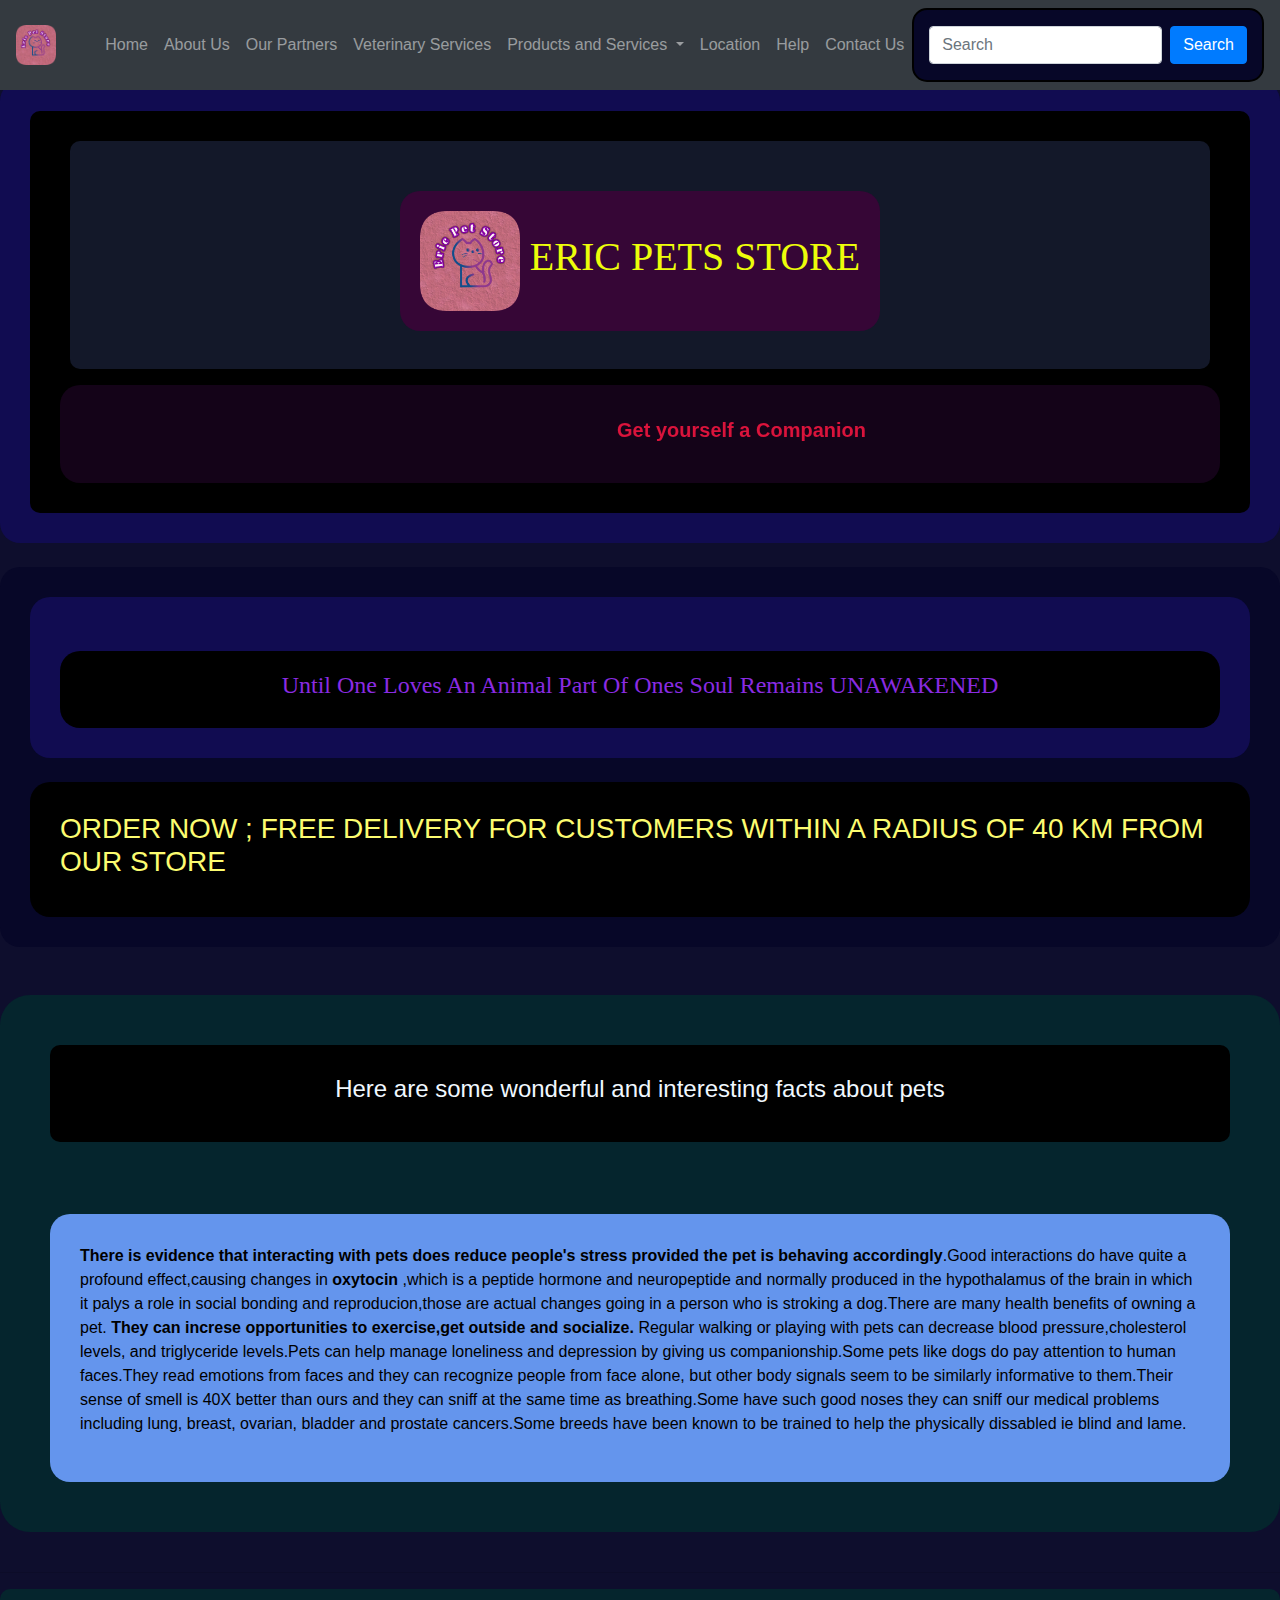
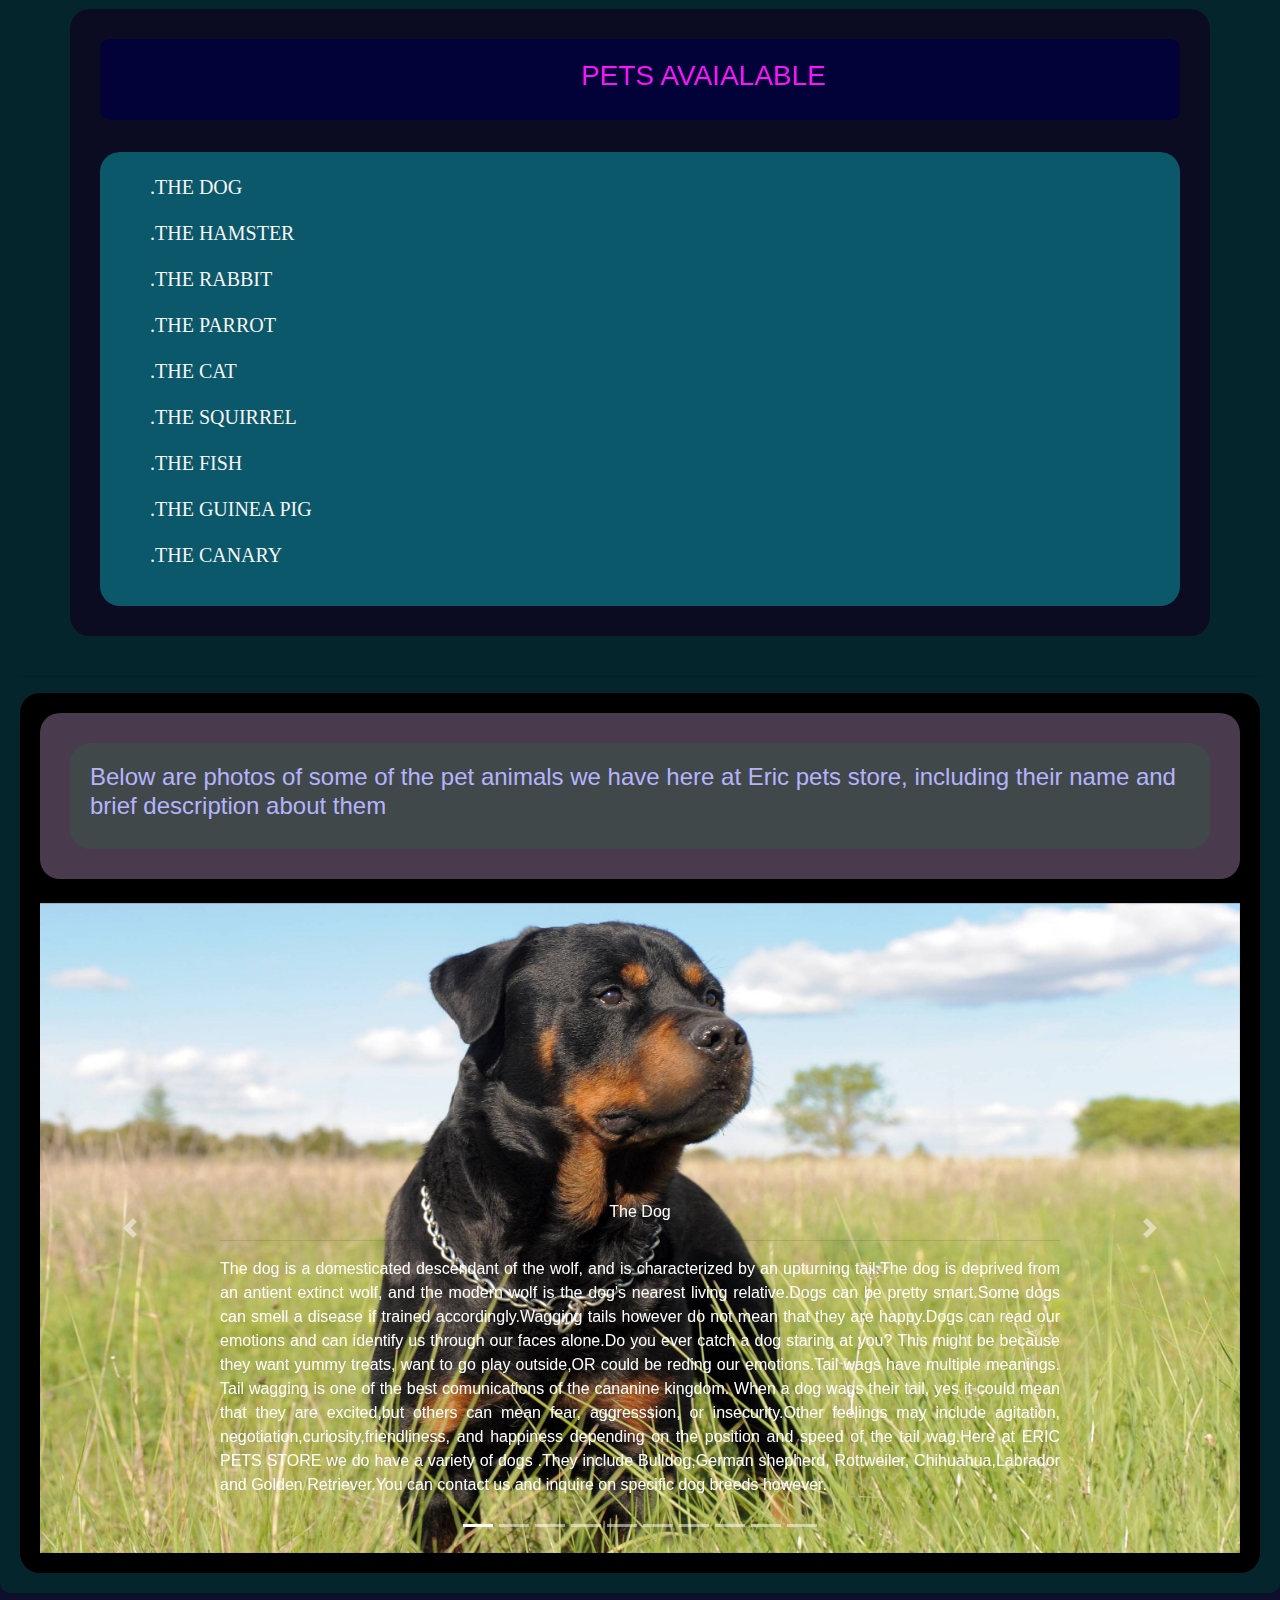
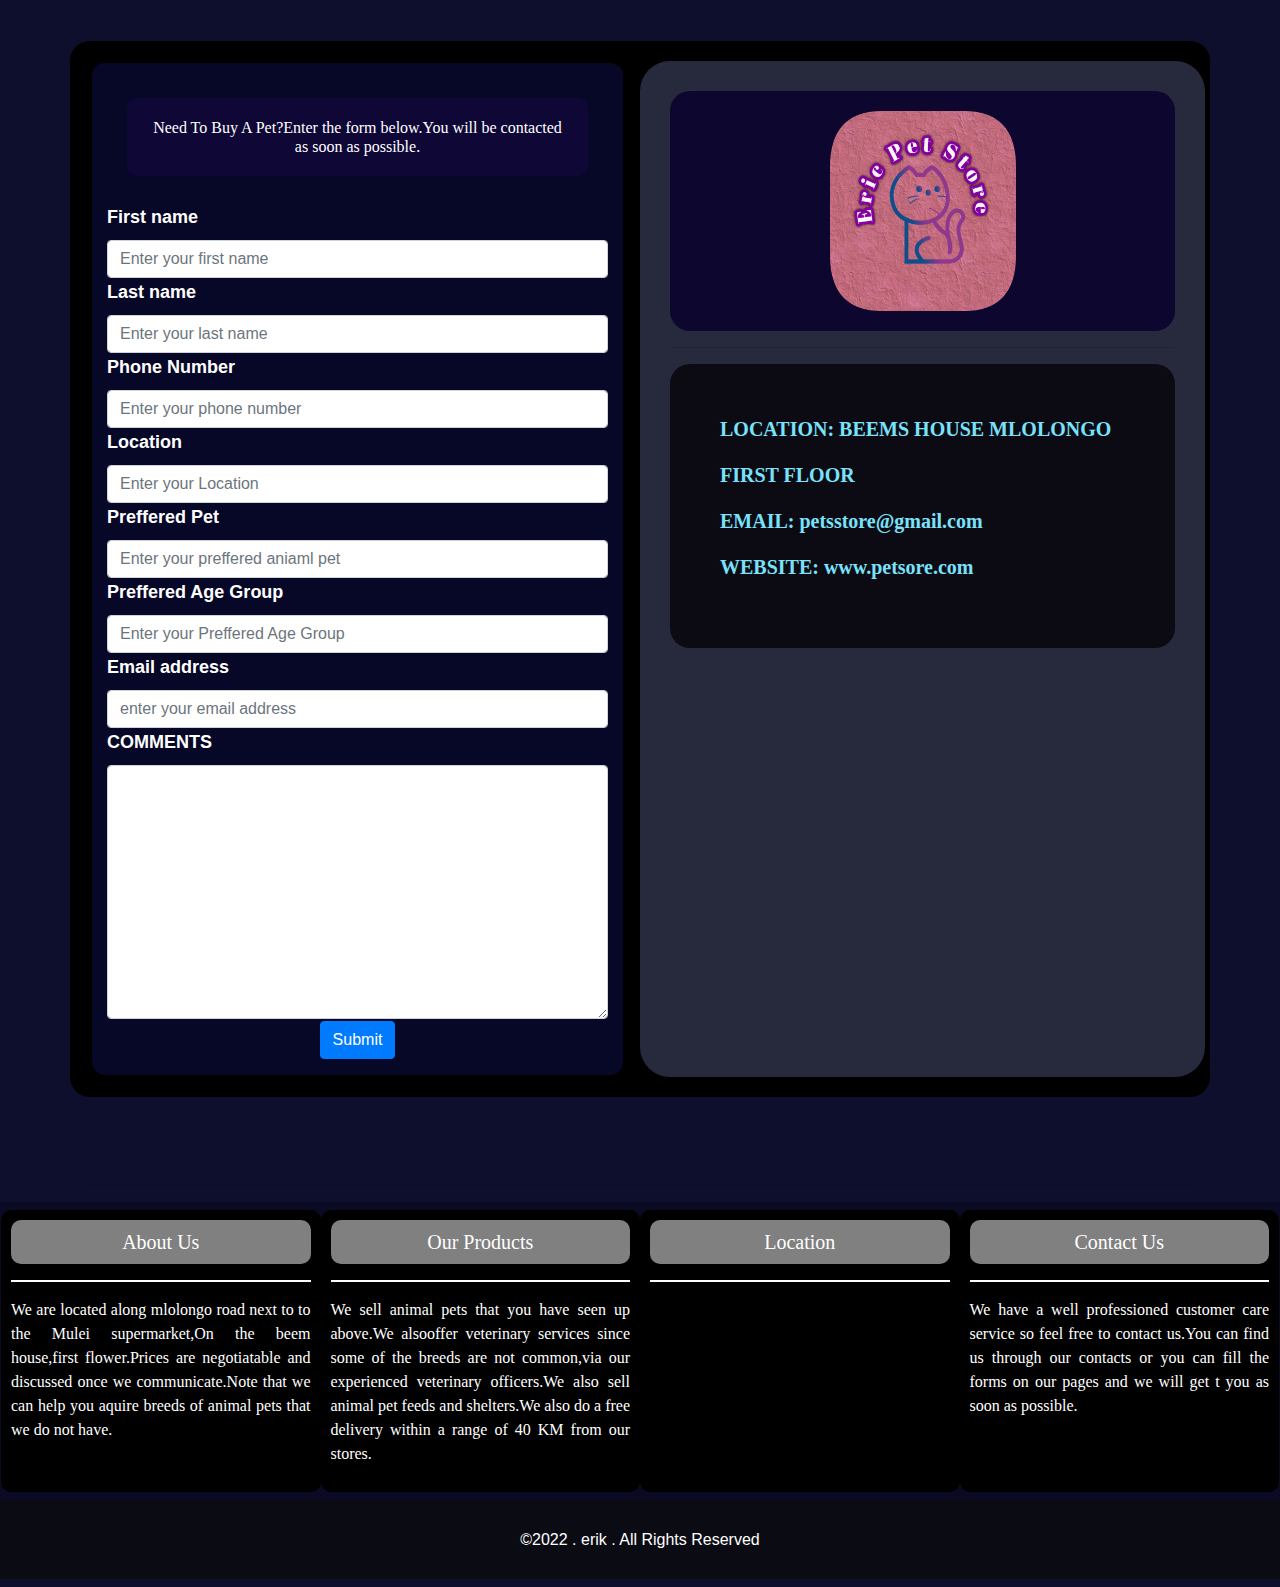
<file: index.html>
<!DOCTYPE html>
<html lang="en">
<head>
    <meta charset="UTF-8">
    <meta http-equiv="X-UA-Compatible" content="IE=edge">
    <meta name="viewport" content="width=device-width, initial-scale=1.0">
    <title>index</title>
    <link rel="stylesheet" href="bootstrap/css/bootstrap.css">
    <link rel="stylesheet" href="css/index.css">
    <script src="bootstrap/js/jquery-3.6.0.js"></script>
    <script src="bootstrap/js/popper.min.js"></script>
    <script src="bootstrap/js/bootstrap.js"></script>
</head>
<body style="background-color: rgb(14, 14, 45);">
    <nav class="navbar navbar-expand-sm menu bg-dark navbar-dark fixed-top">
        <!-- Brand -->
        <a class="navbar-brand" href="index.html">
            <img src="images2/hotel logo.jpg" alt="Logo" width="40" height="40">
        </a>
        <!-- Toggler/collapsibe Button -->
  <button class="navbar-toggler" type="button" data-toggle="collapse" data-target="#collapsibleNavbar">
    <span class="navbar-toggler-icon"></span>
  </button>
      
        <!-- Links -->
        <div class="collapse navbar-collapse" id="collapsibleNavbar">
        <ul class="navbar-nav ml-auto">
          <li class="nav-item">
            <a class="nav-link" href="index.html">Home</a>
          </li>
          <li class="nav-item">
            <a class="nav-link" href="about.html">About Us</a>
          </li>
          <li class="nav-item">
            <a class="nav-link" href="partners.html">Our Partners</a>
          </li>
          <li class="nav-item">
            <a class="nav-link" href="veterinaryservices.html">Veterinary Services</a>
          </li>
         
      
          <!-- Dropdown -->
          <li class="nav-item dropdown">
            <a class="nav-link dropdown-toggle" href="#" id="navbardrop" data-toggle="dropdown">
              Products and Services
            </a>
            <div class="dropdown-menu">
              <a class="dropdown-item" href="petfood.html">Pet food for sale</a>
              <a class="dropdown-item" href="petcagess.html">Pet cages for sale</a>
              <a class="dropdown-item" href="animalcontrol.html">Animal Control</a>
              
              <a class="dropdown-item" href="careforabandonedpets.html">Care for abandoned Pets</a>
              
            </div>
          </li>
          <li class="nav-item">
            <a class="nav-link" href="location.html">Location</a>
          </li>
        
         
          <li class="nav-item">
            <a class="nav-link" href="help.html">Help</a>
          </li>
          <li class="nav-item">
            <a class="nav-link" href="contactus.html">Contact Us</a>
          </li>
        </ul>
        <form class="form-inline" action="/action_page.php">
            <input class="form-control mr-sm-2" type="text" placeholder="Search">
            <button class="btn btn-primary" type="submit">Search</button>
          </form>
        </div>
      </nav>
&nbsp;
<hr>

<br>
<div style="border: 20px;border-radius: 20px;background-color: rgb(17, 12, 81);padding: 30px;" class="class13">
  <div style="border: 2px;border-radius: 10px;padding: 30px;background-color: black;align-items: center;" class="class7">
    <div style="display: flex;align-items: center;justify-content: center; border: 20PX;padding: 30PX;padding-top: 50PX;border-color:solid black;background-color: rgb(19, 24, 41);text-align: center;border-radius: 10px;font-size: 100px;font-family: cursive;color: rgb(180, 156, 247);" class="container">
      <h2 style="font-size: 40px;" >   <div style="border: 2px;border-radius: 20px;border-color: solid black;background-color: rgb(54, 6, 54) ;color: rgb(237, 253, 10); padding: 20px;" class="class14"><img src="images2/hotel logo.jpg" alt="images2" width="100px" height="100px">    ERIC PETS STORE </h2></div><p>     <div style="font-size: 20px;font-weight: bold;color: crimson;padding: 30px; padding-left: 300px;padding-right: 300px; border-radius: 20px; background-color: rgb(20, 3, 24); " class="class6"><marquee behavior="alternate" direction="left">Get yourself a Companion</marquee></div>
       
      </div>
  
  </div>
  <br>
  <div style="border: 20px;box-shadow: 20px;border-radius: 20px;padding: 30px;background-color: rgb(7, 7, 40);" class="class18">
  
    <div style="background-color:  rgb(17, 12, 81);padding: 30px;border-radius: 20px;border: 13px;align-items: center; " class="class11">
      <br>
    
    <div style="border: 10px;border-radius: 20px;border-color: solid blueviolet;background-color: black;font-family: cursive;padding: 20px;text-align: center; color: blueviolet;" class="class19">
      <h4>Until One Loves An Animal Part Of Ones Soul Remains UNAWAKENED</h4>
    </div>
    
    </div>
  <br>
<div style="border: 20px;border-radius: 20px;padding: 30px;border-color:solid blue;background-color: black;font-family: 'Franklin Gothic Medium', 'Arial Narrow', Arial, sans-serif; color: rgb(252, 252, 112);" class="CLASS17"><h3>ORDER NOW ; FREE DELIVERY FOR CUSTOMERS WITHIN A RADIUS OF 40 KM FROM OUR STORE</h3>
</div>
</div>

  
  <br>

    &nbsp;&nbsp;&nbsp;&nbsp;&nbsp;&nbsp;
  <div style=" background-color: rgb(5, 37, 45); padding: 50px;border: 2px; border-radius: 30px;" class="class10">
      
  <div style="border: 10px;border-radius: 10px;border-color: solid purple;padding: 30px;text-align: center;background-color: black;font-size: 20px;font-family: 'Trebuchet MS', 'Lucida Sans Unicode', 'Lucida Grande', 'Lucida Sans', Arial, sans-serif;color: aliceblue;" class="class8">
  <h4>Here are some wonderful and interesting  facts about pets</h4>
  </div>
  <br>
  <br>
  <br>
  <div style="border: 20px;border-radius: 20px;background-color: cornflowerblue;padding: 30px;color: black;" class="class9">
  <p><strong>There is evidence that interacting with pets does reduce people's stress provided the pet is behaving accordingly</strong>.Good interactions do have quite a profound effect,causing changes in <strong>oxytocin</strong> ,which is a peptide hormone and neuropeptide and normally produced in the hypothalamus of the brain in which it palys a role in social bonding and reproducion,those are actual changes going in a person who is stroking a dog.There are many health benefits of owning a pet. <strong>They can increse opportunities to exercise,get outside and socialize.</strong> Regular walking or playing with pets can decrease blood pressure,cholesterol levels, and triglyceride levels.Pets can help
     manage loneliness and depression by giving us companionship.Some pets like dogs do pay attention to human faces.They read emotions from faces and they can recognize people from face alone, but other body signals seem to be similarly informative to them.Their sense of smell is 40X better than ours and they can sniff at the same time as breathing.Some have such good noses they can sniff our medical problems including lung, breast, ovarian, bladder and prostate cancers.Some breeds have been known to be trained to help the physically dissabled ie
      blind and lame. </p>
  </div>
  </div>
</div>

<br>
<hr>

<div style="border: 20px;border-radius: 10px;padding: 20px;border-color: solid chocolate;background-color: rgb(5, 37, 45);" class="class5">
  <div style="border: 2px;border-radius: 20px;background-color: rgb(11, 11, 33);padding: 30px; align-items: justify;" class="container">
    <div class="class4">
      <h3 style="border: 2px; border-radius: 10px;border-color: solid yellow;background-color: rgb(2, 1, 56);padding: 20px;color:rgb(253, 19, 253); padding-left: 300px;padding-right: 300px; " ><marquee behavior="alternate" direction="left">PETS AVAIALABLE</marquee></h3>
   <br>
      <div style="border: 2px;border-radius: 20px; box-shadow: inset;padding: 20px;text-align:justify;padding-left: 50px; font-family: cursive;color: whitesmoke; background-color:rgb(12, 88, 107) ;font-size: 20px;" class="class5">
     <p>.THE DOG</p>
     <P>.THE HAMSTER</P>
     <P>.THE RABBIT</P>
     <P>.THE PARROT</P>
     <P>.THE CAT</P>
     <p>.THE SQUIRREL</p>
     <P>.THE FISH</P>
     <P>.THE GUINEA PIG</P>
     <P>.THE CANARY</P>
   </div>
   
    </div>
  </div>
  <br>
  <hr>
  <div style="border: 20px;border-radius: 20px;padding: 20px;align-items: center; background-color: black;" class="class16">
    <div style="border: 30px;border-radius: 20px;padding: 30px;align-items: center;border-color: solid whitesmoke;background-color: rgb(73, 59, 77);" class="class15">
      <div style="border: 20px;border-radius: 20px;background-color: rgb(65, 72, 74);font-size: 18px;color: rgb(180, 180, 253);padding: 20px;" class="class5">
        <h4>Below are photos of some of the pet  animals we have here at Eric pets store, including their name and brief description about them</h4>
      </div>
    </div>
    <br>
    
    
          <div id="demo" class="carousel slide" data-ride="carousel">
    
            <!-- Indicators -->
            <ul class="carousel-indicators">
              <li data-target="#demo" data-slide-to="0" class="active"></li>
              <li data-target="#demo" data-slide-to="1"></li>
              <li data-target="#demo" data-slide-to="2"></li>
              <li data-target="#demo" data-slide-to="3"></li>
              <li data-target="#demo" data-slide-to="4"></li>
              <li data-target="#demo" data-slide-to="5"></li>
              <li data-target="#demo" data-slide-to="6"></li>
              <li data-target="#demo" data-slide-to="7"></li>
              <li data-target="#demo" data-slide-to="8"></li>
              <li data-target="#demo" data-slide-to="9"></li>
            </ul>
          
            <!-- The slideshow -->
            <div class="carousel-inner">
              <div class="carousel-item active">
                <img src="images/slides/slide 1.jpg" alt="Slide Pic 1" width="100%" height="650">
    
    
                <div class="carousel-caption">
                <div class="md-col-6">The Dog</div>
                
                  <hr>
                  <p class="text-justify">The dog is a domesticated descendant of the wolf, and is characterized by an upturning tail.The dog is deprived from an antient extinct wolf, and the modern wolf is the dog's nearest living relative.Dogs can be pretty smart.Some dogs can smell a disease if trained accordingly.Wagging tails however do not mean that they are happy.Dogs can read our emotions and can identify us through our faces alone.Do you ever catch a dog staring at you? This might be because they want yummy treats, want to go play outside,OR could be reding our emotions.Tail wags have multiple meanings. Tail wagging is one of the best comunications of the cananine kingdom. When a dog wags their tail, yes it could mean that they are excited,but others can mean fear, aggresssion, or insecurity.Other feelings may include agitation, negotiation,curiosity,friendliness, and happiness depending on the position and speed of the tail wag.Here at ERIC PETS STORE we do have a variety of dogs .They include Bulldog,German shepherd, Rottweiler, Chihuahua,Labrador and Golden Retriever.You can contact us and inquire on specific dog breeds however.
                  </p>
                </div>
              </div>
              <div class="carousel-item">
                <img src="images/slides/slide 2.jpg" alt="Slide Pic 2" width="100%" height="650">
                <div class="carousel-caption">
                  <h3>The Parrot</h3>
                  <hr>
                  <p class="text-justify">While many parrots do well with well bhaved children, and can be excellent family pets, they are generally not a good child's pet due to thier potential lifespan and care required.Parrots require consistent daily care and attention and are also longer lived than most companion animals.Parrots are able to learn and mimic human speech.Parrots that make it into adulthood can live for 20 to 30 years.Large parrots should be kept away from electric wires and electrical connections.The cage should have two feeeding bowls and two water bowls.One can be washed with disinfectant and the other one can be used.
                  </p>
                </div>
              </div>
              <div class="carousel-item">
                <img src="images/slides/slide 3.jpg" alt="Slide Pic 3" width="100%" height="650">
                <div class="carousel-caption">
                  <h3>The Canary</h3>
                  <hr>
                  <p class="text-justify">Canaries are one of the most popular of all pet birds.Their happy nature, beautiful colours and amazing singing ability gives these petite birds quite a personality. They are loners in nature hence are happy to be kept in a cage on their own and infact, are more likely to sing when in isolation.While canary owners are happy to keep their pets as caged songbirds, it is possible to tame a canary so he'll happily sit on and interact with you.It takes patience, but the rewards ae worth it.
                  </p>
                </div>
              </div>
              <div class="carousel-item">
                <img src="images/slides/slide 4.jpg" alt="Slide Pic 4" width="100%" height="650">
                <div class="carousel-caption">
                  <h3>The Goldfish</h3>
                  <hr>
                  <p class="text-justify">Goldfish are hardy species and good at tolerating many biginner's mistakes,but you will need to put in some effort to ensure their health and survival.They should not be kept ina fish bowl, but require an aquarium with proper water aeration and filtration.They are excellent starter pets for those not permitted to own cats,dogs or those with allergies to furred creatures. By following proper feeding techniques and aquarium care, goldies can live up to ten years or longer.They are considered the hardiest freshwater fish and easiest to maintain.Goldfish require a minimum of 20 gallons, and an aquarium of that size is suitable for only two fish.The reason for a goldfish's need for a large setup being they can grow anywhere between 6 inches and 2 feet depending on the type of fish you own.While Goldfish adjust to many pH levels, they do best at a pH of 6.5-7.5. If your pH is far off fromthis level, your Goldfish may show signs of a loss of appetite, sluggishness, and poor health.To help you determine the pH of your aquarium,its best that you get a pH test kit.Here we do breed the common Goldfish,Prussian carp.The regular rule to follow is that you should feed your fish 2 or 3 times a day.These is a simplified average that will work in most situations.Goldfish feeds can easily be found in the supermarkets or you can get them from our stores.  
                  </p>
                </div>
              </div>
              <div class="carousel-item">
                <img src="images/slides/slide 5.png" alt="Slide Pic 5" width="100%" height="650">
                <div class="carousel-caption">
                  <h3>The Ferret</h3>
                  <hr>
                  <p style="color: rgb(3, 51, 245);" class="text-justify">Ferrets make excellent pets for people who have time for thm,and who bond well with animals.Ferrets are naturally quiet,friendly,inquisitive,intelligent,and companionable.At certai points in the day,they are exceedingly active and capable of getting themselves into trouble unless they are supervised.They are members of the weasle family and have been domesticated forover 2000 years.To ensure your ferret stays happy and healthy you need to ed him : High quality commercial ferret food or high quality commercial dry kitten food,Human grade raw meaty bones each week.These will help keep his teeth clean and provide behavioural enrichment.Talk to your veterinarian first.  
                   </p>
                </div>
              </div>
              <div class="carousel-item">
                <img src="images/slides/slide 6.jpg" alt="Slide Pic 6" width="100%" height="650">
                <div class="carousel-caption">
                  <h3>The Guinea Pig</h3>
                  <hr>
                  <p style="color: blue;" class="text-justify">Guinea Pigs make great pets.They live for several years,so you can enjoy them more than most other rodents.They have different personalities and are very vocal,making it easy to know thwy individual identities and get attached.They are fun to play with and very entertaining.While guinea pigs may be nervous at first,with consistent gentle handling,they usually become tame very easily.Careful handling is a must,and children should be supervised with them,but they are unlikely to bite even when stressed.
                  </p>
                </div>
              </div>
              <div class="carousel-item">
                <img src="images/slides/slide 7.jpg" alt="Slide Pic 7" width="100%" height="650">
                <div class="carousel-caption">
                  <h3>The Cat</h3>
                  <hr>
                  <p class="text-justify">Cat owners know how one session of petting or playing with their cat can turn a a bad day into a good one.Scientific evidence also shows that a cat's purr can calm your nervous system and lower your bloodpressure.A cat is am excellent choice for a first pet,simply because they require less time and maintainace than dogs and other animals.Getting a cat gives you the opportunity tohave a taste of whats it's like to care for another living being without overwhelming you with responsiblities and chores.
                  </p>
                </div>
              </div>
              <div class="carousel-item">
                <img src="images/slides/slide 8.jpg" alt="Slide Pic 8" width="100%" height="650">
                <div class="carousel-caption">
                  <h3>The Squirrel</h3>
                  <hr>
                  <p class="text-justify">Squirrels may live in your backyard or neighborhood.They are fun to watchscamper around,and you may consider them as cute pets.Make sure there is a constant supply of water for your squirrel.Put water in a heavy dish or in a water bottle attached to the side of the cage.Also make sure to thouroughly clean food and water dishes daily with hot water.
                  </p>
                </div>
              </div>
              <div class="carousel-item">
                <img src="images/slides/slide 9.jpg" alt="Slide Pic 9" width="100%" height="650">
                <div class="carousel-caption">
                  <h3>The Rabbit</h3>
                  <hr>
                  <p class="text-justify">Rabbits make great pets for children.However,they are fragile and young children should not handle them.They can accidentally cause injury by picking up the rabbit,by squeezing too tightly,or dropping them.Children should always be supervised when interacting with and,in the case of older children,handling rabbits.Rabbits are inexpensive and do not require alot of maintaainance.Rabbits are as palyful and silly as any puppy,as independent and curius as cats,and loyal and affectionate as dogs.To express happiness,bunnies willl sometimes jump around and around and flick their heads and feet.
                  </p>
                </div>
              </div>
              <div class="carousel-item">
                <img src="images/slides/slide 10.jpg" alt="Slide Pic 10" width="100%" height="650">
                <div  class="carousel-caption">
                  <div class="class1"><h3>The Hamster</h3></div>
                  <hr>
                  <p  class="text-justify">Hamsters, for many people, make excellent pets.They do not require alot of attention,get enough exercise running on the wheel,and are cute,cuddly,and pleasant to hold.They make excellent starter pets for most children.Unfortunately,hamsters don't come with care instructions.
                  </p>
                </div>
              </div>
            </div>
          
            <!-- Left and right controls -->
            <a class="carousel-control-prev" href="#demo" data-slide="prev">
              <span class="carousel-control-prev-icon"></span>
            </a>
            <a class="carousel-control-next" href="#demo" data-slide="next">
              <span class="carousel-control-next-icon"></span>
            </a>
          
          </div>
    </div>
    
  </div>  
  <br>
  <br>
  
  <div style="border: 3px;border-radius: 20px;background-color: black;padding: 20px;" class="container">
    <div class="row">
      <div class="col-md-6">  <form action="erickiokomwania@gmail.com" method="post">
           
        <div style="padding: 20px;" class="class21">
          <h3 style="font-size: 16px;border: 2px;border-radius: 10px;padding: 20px;text-align: center;background-color: rgb(15, 7, 54); color: white;font-family: cursive;" >Need To Buy A Pet?Enter the form below.You will be contacted as soon as possible.</h3>
        </div>

        <label for="">First name</label>
    <input class="form-control" type="text" name="First name" placeholder="Enter your first name" required >
        <label for="">Last name</label>
        <input class="form-control" type="text" name="Last name" placeholder="Enter your last name" required >
        <label for="">Phone Number</label>
        <input class="form-control" type="number" name="Phone number" placeholder="Enter your phone number" required >
        <label for="">Location</label>
        <input class="form-control" type="text" name="Location" placeholder="Enter your Location" required >
        <label for="">Preffered Pet</label>
        <input class="form-control" type="text" name="Preffered Pet" placeholder="Enter your preffered aniaml pet" required >
        <label for="">Preffered Age Group</label>
        <input class="form-control" type="number" name="" placeholder="Enter your Preffered Age Group" required >
        
        <label for="">Email address</label>
        <input class="form-control" type="text" name="Email Address" placeholder="enter your email address" required >
        <label for="">COMMENTS</label>
        <textarea class="form-control" name="comments" id="" cols="30" rows="10"></textarea>
        <div class="buttons">
            <button class="btn btn-primary">Submit</button>
        </div>    
        
        
       
    </form>

      </div>
      <div style="border: 2px;border-radius: 30px;padding: 30px;border-color: solid white;background-color: rgb(39, 41, 61);align-items: center;" class="col-md-6">
       
       <div style="width: 100%;display: flex;align-items: center;justify-content: center;padding: 20px;background-color: rgb(13, 6, 47);border: 2px;border-radius: 20px; " class="class23"><img src="images2/hotel logo.jpg" alt="logo" width="40%" height="200" ></div>
      <hr>
       <div style="border: 20px;font-size: 20px;font-weight: bold;color: rgb(121, 226, 250);padding: 50px;text-align: 30px;border-radius: 20px; font-family: cursive;background-color: rgb(12, 11, 20);" class="class24"><p>LOCATION: BEEMS HOUSE MLOLONGO</p>
     <P>FIRST FLOOR</P>
      <P>EMAIL: petsstore@gmail.com</P>
      <p>WEBSITE: www.petsore.com</p></div>
     
      </div>
    </div>
  </div>
  <br>
  <br>
  <br>
  <div class="container">
       
        <hr>
      
      </div>
      <nav class="navbar navbar-expand-sm footer">
        <div class="row">
          <div style="border: 2px;border-radius: 10px;padding: 10px;background-color: black;text-align: center;font-family: cursive;color: white;" class="col-md-3">
            <h5 style="border: 2px;border-radius: 10px;background-color: gray;padding: 10px;text-align: center;"  class="footer-heading">About Us</h5>
            <hr class="footer-hr">
            <p class="footer-paragraph text-justify"> We are located along mlolongo road next to to the Mulei supermarket,On the beem house,first flower.Prices are negotiatable and discussed once we communicate.Note that we can help you aquire breeds of animal pets that we do not have.</p>
          </div>
          <div style="border: 2px;border-radius: 10px;padding: 10px;background-color: black;text-align: center;font-family: cursive;color: white;" class="col-md-3">
            <h5 style="border: 2px;border-radius: 10px;background-color: gray;padding: 10px;text-align: center;"  class="footer-heading">Our Products</h5>
            <hr class="footer-hr">
            <p class="footer-paragraph text-justify">  We sell animal pets that you have seen up above.We alsooffer veterinary services since some of the breeds are not common,via our experienced veterinary officers.We also sell animal pet feeds and shelters.We also do a free delivery within a range of 40 KM from our stores.</p>
          </div>
          <div style="border: 2px;border-radius: 10px;padding: 10px;background-color: black;text-align: center;font-family: cursive;color: white;" class="col-md-3">
            <h5 style="border: 2px;border-radius: 10px;background-color: gray;padding: 10px;text-align: center;" class="footer-heading">Location</h5>
            <hr class="footer-hr">
          <p><iframe src="https://www.google.com/maps/embed?pb=!1m18!1m12!1m3!1d3988.64103092365!2d36.938945!3d-1.3919171!2m3!1f0!2f0!3f0!3m2!1i1024!2i768!4f13.1!3m3!1m2!1s0x182f0cbb9bce74b5%3A0x193cec4742c7fe6!2sBeems%20Lodging!5e0!3m2!1ssw!2ske!4v1651643853970!5m2!1ssw!2ske" width="100%" height="150" style="border:0;" allowfullscreen="" loading="lazy" referrerpolicy="no-referrer-when-downgrade"></iframe></p>
          </div>
          <div style="border: 2px;border-radius: 10px;padding: 10px;background-color: black;text-align: center;font-family: cursive;color: white;" class="col-md-3">
            <h5 style="border: 2px;border-radius: 10px;background-color: gray;padding: 10px;text-align: center;"  class="footer-heading">Contact Us</h5>
            <hr class="footer-hr">
            <p class="footer-paragraph text-justify">We have a well professioned customer care service so feel free to contact us.You can find us through our contacts or you can fill the forms on our pages and we will get t you as soon as possible.</p>
          </div>
        </div>
      </nav>
      <div class="lower-footer">       
        <h6 class="text-center text-white">&copy;2022 . erik . All Rights Reserved</h6>
        
      </div>
</body>
</html>
</file>
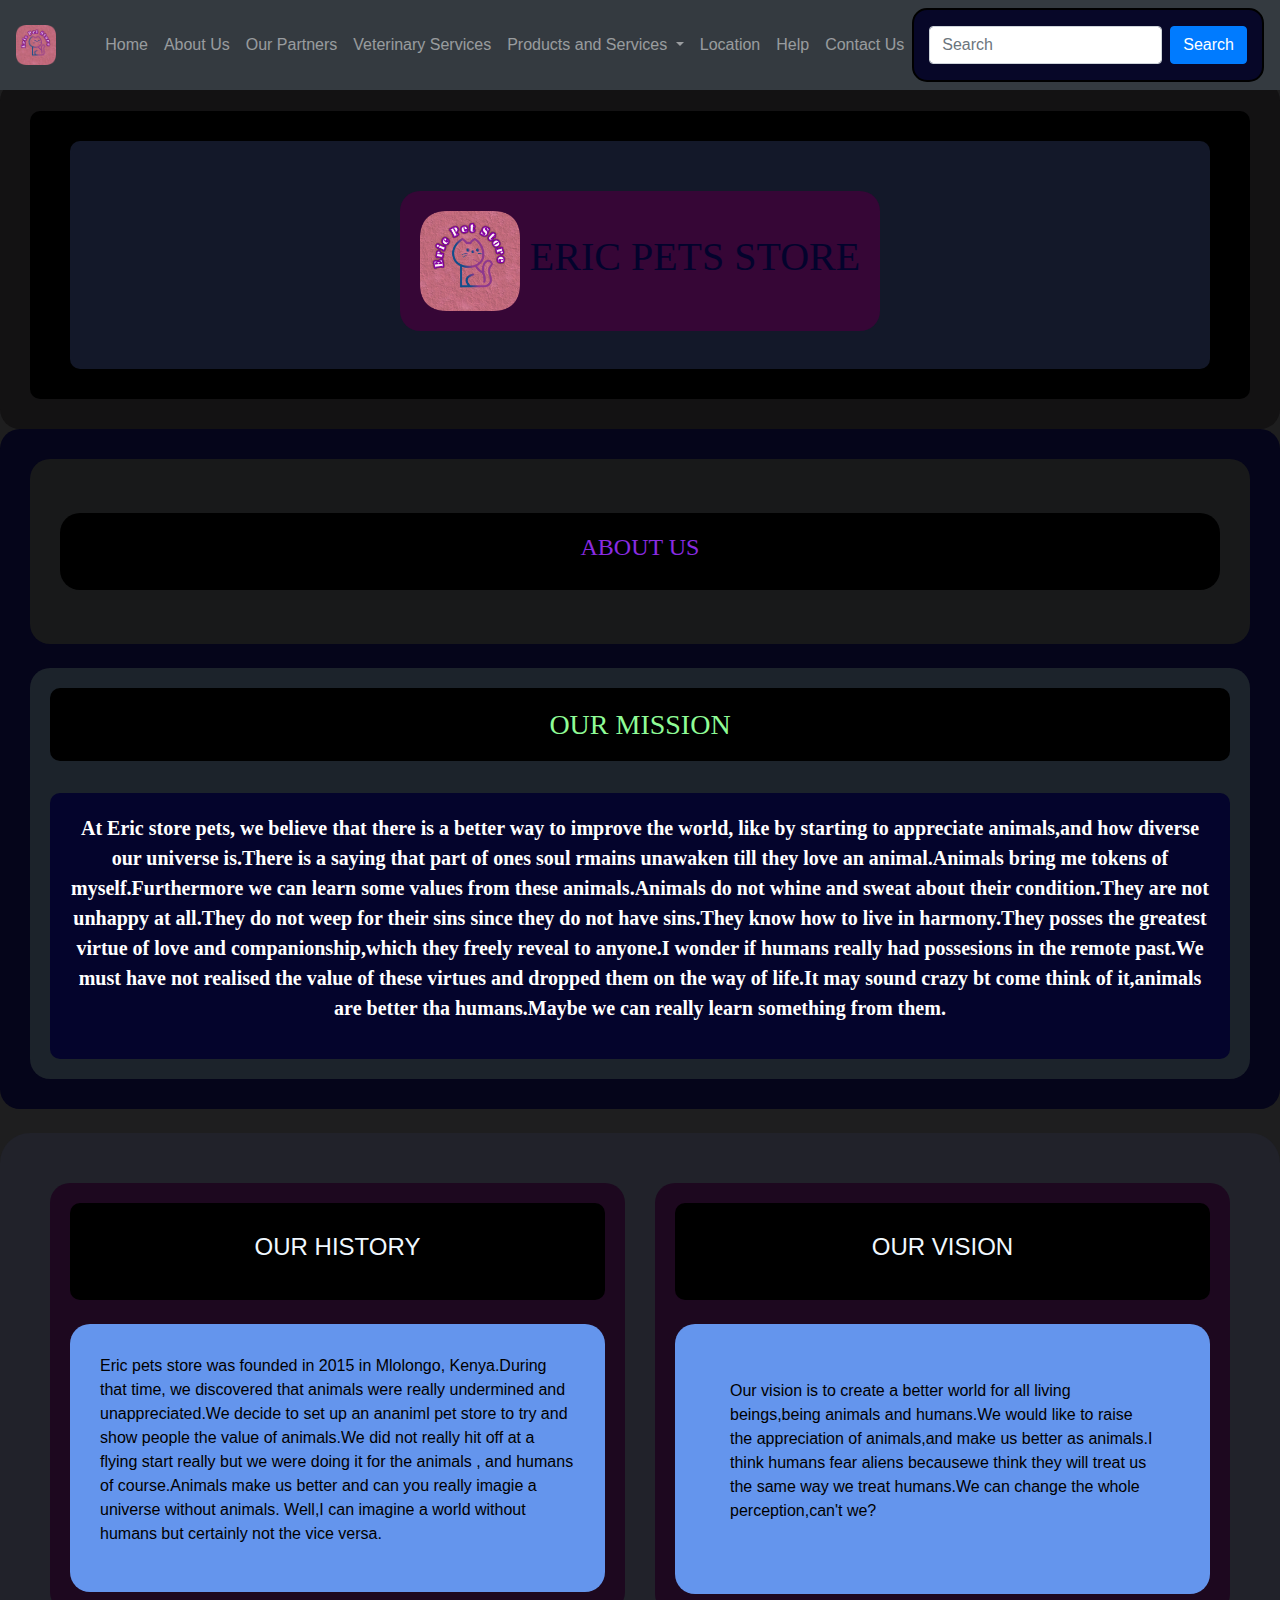
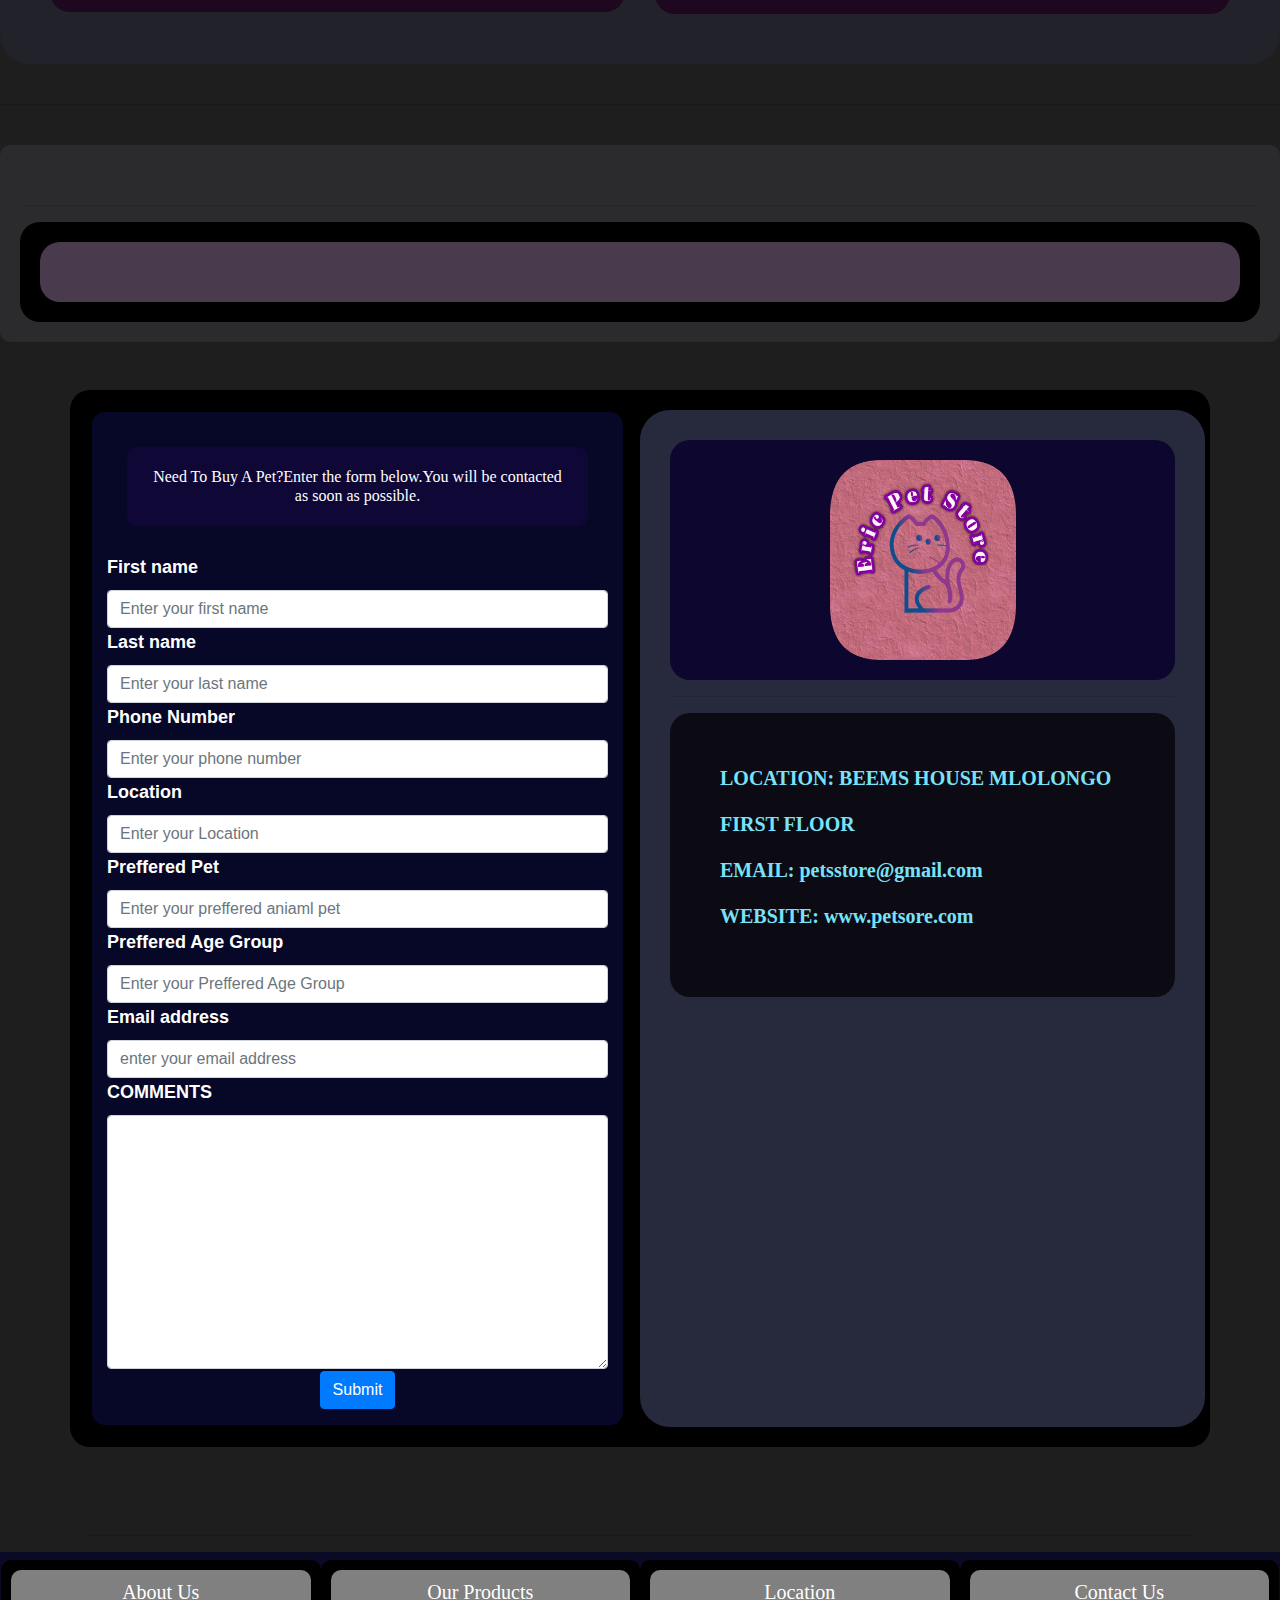
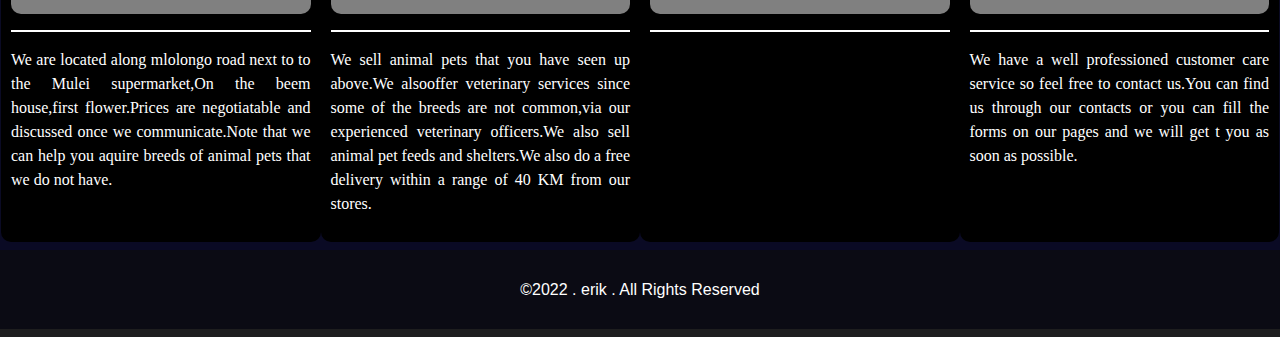
<file: about.html>
<!DOCTYPE html>
<html lang="en">
<head>
    <meta charset="UTF-8">
    <meta http-equiv="X-UA-Compatible" content="IE=edge">
    <meta name="viewport" content="width=device-width, initial-scale=1.0">
    <title>Who We Are</title>
    <link rel="stylesheet" href="bootstrap/css/bootstrap.css">
    <link rel="stylesheet" href="css/index.css">
    <script src="bootstrap/js/jquery-3.6.0.js"></script>
    <script src="bootstrap/js/popper.min.js"></script>
    <script src="bootstrap/js/bootstrap.js"></script>
</head>
<body style="background-color: rgb(30, 30, 31);">
    <nav class="navbar navbar-expand-sm menu bg-dark navbar-dark fixed-top">
        <!-- Brand -->
        <a class="navbar-brand" href="index.html">
            <img src="images2/hotel logo.jpg" alt="Logo" width="40" height="40">
        </a>
        <!-- Toggler/collapsibe Button -->
  <button class="navbar-toggler" type="button" data-toggle="collapse" data-target="#collapsibleNavbar">
    <span class="navbar-toggler-icon"></span>
  </button>
      
        <!-- Links -->
        <div class="collapse navbar-collapse" id="collapsibleNavbar">
        <ul class="navbar-nav ml-auto">
          <li class="nav-item">
            <a class="nav-link" href="index.html">Home</a>
          </li>
          <li class="nav-item">
            <a class="nav-link" href="about.html">About Us</a>
          </li>
          <li class="nav-item">
            <a class="nav-link" href="partners.html">Our Partners</a>
          </li>
          <li class="nav-item">
            <a class="nav-link" href="veterinaryservices.html"> Veterinary Services</a>
          </li>
         
      
          <!-- Dropdown -->
          <li class="nav-item dropdown">
            <a class="nav-link dropdown-toggle" href="#" id="navbardrop" data-toggle="dropdown">
              Products and Services
            </a>
            <div class="dropdown-menu">
              <a class="dropdown-item" href="petfood.html">Pet food for sale</a>
              <a class="dropdown-item" href="petcagess.html">Pet cages for sale</a>
              <a class="dropdown-item" href="animalcontrol.html">Animal Control</a>
              
              <a class="dropdown-item" href="careforabandonedpets.html">Care for abandoned Pets</a>
              
            </div>
          </li>
          <li class="nav-item">
            <a class="nav-link" href="location.html">Location</a>
          </li>
      
  
          <li class="nav-item">
            <a class="nav-link" href="help.html">Help</a>
          </li>
          <li class="nav-item">
            <a class="nav-link" href="contactus.html">Contact Us</a>
          </li>
        </ul>
        <form class="form-inline" action="/action_page.php">
            <input class="form-control mr-sm-2" type="text" placeholder="Search">
            <button class="btn btn-primary" type="submit">Search</button>
          </form>
        </div>
      </nav>
&nbsp;
<hr>

<br>
<div style="border: 20px;border-radius: 20px;background-color: rgb(19, 18, 19);padding: 30px;" class="class13">
  <div style="border: 2px;border-radius: 10px;padding: 30px;background-color: black;align-items: center;" class="class7">
    <div style="display: flex;align-items: center;justify-content: center; border: 20PX;padding: 30PX;padding-top: 50PX;border-color:solid black;background-color: rgb(19, 24, 41);text-align: center;border-radius: 10px;font-size: 100px;font-family: cursive;color: rgb(180, 156, 247);" class="container">
      <h2 style="font-size: 40px;" >   <div style="border: 2px;border-radius: 20px;border-color: solid black;background-color: rgb(54, 6, 54);padding: 20px;" class="class14"><img src="images2/hotel logo.jpg" alt="images2" width="100px" height="100px">    ERIC PETS STORE </h2></div>
       
      </div>
  
  </div>
  
  <div style="border: 20px;box-shadow: 20px;border-radius: 20px;padding: 30px;background-color: rgb(5, 5, 26);" class="class18">
  
    <div style="background-color: rgb(24, 25, 26);padding: 30px;border-radius: 20px;border: 13px;align-items: center; " class="class11">
    
    <br>
    <div style="border: 10px;border-radius: 20px;border-color: solid blueviolet;background-color: black;font-family: cursive;padding: 20px;text-align: center; color: blueviolet;" class="class19">
      <h4>ABOUT US</h4>
    </div>
    <br>
    </div>
  <br>
  <div style="border: 20px;border-radius: 20px;padding: 30px;border-color:solid blue;background-color: rgb(28, 35, 43);font-family:cursive; color: rgb(143, 252, 150); text-align: center;padding: 20px;" class="CLASS17"><h3><div style="border: 2px;border-radius: 10px;padding: 20px;background-color: black;" class="class25">OUR MISSION</div></h3>
  <br>
<div style="border: 2px;border-radius: 10px;border-color: solid white;padding: 20px;background-color: rgb(4, 4, 44);font-family: cursive;font-size: 20px;font-weight: bold;color: white;" class="class24"><p>At Eric store pets, we believe that there is a better way to improve the world, like by starting to appreciate animals,and how diverse our universe is.There is a saying that part of ones soul rmains unawaken till they love an animal.Animals bring me tokens of myself.Furthermore we can learn some values from these animals.Animals do not whine and sweat about their condition.They are not unhappy at all.They do not weep for their sins since they do not have sins.They know how to live in harmony.They posses the greatest virtue of love and companionship,which they freely reveal to anyone.I wonder if humans really had possesions in the remote past.We must have not realised the value of these virtues and dropped them on the way of life.It may sound crazy bt come think of it,animals are better tha humans.Maybe we can really learn something from them.</p></div>
  </div>
</div>

  
    &nbsp;&nbsp;&nbsp;&nbsp;&nbsp;&nbsp;
  <div style="background-color: rgb(33, 34, 42);padding: 50px;border: 2px; border-radius: 30px;" class="class10">
      
  <div class="row">
    <div class="col-md-6">
      <div style="border: 2px;border-radius: 20px;padding: 20px;background-color: rgb(29, 8, 31);" class="class26">
        <div style="border: 10px;border-radius: 10px;border-color: solid purple;padding: 30px;text-align: center;background-color: black;font-size: 20px;font-family: 'Trebuchet MS', 'Lucida Sans Unicode', 'Lucida Grande', 'Lucida Sans', Arial, sans-serif;color: aliceblue;" class="class8">
          <h4>OUR HISTORY</h4>
          </div>
          
          <br>
          <div style="border: 20px;border-radius: 20px;background-color: cornflowerblue;padding: 30px;color: black;" class="class9">
          <p>  Eric pets store was founded in 2015 in Mlolongo, Kenya.During that time, we discovered that animals were really undermined and unappreciated.We decide to set up an ananiml pet store to try and show people the value of animals.We did not really hit off at a flying start really but we were doing it for the animals , and humans of course.Animals make us better and can you really imagie a universe without animals. Well,I can imagine a world without humans but certainly not the vice versa.    </p>
          </div>
      </div>
    </div>
    <div class="col-md-6">
      <div style="border: 2px;border-radius: 20px;padding: 20px;background-color: rgb(29, 8, 31);" class="class26">
        <div style="border: 10px;border-radius: 10px;border-color: solid purple;padding: 30px;text-align: center;background-color: black;font-size: 20px;font-family: 'Trebuchet MS', 'Lucida Sans Unicode', 'Lucida Grande', 'Lucida Sans', Arial, sans-serif;color: aliceblue;" class="class8">
          <h4>OUR VISION</h4>
          </div>
          
          <br>
          <div style="border: 20px;border-radius: 20px;background-color: cornflowerblue;padding: 55px;color: black;" class="class9">
          <p>  Our vision is to create a better world for all living beings,being animals and humans.We would like to raise the appreciation of animals,and make us better as animals.I think humans fear aliens becausewe think they will treat us the same way we treat humans.We can change the whole perception,can't we?   </p>
          </div>
      </div>
    </div>
  </div>
  </div>
</div>

<br>
<hr>
<br>
<div style="border: 20px;border-radius: 10px;padding: 20px;border-color: solid chocolate;background-color: rgb(43, 42, 44);" class="class5">
  
  <br>
  <hr>
  <div style="border: 20px;border-radius: 20px;padding: 20px;align-items: center; background-color: black;" class="class16">
    <div style="border: 30px;border-radius: 20px;padding: 30px;align-items: center;border-color: solid whitesmoke;background-color: rgb(73, 59, 77);" class="class15">
        </div>
    </div>
    
  </div>  
  <br>
  <br>
  
  <div style="border: 3px;border-radius: 20px;background-color: black;padding: 20px;" class="container">
    <div class="row">
      <div class="col-md-6">  <form action="erickiokomwania@gmail.com" method="post">
           
        <div style="padding: 20px;" class="class21">
          <h3 style="font-size: 16px;border: 2px;border-radius: 10px;padding: 20px;text-align: center;background-color: rgb(15, 7, 54); color: white;font-family: cursive;" >Need To Buy A Pet?Enter the form below.You will be contacted as soon as possible.</h3>
        </div>

        <label for="">First name</label>
    <input class="form-control" type="text" name="First name" placeholder="Enter your first name" required >
        <label for="">Last name</label>
        <input class="form-control" type="text" name="Last name" placeholder="Enter your last name" required >
        <label for="">Phone Number</label>
        <input class="form-control" type="number" name="Phone number" placeholder="Enter your phone number" required >
        <label for="">Location</label>
        <input class="form-control" type="text" name="Location" placeholder="Enter your Location" required >
        <label for="">Preffered Pet</label>
        <input class="form-control" type="text" name="Preffered Pet" placeholder="Enter your preffered aniaml pet" required >
        <label for="">Preffered Age Group</label>
        <input class="form-control" type="number" name="" placeholder="Enter your Preffered Age Group" required >
        
        <label for="">Email address</label>
        <input class="form-control" type="text" name="Email Address" placeholder="enter your email address" required >
        <label for="">COMMENTS</label>
        <textarea class="form-control" name="comments" id="" cols="30" rows="10"></textarea>
        <div class="buttons">
            <button class="btn btn-primary">Submit</button>
        </div>    
        
        
       
    </form>

      </div>
      <div style="border: 2px;border-radius: 30px;padding: 30px;border-color: solid white;background-color: rgb(39, 41, 61);align-items: center;" class="col-md-6">
       
       <div style="width: 100%;display: flex;align-items: center;justify-content: center;padding: 20px;background-color: rgb(13, 6, 47);border: 2px;border-radius: 20px; " class="class23"><img src="images2/hotel logo.jpg" alt="logo" width="40%" height="200" ></div>
      <hr>
       <div style="border: 20px;font-size: 20px;font-weight: bold;color: rgb(121, 226, 250);padding: 50px;text-align: 30px;border-radius: 20px; font-family: cursive;background-color: rgb(12, 11, 20);" class="class24"><p>LOCATION: BEEMS HOUSE MLOLONGO</p>
     <P>FIRST FLOOR</P>
      <P>EMAIL: petsstore@gmail.com</P>
      <p>WEBSITE: www.petsore.com</p></div>
     
      </div>
    </div>
  </div>
  <br>
  <br>
  <br>
  <div class="container">
       
        <hr>
      
      </div>
      <nav class="navbar navbar-expand-sm footer">
        <div class="row">
          <div style="border: 2px;border-radius: 10px;padding: 10px;background-color: black;text-align: center;font-family: cursive;color: white;" class="col-md-3">
            <h5 style="border: 2px;border-radius: 10px;background-color: gray;padding: 10px;text-align: center;"  class="footer-heading">About Us</h5>
            <hr class="footer-hr">
            <p class="footer-paragraph text-justify"> We are located along mlolongo road next to to the Mulei supermarket,On the beem house,first flower.Prices are negotiatable and discussed once we communicate.Note that we can help you aquire breeds of animal pets that we do not have.</p>
          </div>
          <div style="border: 2px;border-radius: 10px;padding: 10px;background-color: black;text-align: center;font-family: cursive;color: white;" class="col-md-3">
            <h5 style="border: 2px;border-radius: 10px;background-color: gray;padding: 10px;text-align: center;"  class="footer-heading">Our Products</h5>
            <hr class="footer-hr">
            <p class="footer-paragraph text-justify">  We sell animal pets that you have seen up above.We alsooffer veterinary services since some of the breeds are not common,via our experienced veterinary officers.We also sell animal pet feeds and shelters.We also do a free delivery within a range of 40 KM from our stores.</p>
          </div>
          <div style="border: 2px;border-radius: 10px;padding: 10px;background-color: black;text-align: center;font-family: cursive;color: white;" class="col-md-3">
            <h5 style="border: 2px;border-radius: 10px;background-color: gray;padding: 10px;text-align: center;" class="footer-heading">Location</h5>
            <hr class="footer-hr">
          <p><iframe src="https://www.google.com/maps/embed?pb=!1m18!1m12!1m3!1d3988.64103092365!2d36.938945!3d-1.3919171!2m3!1f0!2f0!3f0!3m2!1i1024!2i768!4f13.1!3m3!1m2!1s0x182f0cbb9bce74b5%3A0x193cec4742c7fe6!2sBeems%20Lodging!5e0!3m2!1ssw!2ske!4v1651643853970!5m2!1ssw!2ske" width="100%" height="150" style="border:0;" allowfullscreen="" loading="lazy" referrerpolicy="no-referrer-when-downgrade"></iframe></p>
          </div>
          <div style="border: 2px;border-radius: 10px;padding: 10px;background-color: black;text-align: center;font-family: cursive;color: white;" class="col-md-3">
            <h5 style="border: 2px;border-radius: 10px;background-color: gray;padding: 10px;text-align: center;"  class="footer-heading">Contact Us</h5>
            <hr class="footer-hr">
            <p class="footer-paragraph text-justify">We have a well professioned customer care service so feel free to contact us.You can find us through our contacts or you can fill the forms on our pages and we will get t you as soon as possible.</p>
          </div>
        </div>
      </nav>
      <div class="lower-footer">       
        <h6 class="text-center text-white">&copy;2022 . erik . All Rights Reserved</h6>
        
      </div>
</body>
</html>
</file>
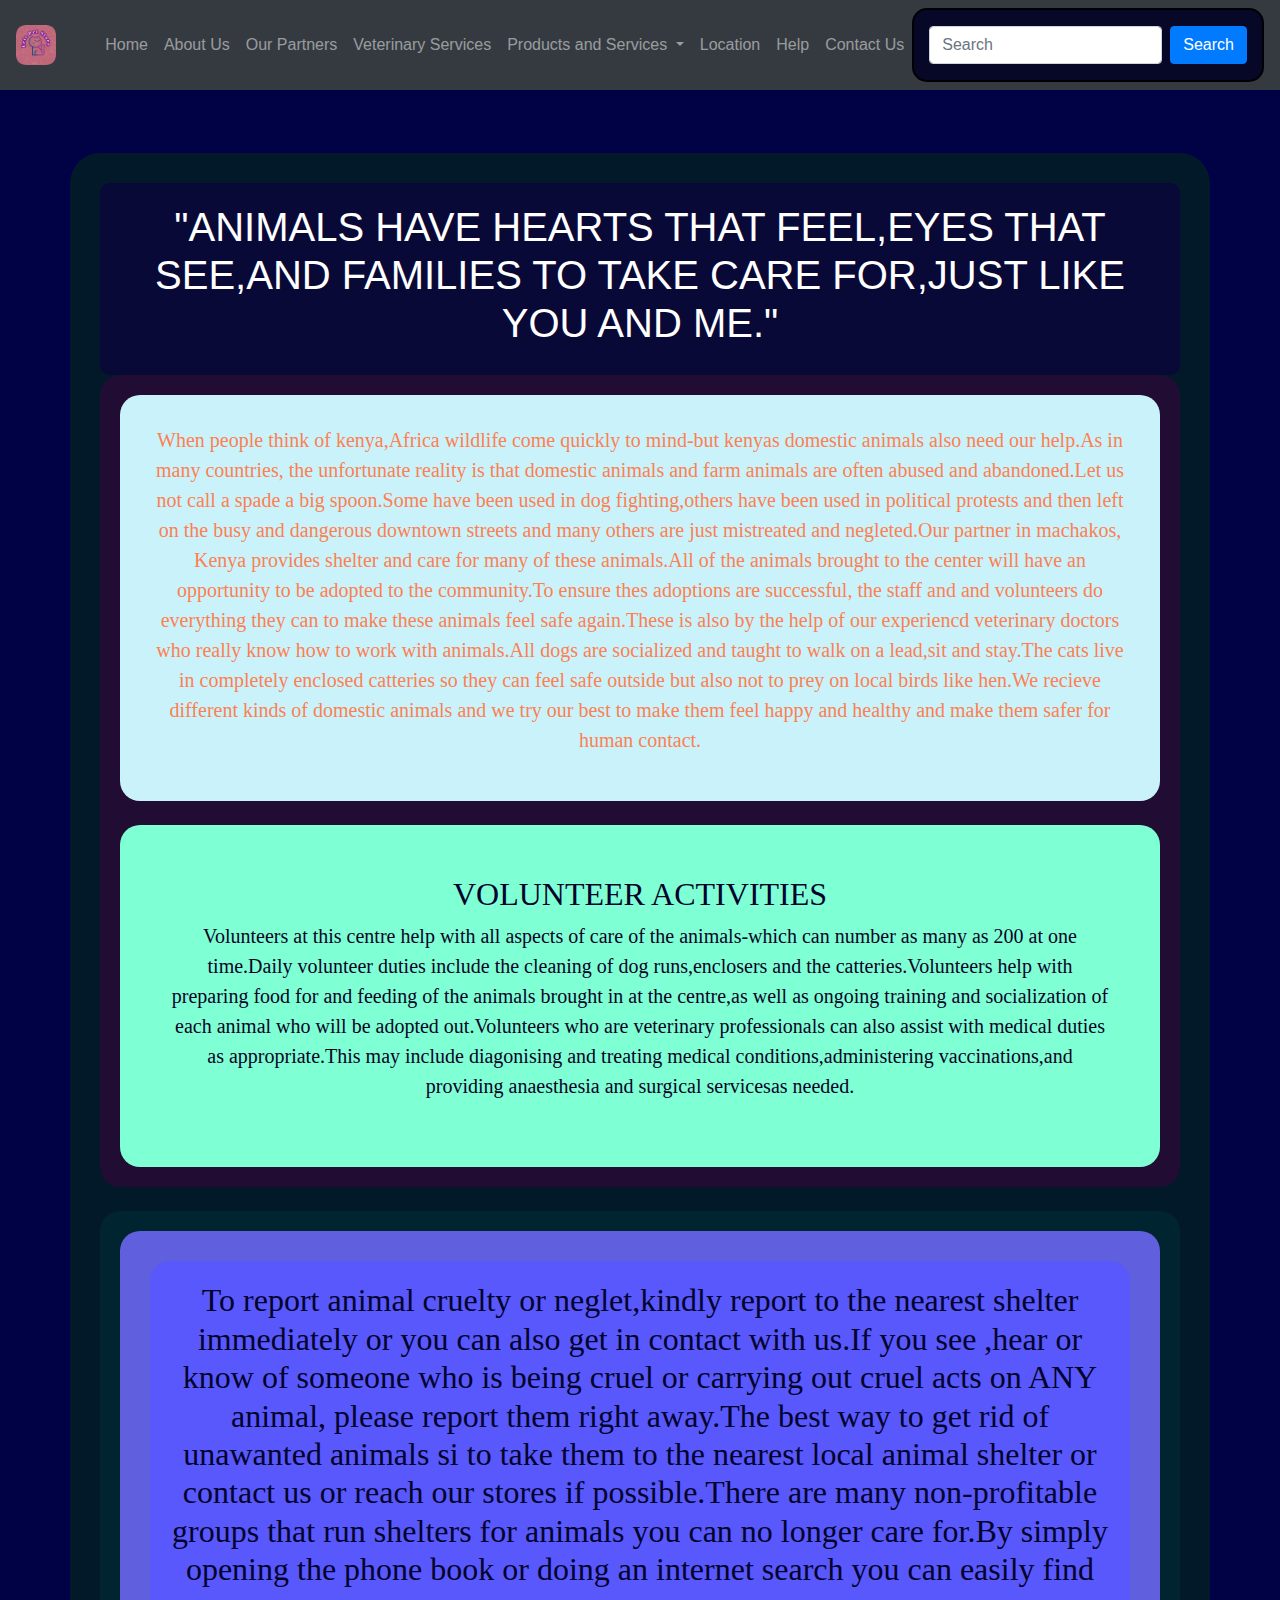
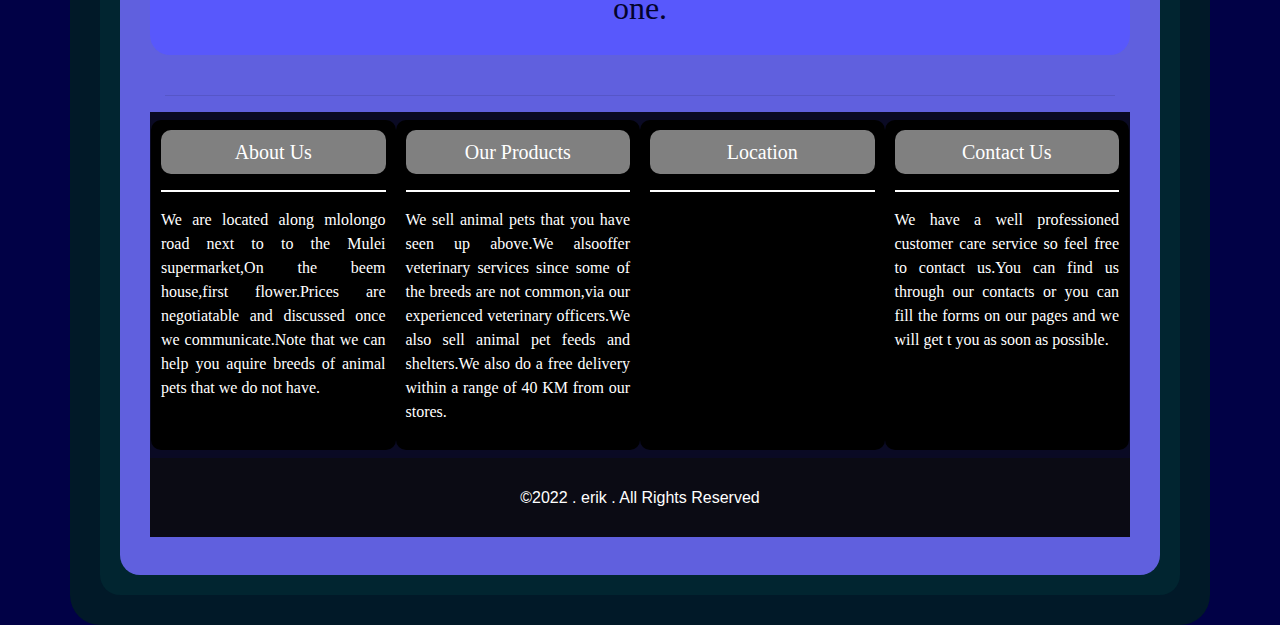
<file: animalcontrol.html>
<!DOCTYPE html>
<html lang="en">
<head>
    <meta charset="UTF-8">
    <meta http-equiv="X-UA-Compatible" content="IE=edge">
    <meta name="viewport" content="width=device-width, initial-scale=1.0">
    <title>Animal Control</title>
    <link rel="stylesheet" href="bootstrap/css/bootstrap.css">
    <link rel="stylesheet" href="css/index.css">
    <script src="bootstrap/js/jquery-3.6.0.js"></script>
    <script src="bootstrap/js/popper.min.js"></script>
    <script src="bootstrap/js/bootstrap.js"></script>
</head>
<body style="background-color: rgb(1, 1, 70);">
    <nav class="navbar navbar-expand-sm menu bg-dark navbar-dark fixed-top">
        <!-- Brand -->
        <a class="navbar-brand" href="index.html">
            <img src="images2/hotel logo.jpg" alt="Logo" width="40" height="40">
        </a>
        <!-- Toggler/collapsibe Button -->
  <button class="navbar-toggler" type="button" data-toggle="collapse" data-target="#collapsibleNavbar">
    <span class="navbar-toggler-icon"></span>
  </button>
      
        <!-- Links -->
        <div class="collapse navbar-collapse" id="collapsibleNavbar">
        <ul class="navbar-nav ml-auto">
          <li class="nav-item">
            <a class="nav-link" href="index.html">Home</a>
          </li>
          <li class="nav-item">
            <a class="nav-link" href="about.html">About Us</a>
          </li>
          <li class="nav-item">
            <a class="nav-link" href="partners.html">Our Partners</a>
          </li>
          <li class="nav-item">
            <a class="nav-link" href="veterinaryservices.html"> Veterinary Services</a>
          </li>
          
      
          <!-- Dropdown -->
          <li class="nav-item dropdown">
            <a class="nav-link dropdown-toggle" href="#" id="navbardrop" data-toggle="dropdown">
              Products and Services
            </a>
            <div class="dropdown-menu">
              <a class="dropdown-item" href="petfood.html">Pet food for sale</a>
              <a class="dropdown-item" href="petcagess.html">Pet cages for sale</a>
              <a class="dropdown-item" href="animalcontrol.html">Animal Control</a>
          
              <a class="dropdown-item" href="careforabandonedpets.html">Care for abandoned Pets</a>
             
            </div>
          </li>
          <li class="nav-item">
            <a class="nav-link" href="location.html">Location</a>
          </li>
        
       
          <li class="nav-item">
            <a class="nav-link" href="help.html">Help</a>
          </li>
          <li class="nav-item">
            <a class="nav-link" href="contactus.html">Contact Us</a>
          </li>
        </ul>
        <form class="form-inline" action="/action_page.php">
            <input class="form-control mr-sm-2" type="text" placeholder="Search">
            <button class="btn btn-primary" type="submit">Search</button>
          </form>
        </div>
      </nav>
&nbsp;
<hr><br>
<br>
<br>
<br>








<div style="background-color: rgb(1, 25, 40); padding: 30px; border: 2px;border-radius: 30px; " class="container">
<div style="border: 2px;border-radius: 10px;padding: 20px;font-size: 30px;font-family: 'Franklin Gothic Medium', 'Arial Narrow', Arial, sans-serif;text-align: center;background-color: rgb(9, 9, 56);color: white; " class="class388"><h1>"ANIMALS HAVE HEARTS THAT FEEL,EYES THAT SEE,AND FAMILIES TO TAKE CARE FOR,JUST LIKE YOU AND ME."</h1></div>
<div style="border: 2px;border-radius: 20px; padding: 20px;background-color: rgb(33, 13, 52);" class="class654">
<div style="border: 2px;border-radius: 20px;text-align: center; background-color: rgb(201, 242, 251);font-family: cursive; color: coral; padding: 30px; font-size: 20px;" class="class798"><p>When people think of kenya,Africa wildlife come quickly to mind-but kenyas domestic animals also need our help.As in many countries, the unfortunate reality is that domestic animals and farm animals are often abused and abandoned.Let us not call a spade a big spoon.Some have been used in dog fighting,others have been used in political protests and then left on the busy and dangerous downtown streets and many others are just mistreated and negleted.Our partner in machakos, Kenya provides  shelter and care for many of these animals.All of the animals brought to the center will have an opportunity to be adopted to the community.To ensure thes adoptions are successful, the staff and and volunteers do everything they can to make these animals feel safe again.These is also by the help of our experiencd veterinary doctors who really know how to work with animals.All dogs are socialized and taught to walk on a lead,sit and stay.The cats live in completely enclosed catteries so they can feel safe outside but also not to prey on local birds like hen.We recieve different kinds of domestic animals and we try our best to make them feel happy and healthy and make them safer for human contact.</p></div>
<br>
<div style="font-size: 40px;border: 2px;border-radius: 20px; font-family: cursive;padding: 50px;background-color: aquamarine; color: rgb(10, 3, 39);text-align: center;" class="class664"><h2>VOLUNTEER ACTIVITIES</h2><div  style="font-size: 20px;" class="class777"><p>Volunteers at this centre help with all aspects of care of the animals-which can number as many as 200 at one time.Daily volunteer duties include the cleaning of dog runs,enclosers and the catteries.Volunteers help with preparing food for and feeding of the animals brought in at the centre,as well as ongoing training and socialization of each animal who will be adopted out.Volunteers who are veterinary professionals can also assist with medical duties as appropriate.This may include diagonising and treating medical conditions,administering vaccinations,and providing anaesthesia and surgical servicesas needed.</p></div></div>

<div class="class009">

</div>


</div>
<br>
<div style="border: 2px;border-radius: 20px;padding: 20px;background-color: rgb(1, 37, 48);" class="calss777">



<div style=" border: 2px;border-radius: 20px;padding: 30px; background-color: rgb(96, 96, 222);" class="class323">


<div style="border: 2px;border-radius: 20px;font-size: 10px;font-family: cursive;color: rgb(247, 252, 252);padding: 20px;text-align: center;background-color: rgb(88, 88, 252); "   class="class545"><h2>To report animal cruelty or neglet,kindly report to the nearest shelter immediately or you can also get in contact with us.If you see ,hear or know of someone who is being cruel or carrying out cruel acts on ANY animal, please report them right away.The best way to get rid of unawanted animals si to take them to the nearest local animal shelter or contact us or reach our stores if possible.There are many non-profitable groups that run shelters for animals you can no longer care for.By simply opening the phone book or doing an internet search you can easily find one.</h2></div>
<br>
  <div class="container">
       
    <hr>
  
  </div>
  <nav class="navbar navbar-expand-sm footer">
    <div class="row">
      <div style="border: 2px;border-radius: 10px;padding: 10px;background-color: black;text-align: center;font-family: cursive;color: white;" class="col-md-3">
        <h5 style="border: 2px;border-radius: 10px;background-color: gray;padding: 10px;text-align: center;"  class="footer-heading">About Us</h5>
        <hr class="footer-hr">
        <p class="footer-paragraph text-justify"> We are located along mlolongo road next to to the Mulei supermarket,On the beem house,first flower.Prices are negotiatable and discussed once we communicate.Note that we can help you aquire breeds of animal pets that we do not have.</p>
      </div>
      <div style="border: 2px;border-radius: 10px;padding: 10px;background-color: black;text-align: center;font-family: cursive;color: white;" class="col-md-3">
        <h5 style="border: 2px;border-radius: 10px;background-color: gray;padding: 10px;text-align: center;"  class="footer-heading">Our Products</h5>
        <hr class="footer-hr">
        <p class="footer-paragraph text-justify">  We sell animal pets that you have seen up above.We alsooffer veterinary services since some of the breeds are not common,via our experienced veterinary officers.We also sell animal pet feeds and shelters.We also do a free delivery within a range of 40 KM from our stores.</p>
      </div>
      <div style="border: 2px;border-radius: 10px;padding: 10px;background-color: black;text-align: center;font-family: cursive;color: white;" class="col-md-3">
        <h5 style="border: 2px;border-radius: 10px;background-color: gray;padding: 10px;text-align: center;" class="footer-heading">Location</h5>
        <hr class="footer-hr">
      <p><iframe src="https://www.google.com/maps/embed?pb=!1m18!1m12!1m3!1d3988.64103092365!2d36.938945!3d-1.3919171!2m3!1f0!2f0!3f0!3m2!1i1024!2i768!4f13.1!3m3!1m2!1s0x182f0cbb9bce74b5%3A0x193cec4742c7fe6!2sBeems%20Lodging!5e0!3m2!1ssw!2ske!4v1651643853970!5m2!1ssw!2ske" width="100%" height="150" style="border:0;" allowfullscreen="" loading="lazy" referrerpolicy="no-referrer-when-downgrade"></iframe></p>
      </div>
      <div style="border: 2px;border-radius: 10px;padding: 10px;background-color: black;text-align: center;font-family: cursive;color: white;" class="col-md-3">
        <h5 style="border: 2px;border-radius: 10px;background-color: gray;padding: 10px;text-align: center;"  class="footer-heading">Contact Us</h5>
        <hr class="footer-hr">
        <p class="footer-paragraph text-justify">We have a well professioned customer care service so feel free to contact us.You can find us through our contacts or you can fill the forms on our pages and we will get t you as soon as possible.</p>
      </div>
    </div>
  </nav>
  <div class="lower-footer">       
    <h6 class="text-center text-white">&copy;2022 . erik . All Rights Reserved</h6>
    
  </div>








</div>





















</body>
</html>
</file>
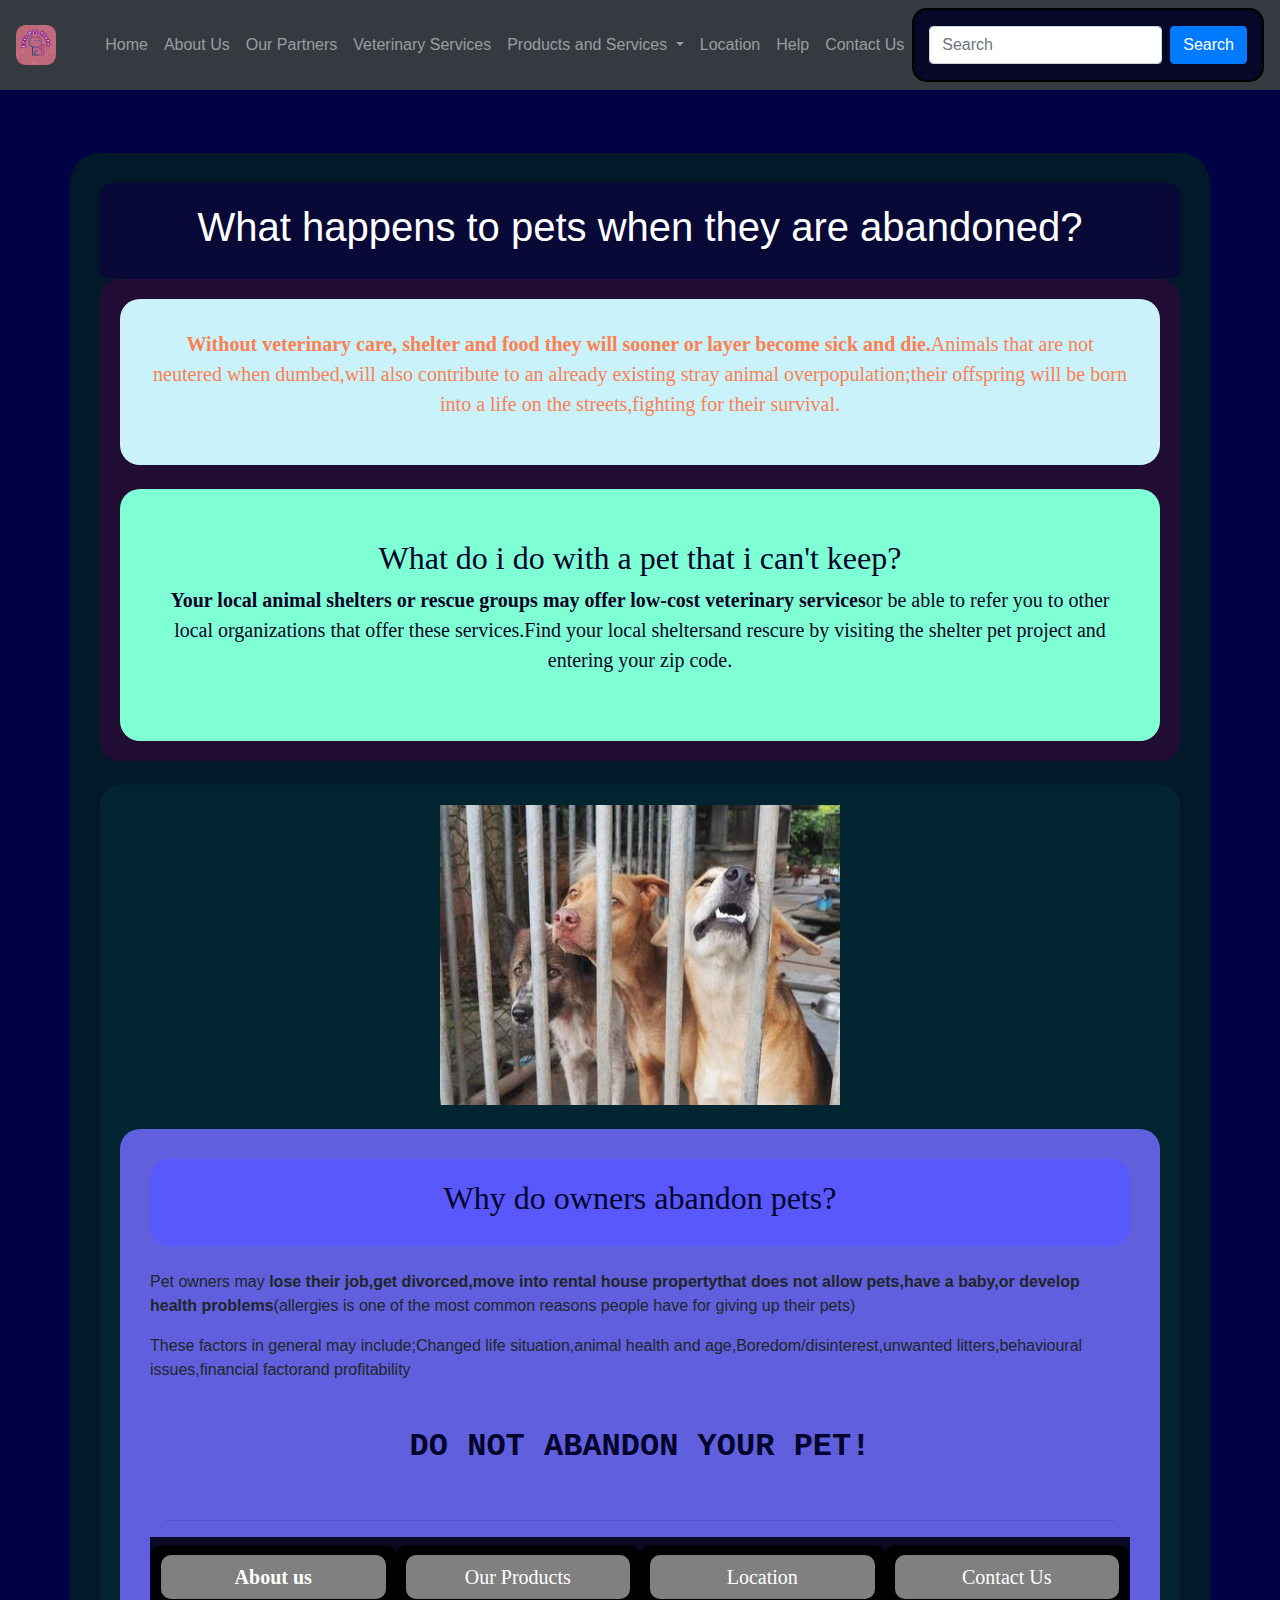
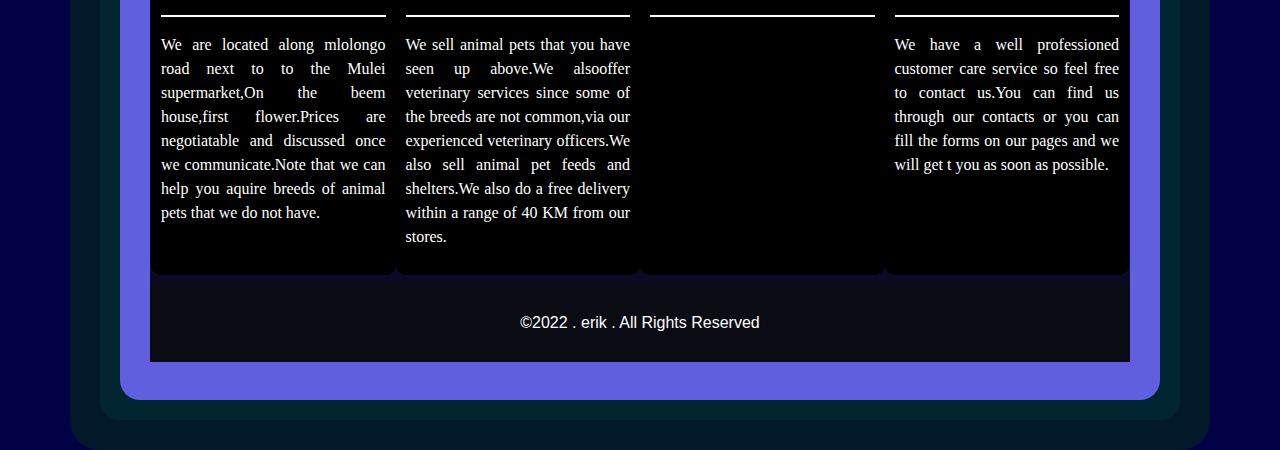
<file: careforabandonedpets.html>
<!DOCTYPE html>
<html lang="en">
<head>
    <meta charset="UTF-8">
    <meta http-equiv="X-UA-Compatible" content="IE=edge">
    <meta name="viewport" content="width=device-width, initial-scale=1.0">
    <title>Animal Control</title>
    <link rel="stylesheet" href="bootstrap/css/bootstrap.css">
    <link rel="stylesheet" href="css/index.css">
    <script src="bootstrap/js/jquery-3.6.0.js"></script>
    <script src="bootstrap/js/popper.min.js"></script>
    <script src="bootstrap/js/bootstrap.js"></script>
</head>
<body style="background-color: rgb(1, 1, 70);">
    <nav class="navbar navbar-expand-sm menu bg-dark navbar-dark fixed-top">
        <!-- Brand -->
        <a class="navbar-brand" href="index.html">
            <img src="images2/hotel logo.jpg" alt="Logo" width="40" height="40">
        </a>
        <!-- Toggler/collapsibe Button -->
  <button class="navbar-toggler" type="button" data-toggle="collapse" data-target="#collapsibleNavbar">
    <span class="navbar-toggler-icon"></span>
  </button>
      
        <!-- Links -->
        <div class="collapse navbar-collapse" id="collapsibleNavbar">
        <ul class="navbar-nav ml-auto">
          <li class="nav-item">
            <a class="nav-link" href="index.html">Home</a>
          </li>
          <li class="nav-item">
            <a class="nav-link" href="about.html">About Us</a>
          </li>
          <li class="nav-item">
            <a class="nav-link" href="partners.html">Our Partners</a>
          </li>
          <li class="nav-item">
            <a class="nav-link" href="veterinaryservices.html"> Veterinary Services</a>
          </li>
          
      
          <!-- Dropdown -->
          <li class="nav-item dropdown">
            <a class="nav-link dropdown-toggle" href="#" id="navbardrop" data-toggle="dropdown">
              Products and Services
            </a>
            <div class="dropdown-menu">
              <a class="dropdown-item" href="petfood.html">Pet food for sale</a>
              <a class="dropdown-item" href="petcagess.html">Pet cages for sale</a>
              <a class="dropdown-item" href="animalcontrol.html">Animal Control</a>
          
              <a class="dropdown-item" href="careforabandonedpets.html">Care for abandoned Pets</a>
             
            </div>
          </li>
          <li class="nav-item">
            <a class="nav-link" href="location.html">Location</a>
          </li>
        
       
          <li class="nav-item">
            <a class="nav-link" href="help.html">Help</a>
          </li>
          <li class="nav-item">
            <a class="nav-link" href="contactus.html">Contact Us</a>
          </li>
        </ul>
        <form class="form-inline" action="/action_page.php">
            <input class="form-control mr-sm-2" type="text" placeholder="Search">
            <button class="btn btn-primary" type="submit">Search</button>
          </form>
        </div>
      </nav>
&nbsp;
<hr><br>
<br>
<br>
<br>








<div style="background-color: rgb(1, 25, 40); padding: 30px; border: 2px;border-radius: 30px; " class="container">
<div style="border: 2px;border-radius: 10px;padding: 20px;font-size: 30px;font-family: 'Franklin Gothic Medium', 'Arial Narrow', Arial, sans-serif;text-align: center;background-color: rgb(9, 9, 56);color: white; " class="class388"><h1>What happens to pets when they are abandoned?</h1></div>
<div style="border: 2px;border-radius: 20px; padding: 20px;background-color: rgb(33, 13, 52);" class="class654">
<div style="border: 2px;border-radius: 20px;text-align: center; background-color: rgb(201, 242, 251);font-family: cursive; color: coral; padding: 30px; font-size: 20px;" class="class798"><p><strong>Without veterinary care, shelter and food they will sooner or layer become sick and die.</strong>Animals that are not neutered when dumbed,will also contribute to an already existing stray animal overpopulation;their offspring will be born into a life on the streets,fighting for their survival.</p></div>
<br>
<div style="font-size: 40px;border: 2px;border-radius: 20px; font-family: cursive;padding: 50px;background-color: aquamarine; color: rgb(10, 3, 39);text-align: center;" class="class664"><h2>What do i do with a pet that i can't keep?</h2><div  style="font-size: 20px;" class="class777"><p><strong>Your local animal shelters or rescue groups may offer low-cost veterinary services</strong>or be able to refer you to other local organizations that offer these services.Find your local sheltersand rescure by visiting the shelter pet project and entering your zip code.</p></div></div>

<div class="class009">

</div>


</div>
<br>
<div style="border: 2px;border-radius: 20px;padding: 20px;background-color: rgb(1, 37, 48);" class="calss777">

<div style="border: 2px;border-radius: 10px;display: flex;align-content: center;justify-content: center;width: 100%;" class="class227"><img src="images2/adop.jpg" alt="adopt" width="400" height="300" ></div>
<br>
<div style=" border: 2px;border-radius: 20px;padding: 30px; background-color: rgb(96, 96, 222);" class="class323">


<div style="border: 2px;border-radius: 20px;font-size: 10px;font-family: cursive;color: rgb(247, 252, 252);padding: 20px;text-align: center;background-color: rgb(88, 88, 252); "   class="class545"><h2>Why do owners abandon pets?</h2></div>
<br>

<div class="class512"><p>Pet owners may <strong>lose their job,get divorced,move into rental house propertythat does not allow pets,have a baby,or develop health problems</strong>(allergies is one of the most common reasons people have for giving up their pets)</p> <p>These factors in general may include;Changed life situation,animal health and age,Boredom/disinterest,unwanted litters,behavioural issues,financial factorand profitability</p></div>
<div style="border: 2px;border-radius: 2px;text-align: center;padding: 30px;font-size: 30px;font-family: 'Courier New', Courier, monospace; color: rgb(255, 7, 226);" class="class119"><h2><strong>DO NOT ABANDON YOUR PET!</strong></h2></div>


  <div class="container">
       
    <hr>
  
  </div>
  <nav class="navbar navbar-expand-sm footer">
    <div class="row">
      <div style="border: 2px;border-radius: 10px;padding: 10px;background-color: black;text-align: center;font-family: cursive;color: white;" class="col-md-3">
        <h5 style="border: 2px;border-radius: 10px;background-color: gray;padding: 10px;text-align: center;"  class="footer-heading"><strong>About us</strong></h5>
        <hr class="footer-hr">
        <p class="footer-paragraph text-justify"> We are located along mlolongo road next to to the Mulei supermarket,On the beem house,first flower.Prices are negotiatable and discussed once we communicate.Note that we can help you aquire breeds of animal pets that we do not have.</p>
      </div>
      <div style="border: 2px;border-radius: 10px;padding: 10px;background-color: black;text-align: center;font-family: cursive;color: white;" class="col-md-3">
        <h5 style="border: 2px;border-radius: 10px;background-color: gray;padding: 10px;text-align: center;"  class="footer-heading">Our Products</h5>
        <hr class="footer-hr">
        <p class="footer-paragraph text-justify">  We sell animal pets that you have seen up above.We alsooffer veterinary services since some of the breeds are not common,via our experienced veterinary officers.We also sell animal pet feeds and shelters.We also do a free delivery within a range of 40 KM from our stores.</p>
      </div>
      <div style="border: 2px;border-radius: 10px;padding: 10px;background-color: black;text-align: center;font-family: cursive;color: white;" class="col-md-3">
        <h5 style="border: 2px;border-radius: 10px;background-color: gray;padding: 10px;text-align: center;" class="footer-heading">Location</h5>
        <hr class="footer-hr">
      <p><iframe src="https://www.google.com/maps/embed?pb=!1m18!1m12!1m3!1d3988.64103092365!2d36.938945!3d-1.3919171!2m3!1f0!2f0!3f0!3m2!1i1024!2i768!4f13.1!3m3!1m2!1s0x182f0cbb9bce74b5%3A0x193cec4742c7fe6!2sBeems%20Lodging!5e0!3m2!1ssw!2ske!4v1651643853970!5m2!1ssw!2ske" width="100%" height="150" style="border:0;" allowfullscreen="" loading="lazy" referrerpolicy="no-referrer-when-downgrade"></iframe></p>
      </div>
      <div style="border: 2px;border-radius: 10px;padding: 10px;background-color: black;text-align: center;font-family: cursive;color: white;" class="col-md-3">
        <h5 style="border: 2px;border-radius: 10px;background-color: gray;padding: 10px;text-align: center;"  class="footer-heading">Contact Us</h5>
        <hr class="footer-hr">
        <p class="footer-paragraph text-justify">We have a well professioned customer care service so feel free to contact us.You can find us through our contacts or you can fill the forms on our pages and we will get t you as soon as possible.</p>
      </div>
    </div>
  </nav>
  <div class="lower-footer">       
    <h6 class="text-center text-white">&copy;2022 . erik . All Rights Reserved</h6>
    
  </div>








</div>





















</body>
</html>
</file>
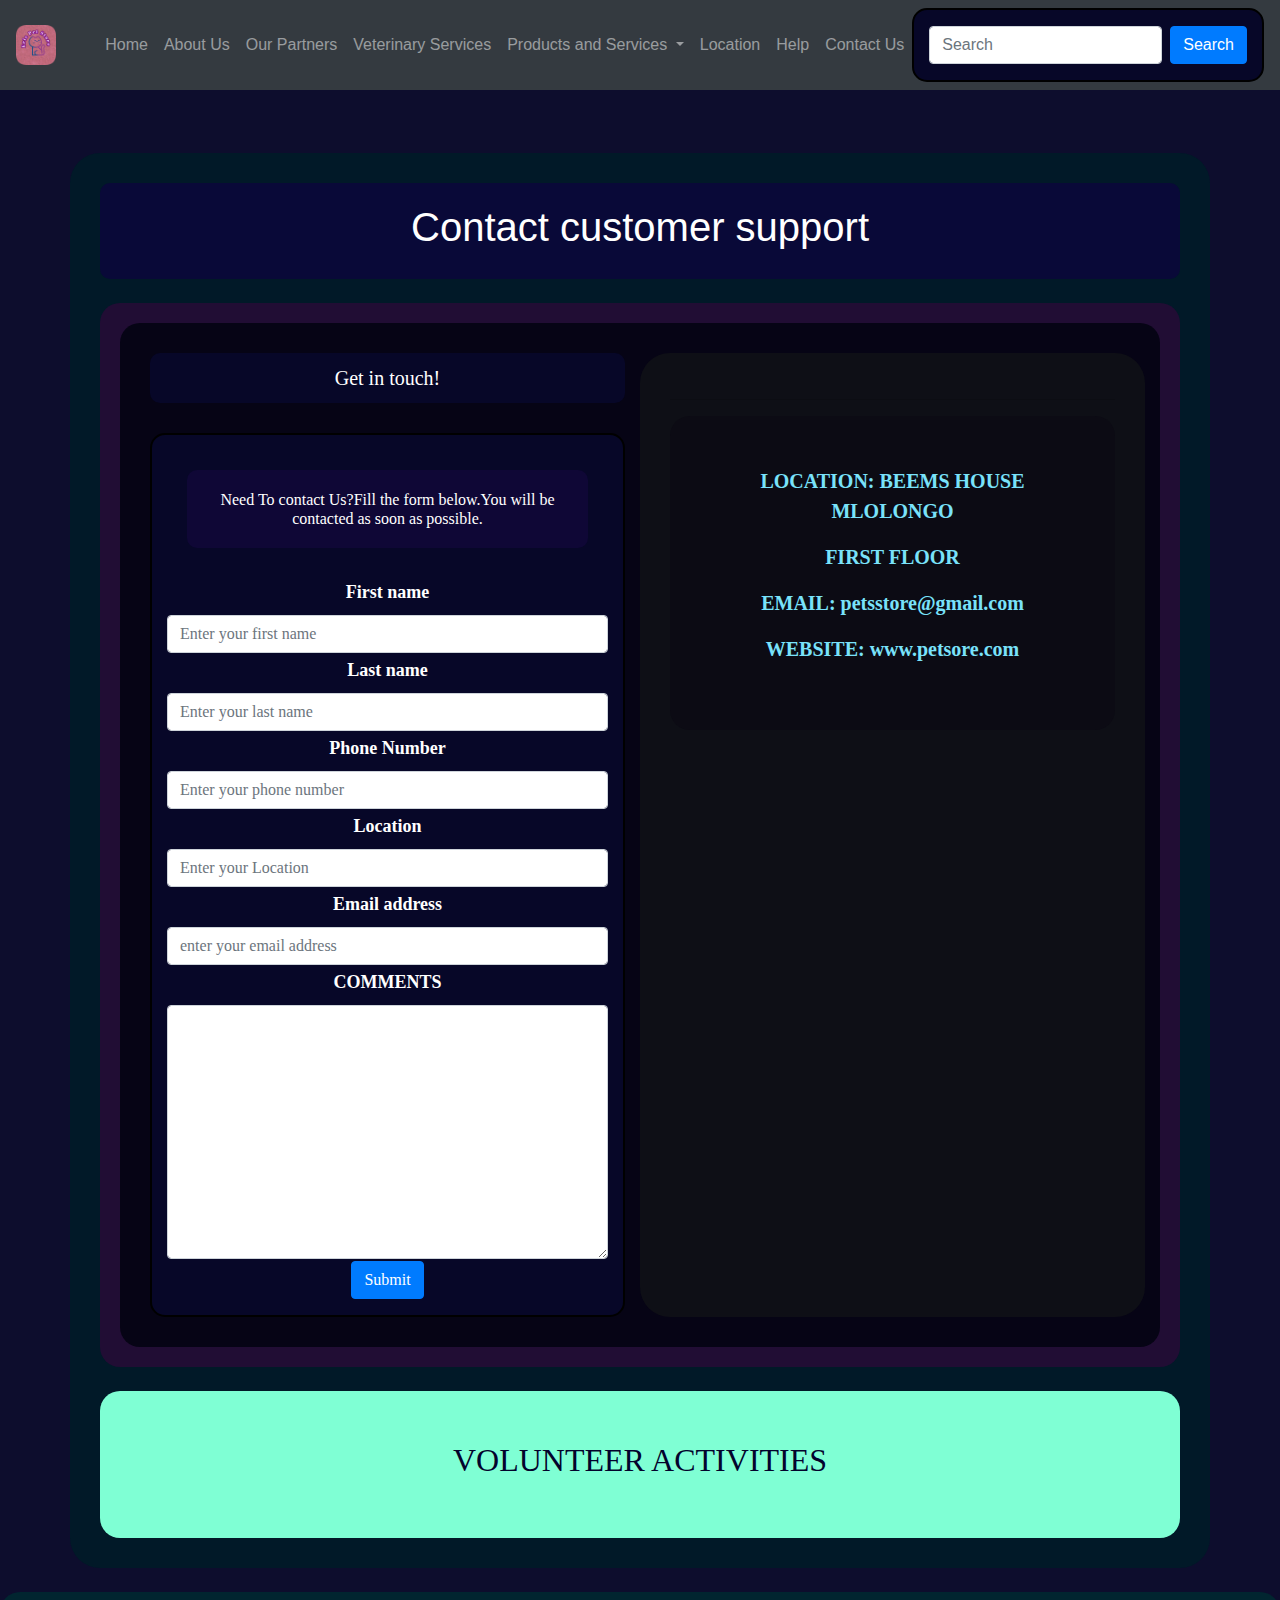
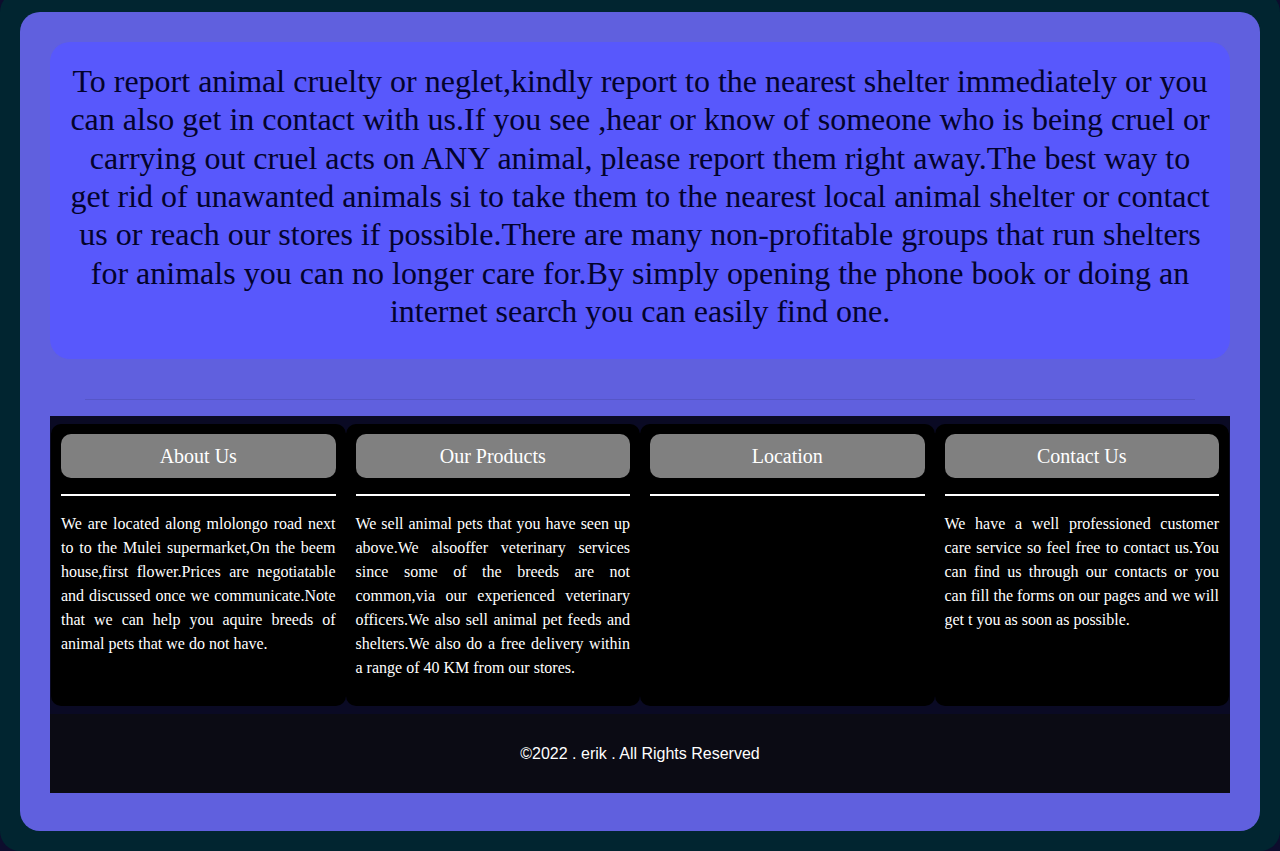
<file: contactus.html>
<!DOCTYPE html>
<html lang="en">
<head>
    <meta charset="UTF-8">
    <meta http-equiv="X-UA-Compatible" content="IE=edge">
    <meta name="viewport" content="width=device-width, initial-scale=1.0">
    <title>Contact Us</title>
    <link rel="stylesheet" href="bootstrap/css/bootstrap.css">
    <link rel="stylesheet" href="css/index.css">
    <script src="bootstrap/js/jquery-3.6.0.js"></script>
    <script src="bootstrap/js/popper.min.js"></script>
    <script src="bootstrap/js/bootstrap.js"></script>
</head>
<body style="background-color: rgb(13, 13, 45);">
    <nav class="navbar navbar-expand-sm menu bg-dark navbar-dark fixed-top">
        <!-- Brand -->
        <a class="navbar-brand" href="index.html">
            <img src="images2/hotel logo.jpg" alt="Logo" width="40" height="40">
        </a>
        <!-- Toggler/collapsibe Button -->
  <button class="navbar-toggler" type="button" data-toggle="collapse" data-target="#collapsibleNavbar">
    <span class="navbar-toggler-icon"></span>
  </button>
      
        <!-- Links -->
        <div class="collapse navbar-collapse" id="collapsibleNavbar">
        <ul class="navbar-nav ml-auto">
          <li class="nav-item">
            <a class="nav-link" href="index.html">Home</a>
          </li>
          <li class="nav-item">
            <a class="nav-link" href="about.html">About Us</a>
          </li>
          <li class="nav-item">
            <a class="nav-link" href="partners.html">Our Partners</a>
          </li>
          <li class="nav-item">
            <a class="nav-link" href="veterinaryservices.html"> Veterinary Services</a>
          </li>
          
      
          <!-- Dropdown -->
          <li class="nav-item dropdown">
            <a class="nav-link dropdown-toggle" href="#" id="navbardrop" data-toggle="dropdown">
              Products and Services
            </a>
            <div class="dropdown-menu">
              <a class="dropdown-item" href="petfood.html">Pet food for sale</a>
              <a class="dropdown-item" href="petcagess.html">Pet cages for sale</a>
              <a class="dropdown-item" href="animalcontrol.html">Animal Control</a>
          
              <a class="dropdown-item" href="careforabandonedpets.html">Care for abandoned Pets</a>
             
            </div>
          </li>
          <li class="nav-item">
            <a class="nav-link" href="location.html">Location</a>
          </li>
        
       
          <li class="nav-item">
            <a class="nav-link" href="help.html">Help</a>
          </li>
          <li class="nav-item">
            <a class="nav-link" href="contactus.html">Contact Us</a>
          </li>
        </ul>
        <form class="form-inline" action="/action_page.php">
            <input class="form-control mr-sm-2" type="text" placeholder="Search">
            <button class="btn btn-primary" type="submit">Search</button>
          </form>
        </div>
      </nav>
&nbsp;
<hr><br>
<br>
<br>
<br>








<div style="background-color: rgb(1, 25, 40); padding: 30px; border: 2px;border-radius: 30px; " class="container">
<div style="border: 2px;border-radius: 10px;padding: 20px;font-size: 30px;font-family: 'Franklin Gothic Medium', 'Arial Narrow', Arial, sans-serif;text-align: center;background-color: rgb(9, 9, 56);color: white; " class="class388"><h1>Contact customer support</h1></div>
<br>
<div style="border: 2px;border-radius: 20px; padding: 20px;background-color: rgb(33, 13, 52);" class="class654">
<div style="border: 2px;border-radius: 20px;text-align: center; background-color: rgb(6, 4, 21);font-family: cursive; color: coral; padding: 30px; font-size: 20px;" class="class798">

<div class="row">
  
  
  <div class="col-md-6">
    <div style="border: 2px;border-radius: 10px;font-size: 20px;font-family: cursive;color: white;  background-color: rgb(7, 7, 40); padding: 10px;text-align: center;"  class="class226">Get in touch!</div>
    &nbsp;
    <br>
    <form action="erickiokomwania@gmail.com" method="post">
             
      <div style="padding: 20px;" class="class21">
        <h3 style="font-size: 16px;border: 2px;border-radius: 10px;padding: 20px;text-align: center;background-color: rgb(15, 7, 54); color: white;font-family: cursive;" >Need To contact Us?Fill the form below.You will be contacted as soon as possible.</h3>
      </div>
  
      <label for="">First name</label>
  <input class="form-control" type="text" name="First name" placeholder="Enter your first name" required >
      <label for="">Last name</label>
      <input class="form-control" type="text" name="Last name" placeholder="Enter your last name" required >
      <label for="">Phone Number</label>
      <input class="form-control" type="number" name="Phone number" placeholder="Enter your phone number" required >
      <label for="">Location</label>
      <input class="form-control" type="text" name="Location" placeholder="Enter your Location" required >
      
      <label for="">Email address</label>
      <input class="form-control" type="text" name="Email Address" placeholder="enter your email address" required >
      <label for="">COMMENTS</label>
      <textarea class="form-control" name="comments" id="" cols="30" rows="10"></textarea>
      <div class="buttons">
          <button class="btn btn-primary">Submit</button>
      </div>    
      
      
     
  </form>
</div>
<br>
<br><br>
<div style="border: 2px;border-radius: 30px;padding: 30px;border-color: solid white;background-color: rgb(14, 15, 22);align-items: center;" class="col-md-6">
       
  
  <hr>
   <div  style="border: 20px;font-size: 20px;font-weight: bold;color: rgb(121, 226, 250);padding: 50px;text-align: 30px;border-radius: 20px; font-family: cursive;background-color: rgb(12, 11, 20);" class="class24"><p>LOCATION: BEEMS HOUSE MLOLONGO</p>
 <P>FIRST FLOOR</P>
  <P>EMAIL: petsstore@gmail.com</P>
  <p>WEBSITE: www.petsore.com</p></div>
 
  </div>
 
 
 
 
 </div>


</div>
  
  
  
  
  
  
  
  
  
  
  
  
  
  
  </div>
<br>
<div style="font-size: 40px;border: 2px;border-radius: 20px; font-family: cursive;padding: 50px;background-color: aquamarine; color: rgb(10, 3, 39);text-align: center;" class="class664"><h2>VOLUNTEER ACTIVITIES</h2><div  style="font-size: 20px;" class="class777"></div></div>

<div class="class009">

</div>


</div>
<br>
<div style="border: 2px;border-radius: 20px;padding: 20px;background-color: rgb(1, 37, 48);" class="calss777">



<div style=" border: 2px;border-radius: 20px;padding: 30px; background-color: rgb(96, 96, 222);" class="class323">


<div style="border: 2px;border-radius: 20px;font-size: 10px;font-family: cursive;color: rgb(247, 252, 252);padding: 20px;text-align: center;background-color: rgb(88, 88, 252); "   class="class545"><h2>To report animal cruelty or neglet,kindly report to the nearest shelter immediately or you can also get in contact with us.If you see ,hear or know of someone who is being cruel or carrying out cruel acts on ANY animal, please report them right away.The best way to get rid of unawanted animals si to take them to the nearest local animal shelter or contact us or reach our stores if possible.There are many non-profitable groups that run shelters for animals you can no longer care for.By simply opening the phone book or doing an internet search you can easily find one.</h2></div>
<br>
  <div class="container">
       
    <hr>
  
  </div>
  <nav class="navbar navbar-expand-sm footer">
    <div class="row">
      <div style="border: 2px;border-radius: 10px;padding: 10px;background-color: black;text-align: center;font-family: cursive;color: white;" class="col-md-3">
        <h5 style="border: 2px;border-radius: 10px;background-color: gray;padding: 10px;text-align: center;"  class="footer-heading">About Us</h5>
        <hr class="footer-hr">
        <p class="footer-paragraph text-justify"> We are located along mlolongo road next to to the Mulei supermarket,On the beem house,first flower.Prices are negotiatable and discussed once we communicate.Note that we can help you aquire breeds of animal pets that we do not have.</p>
      </div>
      <div style="border: 2px;border-radius: 10px;padding: 10px;background-color: black;text-align: center;font-family: cursive;color: white;" class="col-md-3">
        <h5 style="border: 2px;border-radius: 10px;background-color: gray;padding: 10px;text-align: center;"  class="footer-heading">Our Products</h5>
        <hr class="footer-hr">
        <p class="footer-paragraph text-justify">  We sell animal pets that you have seen up above.We alsooffer veterinary services since some of the breeds are not common,via our experienced veterinary officers.We also sell animal pet feeds and shelters.We also do a free delivery within a range of 40 KM from our stores.</p>
      </div>
      <div style="border: 2px;border-radius: 10px;padding: 10px;background-color: black;text-align: center;font-family: cursive;color: white;" class="col-md-3">
        <h5 style="border: 2px;border-radius: 10px;background-color: gray;padding: 10px;text-align: center;" class="footer-heading">Location</h5>
        <hr class="footer-hr">
      <p><iframe src="https://www.google.com/maps/embed?pb=!1m18!1m12!1m3!1d3988.64103092365!2d36.938945!3d-1.3919171!2m3!1f0!2f0!3f0!3m2!1i1024!2i768!4f13.1!3m3!1m2!1s0x182f0cbb9bce74b5%3A0x193cec4742c7fe6!2sBeems%20Lodging!5e0!3m2!1ssw!2ske!4v1651643853970!5m2!1ssw!2ske" width="100%" height="150" style="border:0;" allowfullscreen="" loading="lazy" referrerpolicy="no-referrer-when-downgrade"></iframe></p>
      </div>
      <div style="border: 2px;border-radius: 10px;padding: 10px;background-color: black;text-align: center;font-family: cursive;color: white;" class="col-md-3">
        <h5 style="border: 2px;border-radius: 10px;background-color: gray;padding: 10px;text-align: center;"  class="footer-heading">Contact Us</h5>
        <hr class="footer-hr">
        <p class="footer-paragraph text-justify">We have a well professioned customer care service so feel free to contact us.You can find us through our contacts or you can fill the forms on our pages and we will get t you as soon as possible.</p>
      </div>
    </div>
  </nav>
  <div class="lower-footer">       
    <h6 class="text-center text-white">&copy;2022 . erik . All Rights Reserved</h6>
    
  </div>








</div>





















</body>
</html>
</file>
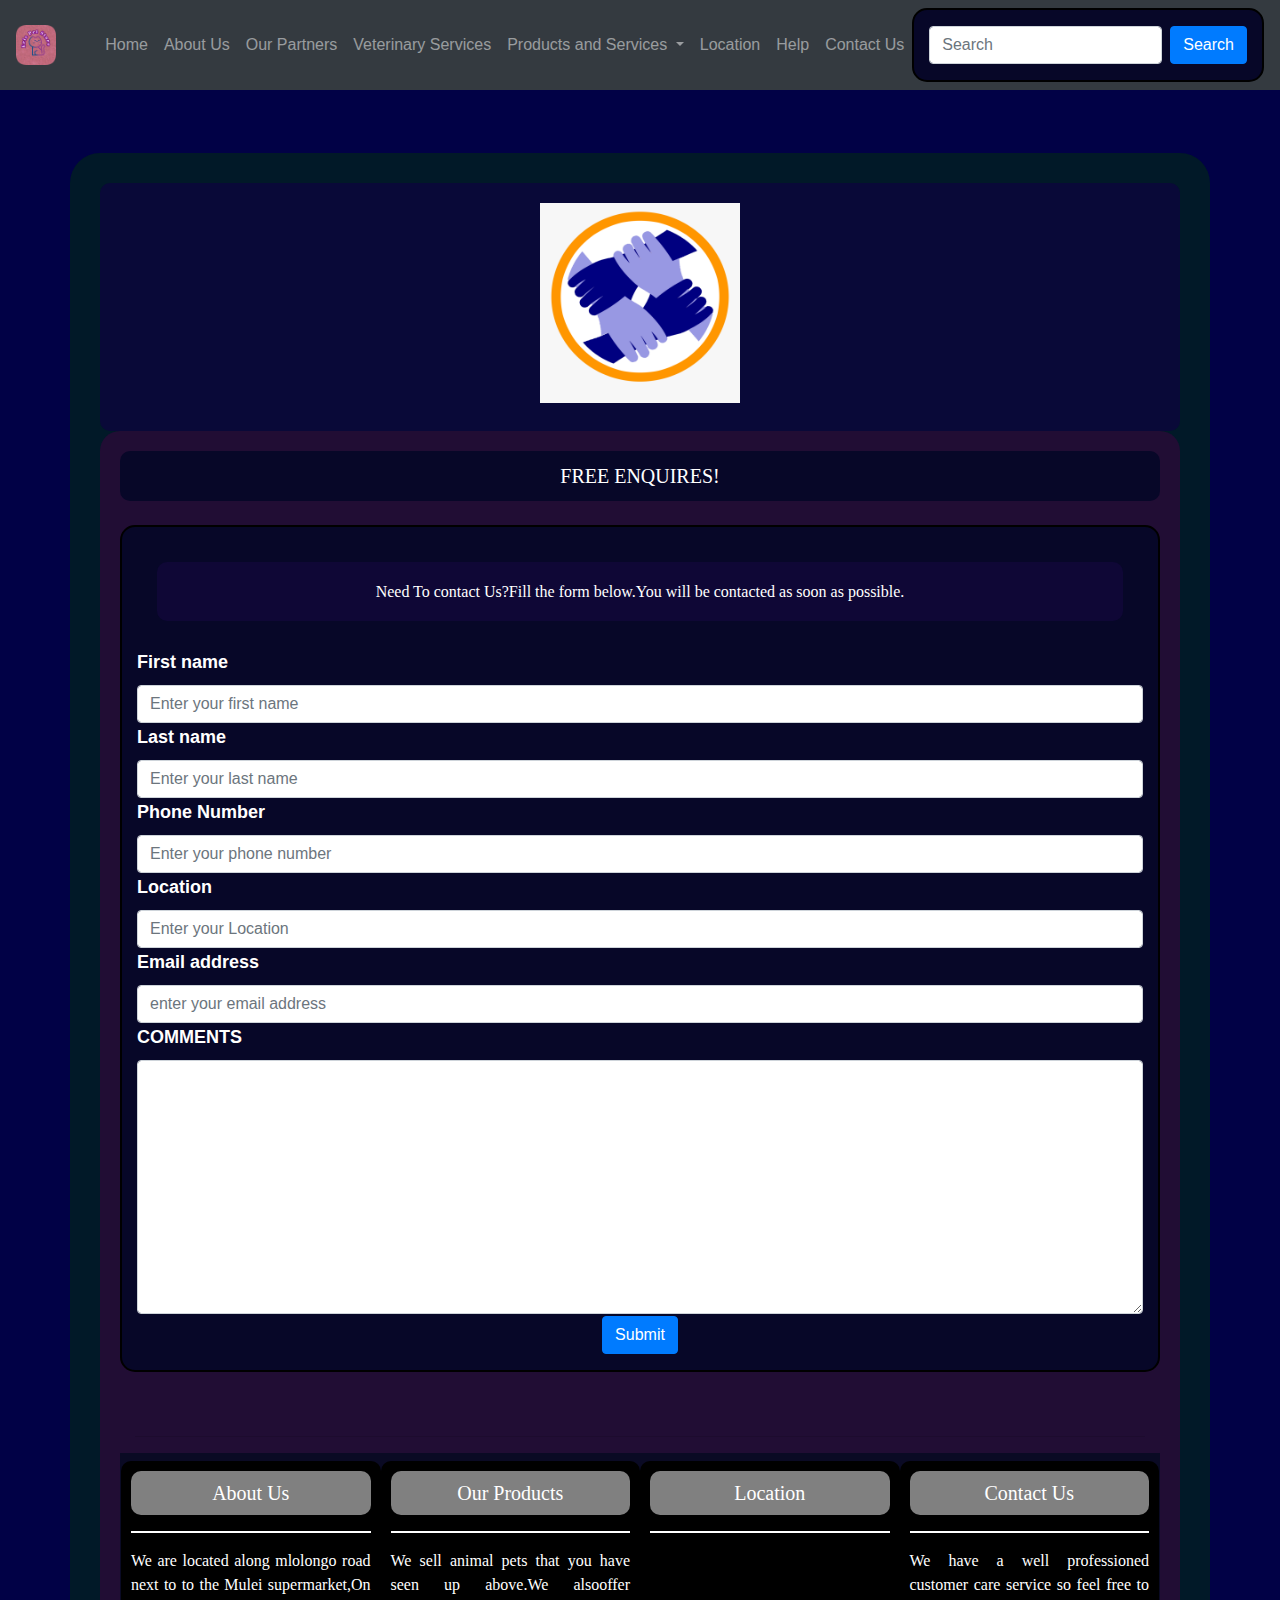
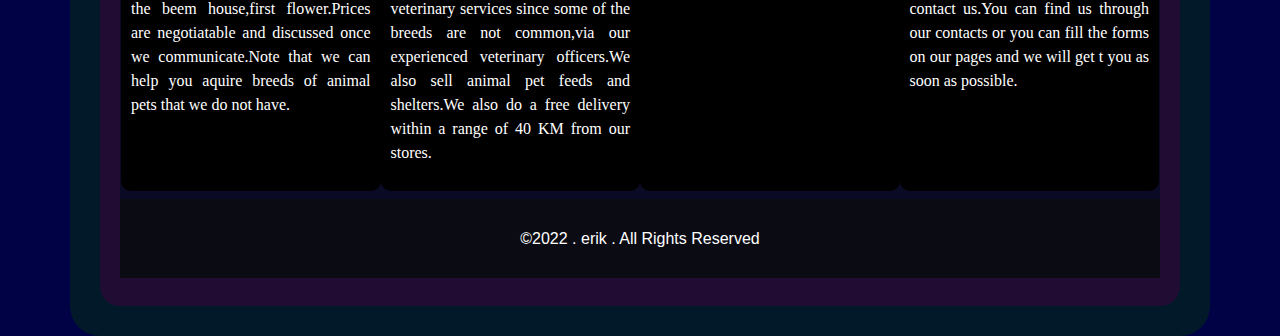
<file: help.html>
<!DOCTYPE html>
<html lang="en">
<head>
    <meta charset="UTF-8">
    <meta http-equiv="X-UA-Compatible" content="IE=edge">
    <meta name="viewport" content="width=device-width, initial-scale=1.0">
    <title>Need some guidance</title>
    <link rel="stylesheet" href="bootstrap/css/bootstrap.css">
    <link rel="stylesheet" href="css/index.css">
    <script src="bootstrap/js/jquery-3.6.0.js"></script>
    <script src="bootstrap/js/popper.min.js"></script>
    <script src="bootstrap/js/bootstrap.js"></script>
</head>
<body style="background-color: rgb(1, 1, 70);">
    <nav class="navbar navbar-expand-sm menu bg-dark navbar-dark fixed-top">
        <!-- Brand -->
        <a class="navbar-brand" href="index.html">
            <img src="images2/hotel logo.jpg" alt="Logo" width="40" height="40">
        </a>
        <!-- Toggler/collapsibe Button -->
  <button class="navbar-toggler" type="button" data-toggle="collapse" data-target="#collapsibleNavbar">
    <span class="navbar-toggler-icon"></span>
  </button>
      
        <!-- Links -->
        <div class="collapse navbar-collapse" id="collapsibleNavbar">
        <ul class="navbar-nav ml-auto">
          <li class="nav-item">
            <a class="nav-link" href="index.html">Home</a>
          </li>
          <li class="nav-item">
            <a class="nav-link" href="about.html">About Us</a>
          </li>
          <li class="nav-item">
            <a class="nav-link" href="partners.html">Our Partners</a>
          </li>
          <li class="nav-item">
            <a class="nav-link" href="veterinaryservices.html"> Veterinary Services</a>
          </li>
          
      
          <!-- Dropdown -->
          <li class="nav-item dropdown">
            <a class="nav-link dropdown-toggle" href="#" id="navbardrop" data-toggle="dropdown">
              Products and Services
            </a>
            <div class="dropdown-menu">
              <a class="dropdown-item" href="petfood.html">Pet food for sale</a>
              <a class="dropdown-item" href="petcagess.html">Pet cages for sale</a>
              <a class="dropdown-item" href="animalcontrol.html">Animal Control</a>
          
              <a class="dropdown-item" href="careforabandonedpets.html">Care for abandoned Pets</a>
             
            </div>
          </li>
          <li class="nav-item">
            <a class="nav-link" href="location.html">Location</a>
          </li>
        
       
          <li class="nav-item">
            <a class="nav-link" href="help.html">Help</a>
          </li>
          <li class="nav-item">
            <a class="nav-link" href="contactus.html">Contact Us</a>
          </li>
        </ul>
        <form class="form-inline" action="/action_page.php">
            <input class="form-control mr-sm-2" type="text" placeholder="Search">
            <button class="btn btn-primary" type="submit">Search</button>
          </form>
        </div>
      </nav>
&nbsp;
<hr><br>
<br>
<br>
<br>








<div style="background-color: rgb(1, 25, 40); padding: 30px; border: 2px;border-radius: 30px; " class="container">
<div style="justify-content: center;align-content: center;display: flex;width: 100%; border: 2px;border-radius: 10px;padding: 20px;font-size: 30px;font-family: 'Franklin Gothic Medium', 'Arial Narrow', Arial, sans-serif;text-align: center;background-color: rgb(9, 9, 56);color: white; " class="class388"><h1><img src="images2/help.png" alt="help" width="200" height="200" ></div>
<div style="border: 2px;border-radius: 20px; padding: 20px;background-color: rgb(33, 13, 52);" class="class654">
<div  class="class798"> <div style="border: 2px;border-radius: 10px;font-size: 20px;font-family: cursive;color: white;  background-color: rgb(7, 7, 40); padding: 10px;text-align: center;"  class="class226">FREE ENQUIRES!</div>
&nbsp;
<br>
<form action="erickiokomwania@gmail.com" method="post">
         
  <div style="padding: 20px;" class="class21">
    <h3 style="font-size: 16px;border: 2px;border-radius: 10px;padding: 20px;text-align: center;background-color: rgb(15, 7, 54); color: white;font-family: cursive;" >Need To contact Us?Fill the form below.You will be contacted as soon as possible.</h3>
  </div>

  <label for="">First name</label>
<input class="form-control" type="text" name="First name" placeholder="Enter your first name" required >
  <label for="">Last name</label>
  <input class="form-control" type="text" name="Last name" placeholder="Enter your last name" required >
  <label for="">Phone Number</label>
  <input class="form-control" type="number" name="Phone number" placeholder="Enter your phone number" required >
  <label for="">Location</label>
  <input class="form-control" type="text" name="Location" placeholder="Enter your Location" required >
  
  <label for="">Email address</label>
  <input class="form-control" type="text" name="Email Address" placeholder="enter your email address" required >
  <label for="">COMMENTS</label>
  <textarea class="form-control" name="comments" id="" cols="30" rows="10"></textarea>
  <div class="buttons">
      <button class="btn btn-primary">Submit</button>
  </div>    
  
  
 
</form></div>
<br>


<br>
  <div class="container">
       
    <hr>
  
  </div>
  <nav class="navbar navbar-expand-sm footer">
    <div class="row">
      <div style="border: 2px;border-radius: 10px;padding: 10px;background-color: black;text-align: center;font-family: cursive;color: white;" class="col-md-3">
        <h5 style="border: 2px;border-radius: 10px;background-color: gray;padding: 10px;text-align: center;"  class="footer-heading">About Us</h5>
        <hr class="footer-hr">
        <p class="footer-paragraph text-justify"> We are located along mlolongo road next to to the Mulei supermarket,On the beem house,first flower.Prices are negotiatable and discussed once we communicate.Note that we can help you aquire breeds of animal pets that we do not have.</p>
      </div>
      <div style="border: 2px;border-radius: 10px;padding: 10px;background-color: black;text-align: center;font-family: cursive;color: white;" class="col-md-3">
        <h5 style="border: 2px;border-radius: 10px;background-color: gray;padding: 10px;text-align: center;"  class="footer-heading">Our Products</h5>
        <hr class="footer-hr">
        <p class="footer-paragraph text-justify">  We sell animal pets that you have seen up above.We alsooffer veterinary services since some of the breeds are not common,via our experienced veterinary officers.We also sell animal pet feeds and shelters.We also do a free delivery within a range of 40 KM from our stores.</p>
      </div>
      <div style="border: 2px;border-radius: 10px;padding: 10px;background-color: black;text-align: center;font-family: cursive;color: white;" class="col-md-3">
        <h5 style="border: 2px;border-radius: 10px;background-color: gray;padding: 10px;text-align: center;" class="footer-heading">Location</h5>
        <hr class="footer-hr">
      <p><iframe src="https://www.google.com/maps/embed?pb=!1m18!1m12!1m3!1d3988.64103092365!2d36.938945!3d-1.3919171!2m3!1f0!2f0!3f0!3m2!1i1024!2i768!4f13.1!3m3!1m2!1s0x182f0cbb9bce74b5%3A0x193cec4742c7fe6!2sBeems%20Lodging!5e0!3m2!1ssw!2ske!4v1651643853970!5m2!1ssw!2ske" width="100%" height="150" style="border:0;" allowfullscreen="" loading="lazy" referrerpolicy="no-referrer-when-downgrade"></iframe></p>
      </div>
      <div style="border: 2px;border-radius: 10px;padding: 10px;background-color: black;text-align: center;font-family: cursive;color: white;" class="col-md-3">
        <h5 style="border: 2px;border-radius: 10px;background-color: gray;padding: 10px;text-align: center;"  class="footer-heading">Contact Us</h5>
        <hr class="footer-hr">
        <p class="footer-paragraph text-justify">We have a well professioned customer care service so feel free to contact us.You can find us through our contacts or you can fill the forms on our pages and we will get t you as soon as possible.</p>
      </div>
    </div>
  </nav>
  <div class="lower-footer">       
    <h6 class="text-center text-white">&copy;2022 . erik . All Rights Reserved</h6>
    
  </div>








</div>





















</body>
</html>
</file>
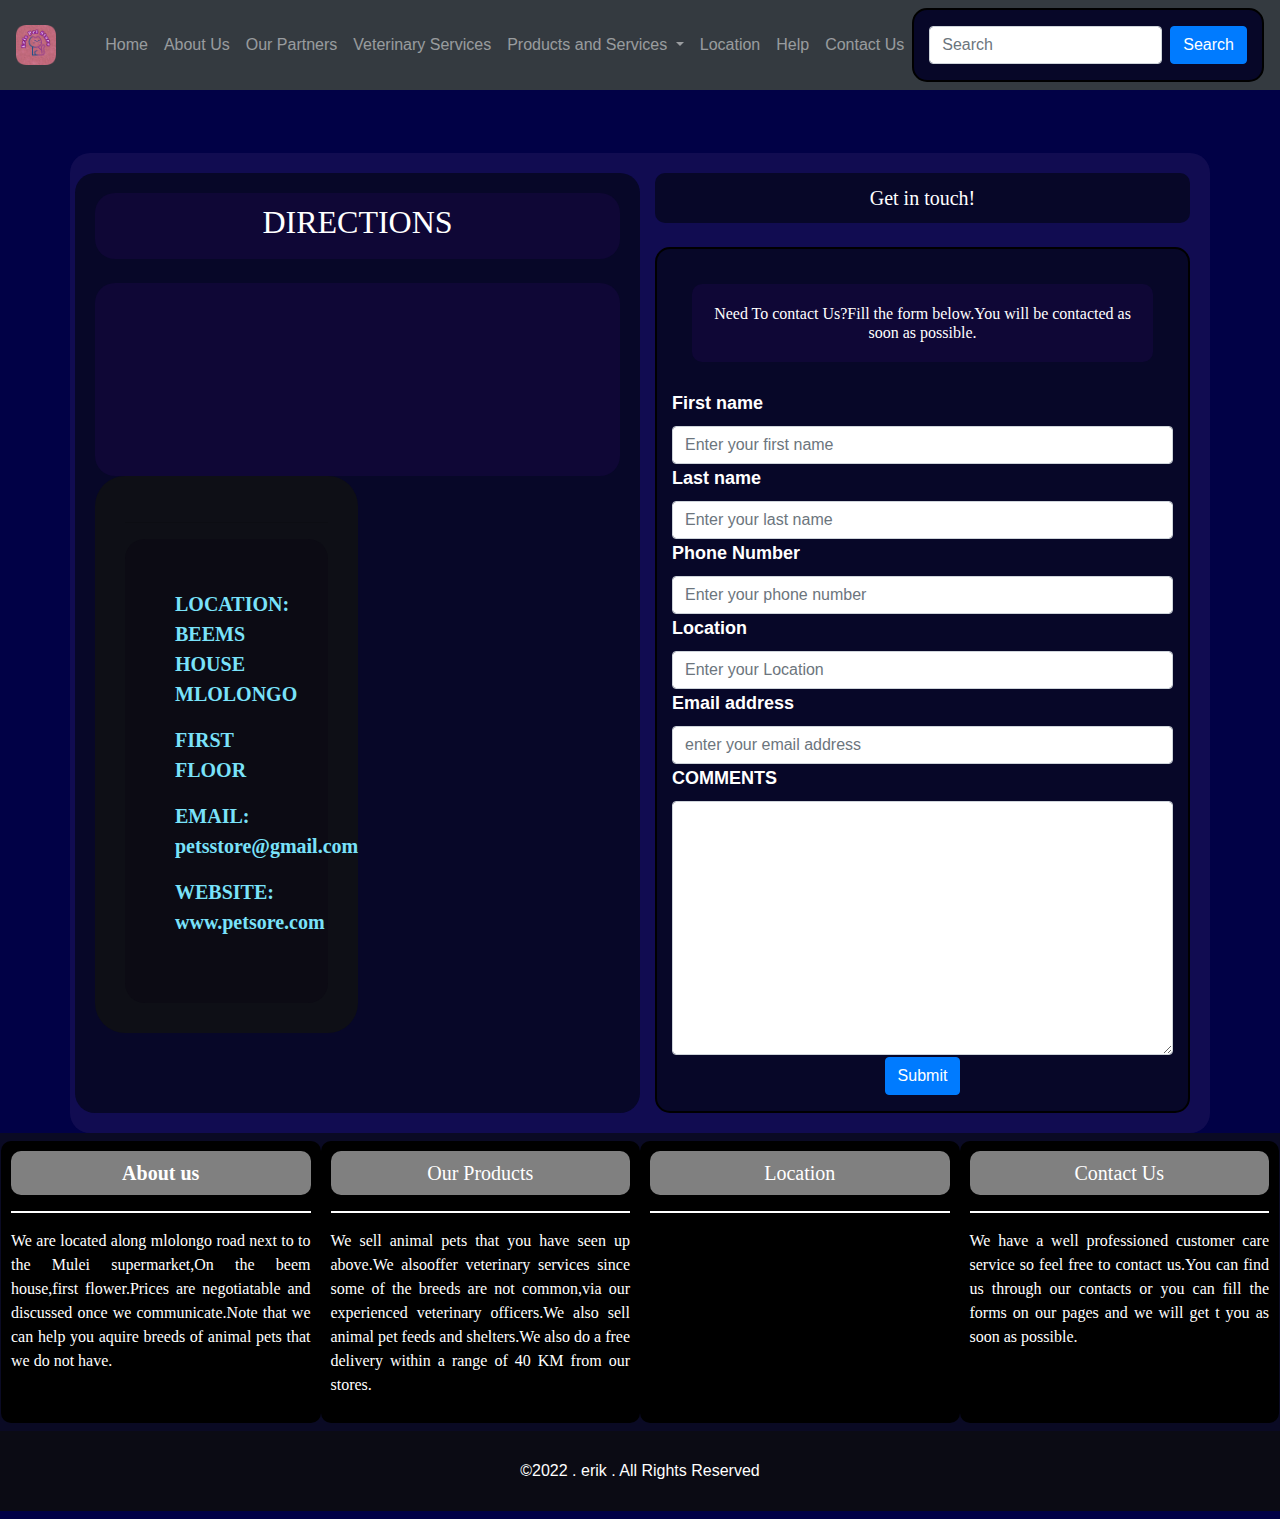
<file: location.html>
<!DOCTYPE html>
<html lang="en">
<head>
    <meta charset="UTF-8">
    <meta http-equiv="X-UA-Compatible" content="IE=edge">
    <meta name="viewport" content="width=device-width, initial-scale=1.0">
    <title>Our location</title>
    <link rel="stylesheet" href="bootstrap/css/bootstrap.css">
    <link rel="stylesheet" href="css/index.css">
    <script src="bootstrap/js/jquery-3.6.0.js"></script>
    <script src="bootstrap/js/popper.min.js"></script>
    <script src="bootstrap/js/bootstrap.js"></script>
</head>
<body style="background-color: rgb(1, 1, 70);">
    <nav class="navbar navbar-expand-sm menu bg-dark navbar-dark fixed-top">
        <!-- Brand -->
        <a class="navbar-brand" href="index.html">
            <img src="images2/hotel logo.jpg" alt="Logo" width="40" height="40">
        </a>
        <!-- Toggler/collapsibe Button -->
  <button class="navbar-toggler" type="button" data-toggle="collapse" data-target="#collapsibleNavbar">
    <span class="navbar-toggler-icon"></span>
  </button>
      
        <!-- Links -->
        <div class="collapse navbar-collapse" id="collapsibleNavbar">
        <ul class="navbar-nav ml-auto">
          <li class="nav-item">
            <a class="nav-link" href="index.html">Home</a>
          </li>
          <li class="nav-item">
            <a class="nav-link" href="about.html">About Us</a>
          </li>
          <li class="nav-item">
            <a class="nav-link" href="partners.html">Our Partners</a>
          </li>
          <li class="nav-item">
            <a class="nav-link" href="veterinaryservices.html"> Veterinary Services</a>
          </li>
          
      
          <!-- Dropdown -->
          <li class="nav-item dropdown">
            <a class="nav-link dropdown-toggle" href="#" id="navbardrop" data-toggle="dropdown">
              Products and Services
            </a>
            <div class="dropdown-menu">
              <a class="dropdown-item" href="petfood.html">Pet food for sale</a>
              <a class="dropdown-item" href="petcagess.html">Pet cages for sale</a>
              <a class="dropdown-item" href="animalcontrol.html">Animal Control</a>
          
              <a class="dropdown-item" href="careforabandonedpets.html">Care for abandoned Pets</a>
             
            </div>
          </li>
          <li class="nav-item">
            <a class="nav-link" href="location.html">Location</a>
          </li>
        
                <li class="nav-item">
            <a class="nav-link" href="help.html">Help</a>
          </li>
          <li class="nav-item">
            <a class="nav-link" href="contactus.html">Contact Us</a>
          </li>
        </ul>
        <form class="form-inline" action="/action_page.php">
            <input class="form-control mr-sm-2" type="text" placeholder="Search">
            <button class="btn btn-primary" type="submit">Search</button>
          </form>
        </div>
      </nav>
&nbsp;
<hr><br>
<br>
<br>
<br>



<div style="border: 2px;border-radius: 20px;padding: 20px;background-color: rgb(17, 12, 81);" class="container">

<div class="row">
<div style="border: 2px;border-radius: 20px;padding: 20px;background-color: rgb(7, 7, 40);" class="col-md-6">

<div style="border: 2px;border-radius: 20px;padding: 10px;text-align: center;font-size: 20px;font-family: cursive;background-color:  rgb(15, 7, 54);color: white;" class="class551"><H2 style="color: white;" >DIRECTIONS</H2></div>
<br>
<div style="border: 2px;border-radius: 20px; align-items: center;width: 100%;display: flex;justify-content: center;padding: 10px;background-color:  rgb(15, 7, 54);" class="class876"><p><iframe src="https://www.google.com/maps/embed?pb=!1m18!1m12!1m3!1d3988.64103092365!2d36.938945!3d-1.3919171!2m3!1f0!2f0!3f0!3m2!1i1024!2i768!4f13.1!3m3!1m2!1s0x182f0cbb9bce74b5%3A0x193cec4742c7fe6!2sBeems%20Lodging!5e0!3m2!1ssw!2ske!4v1651643853970!5m2!1ssw!2ske" width="100%" height="150" style="border:0;" allowfullscreen="" loading="lazy" referrerpolicy="no-referrer-when-downgrade"></iframe></p></div>


<div style="border: 2px;border-radius: 30px;padding: 30px;border-color: solid white;background-color: rgb(14, 15, 22);align-items: center;" class="col-md-6">
       
  
 <hr>
  <div  style="border: 20px;font-size: 20px;font-weight: bold;color: rgb(121, 226, 250);padding: 50px;text-align: 30px;border-radius: 20px; font-family: cursive;background-color: rgb(12, 11, 20);" class="class24"><p>LOCATION: BEEMS HOUSE MLOLONGO</p>
<P>FIRST FLOOR</P>
 <P>EMAIL: petsstore@gmail.com</P>
 <p>WEBSITE: www.petsore.com</p></div>

 </div>




</div>

<div class="col-md-6">
  <div style="border: 2px;border-radius: 10px;font-size: 20px;font-family: cursive;color: white;  background-color: rgb(7, 7, 40); padding: 10px;text-align: center;"  class="class226">Get in touch!</div>
  &nbsp;
  <form action="erickiokomwania@gmail.com" method="post">
           
    <div style="padding: 20px;" class="class21">
      <h3 style="font-size: 16px;border: 2px;border-radius: 10px;padding: 20px;text-align: center;background-color: rgb(15, 7, 54); color: white;font-family: cursive;" >Need To contact Us?Fill the form below.You will be contacted as soon as possible.</h3>
    </div>

    <label for="">First name</label>
<input class="form-control" type="text" name="First name" placeholder="Enter your first name" required >
    <label for="">Last name</label>
    <input class="form-control" type="text" name="Last name" placeholder="Enter your last name" required >
    <label for="">Phone Number</label>
    <input class="form-control" type="number" name="Phone number" placeholder="Enter your phone number" required >
    <label for="">Location</label>
    <input class="form-control" type="text" name="Location" placeholder="Enter your Location" required >
    
    <label for="">Email address</label>
    <input class="form-control" type="text" name="Email Address" placeholder="enter your email address" required >
    <label for="">COMMENTS</label>
    <textarea class="form-control" name="comments" id="" cols="30" rows="10"></textarea>
    <div class="buttons">
        <button class="btn btn-primary">Submit</button>
    </div>    
    
    
   
</form>
</div>




















</div>


























</div>







  
       
    
  
  
  <nav class="navbar navbar-expand-sm footer">
    <div class="row">
      <div style="border: 2px;border-radius: 10px;padding: 10px;background-color: black;text-align: center;font-family: cursive;color: white;" class="col-md-3">
        <h5 style="border: 2px;border-radius: 10px;background-color: gray;padding: 10px;text-align: center;"  class="footer-heading"><strong>About us</strong></h5>
        <hr class="footer-hr">
        <p class="footer-paragraph text-justify"> We are located along mlolongo road next to to the Mulei supermarket,On the beem house,first flower.Prices are negotiatable and discussed once we communicate.Note that we can help you aquire breeds of animal pets that we do not have.</p>
      </div>
      <div style="border: 2px;border-radius: 10px;padding: 10px;background-color: black;text-align: center;font-family: cursive;color: white;" class="col-md-3">
        <h5 style="border: 2px;border-radius: 10px;background-color: gray;padding: 10px;text-align: center;"  class="footer-heading">Our Products</h5>
        <hr class="footer-hr">
        <p class="footer-paragraph text-justify">  We sell animal pets that you have seen up above.We alsooffer veterinary services since some of the breeds are not common,via our experienced veterinary officers.We also sell animal pet feeds and shelters.We also do a free delivery within a range of 40 KM from our stores.</p>
      </div>
      <div style="border: 2px;border-radius: 10px;padding: 10px;background-color: black;text-align: center;font-family: cursive;color: white;" class="col-md-3">
        <h5 style="border: 2px;border-radius: 10px;background-color: gray;padding: 10px;text-align: center;" class="footer-heading">Location</h5>
        <hr class="footer-hr">
      <p><iframe src="https://www.google.com/maps/embed?pb=!1m18!1m12!1m3!1d3988.64103092365!2d36.938945!3d-1.3919171!2m3!1f0!2f0!3f0!3m2!1i1024!2i768!4f13.1!3m3!1m2!1s0x182f0cbb9bce74b5%3A0x193cec4742c7fe6!2sBeems%20Lodging!5e0!3m2!1ssw!2ske!4v1651643853970!5m2!1ssw!2ske" width="100%" height="150" style="border:0;" allowfullscreen="" loading="lazy" referrerpolicy="no-referrer-when-downgrade"></iframe></p>
      </div>
      <div style="border: 2px;border-radius: 10px;padding: 10px;background-color: black;text-align: center;font-family: cursive;color: white;" class="col-md-3">
        <h5 style="border: 2px;border-radius: 10px;background-color: gray;padding: 10px;text-align: center;"  class="footer-heading">Contact Us</h5>
        <hr class="footer-hr">
        <p class="footer-paragraph text-justify">We have a well professioned customer care service so feel free to contact us.You can find us through our contacts or you can fill the forms on our pages and we will get t you as soon as possible.</p>
      </div>
    </div>
  </nav>
  <div class="lower-footer">       
    <h6 class="text-center text-white">&copy;2022 . erik . All Rights Reserved</h6>
    
  </div>








</div>





















</body>
</html>
</file>
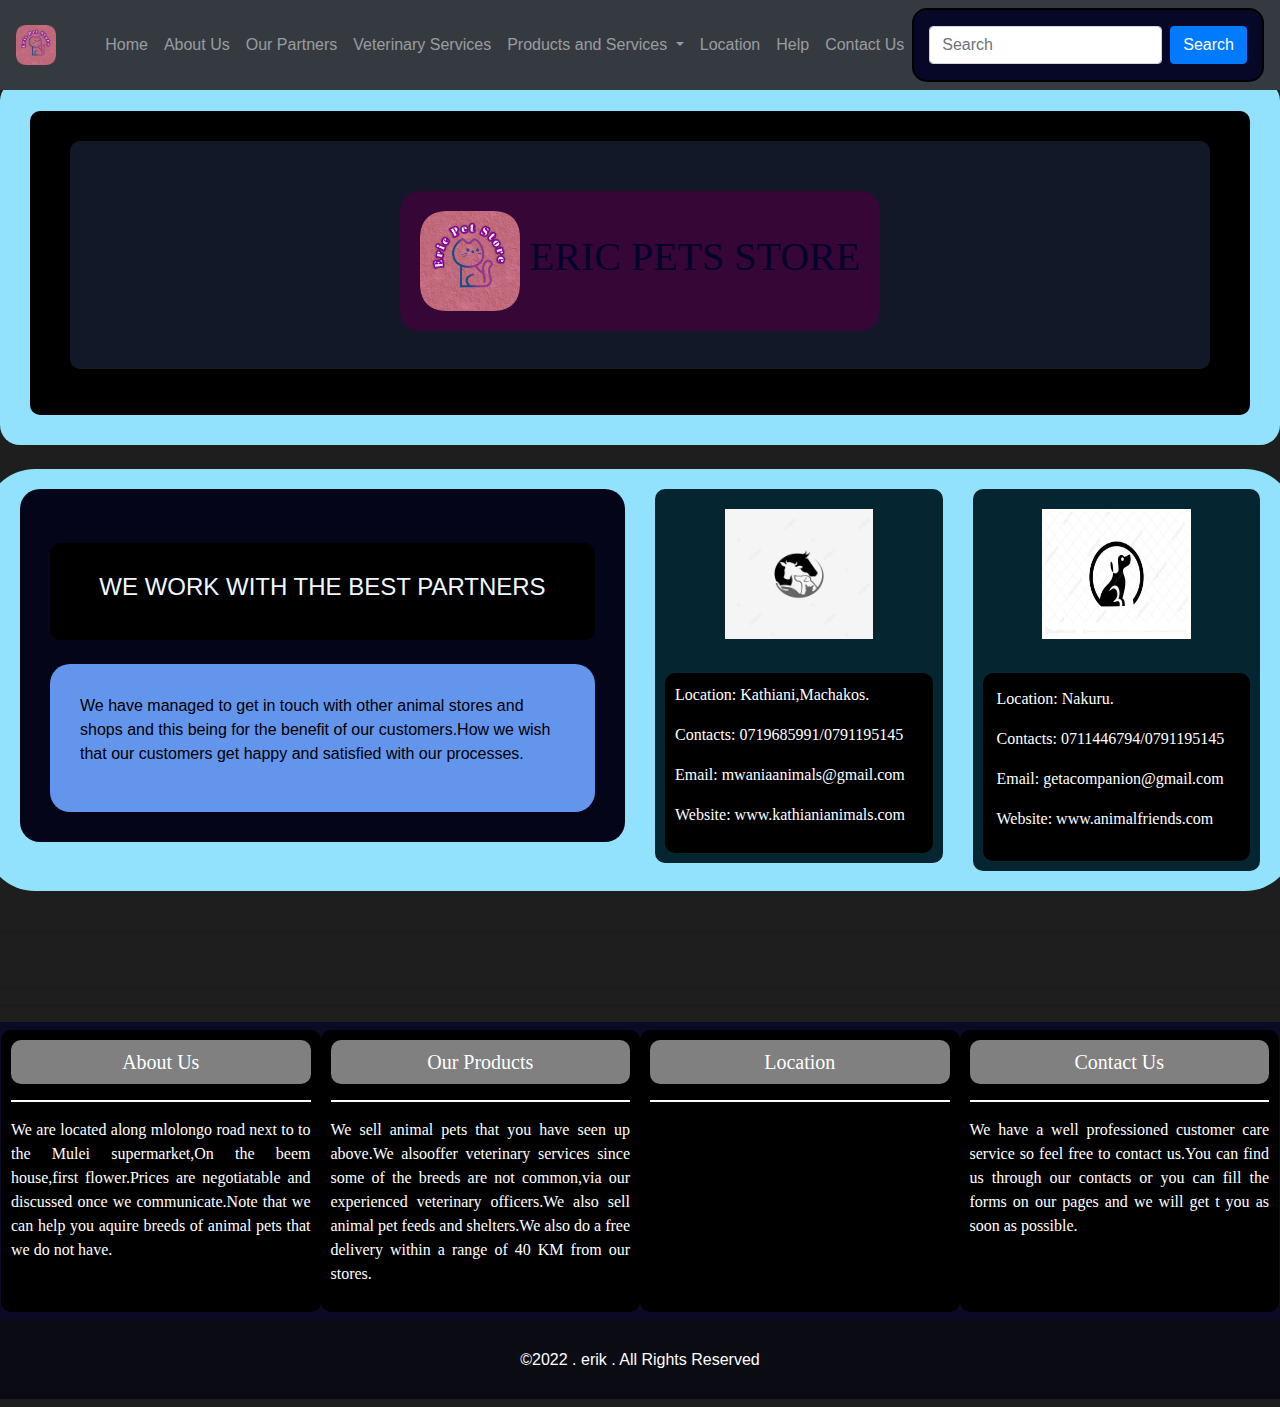
<file: partners.html>
<!DOCTYPE html>
<html lang="en">
<head>
    <meta charset="UTF-8">
    <meta http-equiv="X-UA-Compatible" content="IE=edge">
    <meta name="viewport" content="width=device-width, initial-scale=1.0">
    <title>Our Partners</title>
    <link rel="stylesheet" href="bootstrap/css/bootstrap.css">
    <link rel="stylesheet" href="css/index.css">
    <script src="bootstrap/js/jquery-3.6.0.js"></script>
    <script src="bootstrap/js/popper.min.js"></script>
    <script src="bootstrap/js/bootstrap.js"></script>
</head>
<body style="background-color: rgb(30, 30, 31);">
    <nav class="navbar navbar-expand-sm menu bg-dark navbar-dark fixed-top">
        <!-- Brand -->
        <a class="navbar-brand" href="index.html">
            <img src="images2/hotel logo.jpg" alt="Logo" width="40" height="40">
        </a>
        <!-- Toggler/collapsibe Button -->
  <button class="navbar-toggler" type="button" data-toggle="collapse" data-target="#collapsibleNavbar">
    <span class="navbar-toggler-icon"></span>
  </button>
      
        <!-- Links -->
        <div class="collapse navbar-collapse" id="collapsibleNavbar">
        <ul class="navbar-nav ml-auto">
          <li class="nav-item">
            <a class="nav-link" href="index.html">Home</a>
          </li>
          <li class="nav-item">
            <a class="nav-link" href="about.html">About Us</a>
          </li>
          <li class="nav-item">
            <a class="nav-link" href="partners.html">Our Partners</a>
          </li>
          <li class="nav-item">
            <a class="nav-link" href="veterinaryservices.html"> Veterinary Services</a>
          </li>
         
          <!-- Dropdown -->
          <li class="nav-item dropdown">
            <a class="nav-link dropdown-toggle" href="#" id="navbardrop" data-toggle="dropdown">
              Products and Services
            </a>
            <div class="dropdown-menu">
              <a class="dropdown-item" href="petfood.html">Pet food for sale</a>
              <a class="dropdown-item" href="petcagess.html">Pet cages for sale</a>
              <a class="dropdown-item" href="animalcontrol.html">Animal Control</a>
              
              <a class="dropdown-item" href="careforabandonedpets.html">Care for abandoned Pets</a>
              
            </div>
          </li>
          <li class="nav-item">
            <a class="nav-link" href="location.html">Location</a>
          </li>
        
        
          <li class="nav-item">
            <a class="nav-link" href="help.html">Help</a>
          </li>
          <li class="nav-item">
            <a class="nav-link" href="contactus.html">Contact Us</a>
          </li>
        </ul>
        <form class="form-inline" action="/action_page.php">
            <input class="form-control mr-sm-2" type="text" placeholder="Search">
            <button class="btn btn-primary" type="submit">Search</button>
          </form>
        </div>
      </nav>
&nbsp;
<hr>

<br>
<div style="border: 20px;border-radius: 20px;background-color:  rgb(146, 225, 253);padding: 30px;" class="class13">
  <div style="border: 2px;border-radius: 10px;padding: 30px;background-color: black;align-items: center;" class="class7">
    <div style="display: flex;align-items: center;justify-content: center; border: 20PX;padding: 30PX;padding-top: 50PX;border-color:solid black;background-color: rgb(19, 24, 41);text-align: center;border-radius: 10px;font-size: 100px;font-family: cursive;color: rgb(180, 156, 247);" class="container">
      <h2 style="font-size: 40px;" >   <div style="border: 2px;border-radius: 20px;border-color: solid black;background-color: rgb(54, 6, 54);padding: 20px;" class="class14"><img src="images2/hotel logo.jpg" alt="images2" width="100px" height="100px">    ERIC PETS STORE </h2></div><p>    
       
      </div>
  
  </div>
  <br>
  <div style="border: 2px;border-radius: 50px;padding: 20px;background-color: rgb(146, 225, 253); padding-left: 20px; " class="row ">
    <div class="col-md-6">
      <div style="border: 20px;box-shadow: 20px;border-radius: 20px;padding: 30px;background-color: rgb(5, 5, 26);" class="class18">
 
        <br>
      
        <div style="border: 10px;border-radius: 10px;border-color: solid purple;padding: 30px;text-align: center;background-color: black;font-size: 20px;font-family: 'Trebuchet MS', 'Lucida Sans Unicode', 'Lucida Grande', 'Lucida Sans', Arial, sans-serif;color: aliceblue;" class="class8">
        <h4>WE WORK WITH THE BEST PARTNERS</h4>
        </div>
        <br>
        

        <div style="border: 20px;border-radius: 20px;background-color: cornflowerblue;padding: 30px;color: black;" class="class9">
        <p>We have managed to get in touch with other animal stores and shops and this being for the benefit of our customers.How we wish that our customers get happy and satisfied with our processes. </p>
        </div>
        </div>
    </div>
  
    <div class="col-md-3">
      <div style="border: 2px;border-radius: 10px;padding: 10px;background-color: rgb(5, 38, 48);" class="class38">
        <div style="justify-content: center;align-items: center;width: 100%;display: flex; padding: 10px;" class="class34"><img src="images2/logo3.jpg" alt="logo3" width="60%" height="130" ></div>
        <br>
       <div style="color: white;padding: 10px;border: 2px; background-color: black;border-radius: 10px;font-family: cursive;" class="class34">
       <p>Location: Kathiani,Machakos.</p>
       <p>Contacts: 0719685991/0791195145</p>
       <p>Email: mwaniaanimals@gmail.com</p>
       <p>Website: www.kathianianimals.com</p>
       </div></div>
       
      </div>
  
  
  <div class="col-md-3">
    <div style="border: 2px;border-radius: 10px;padding: 10px;background-color: rgb(5, 38, 48);" class="class38">
      <div style="justify-content: center;align-items: center;width: 100%;display: flex; padding: 10px;" class="class34"><img src="images2/logo5.jpg" alt="logo3" width="60%" height="130" ></div>
      <br>
     <div style="color: white;padding: 14px;border: 2px; background-color: black;border-radius: 10px;font-family: cursive;" class="class34">
     <p>Location: Nakuru.</p>
     <p>Contacts: 0711446794/0791195145</p>
     <p>Email: getacompanion@gmail.com</p>
     <p>Website: www.animalfriends.com</p>
     </div></div>
     
    </div>
  </div>
  
      
  </div>

  
</div>

<br>
<hr>

  <br>
  <hr>
    
  
  
  
       
        <hr>
      
      </div>
      <nav class="navbar navbar-expand-sm footer">
        <div class="row">
          <div style="border: 2px;border-radius: 10px;padding: 10px;background-color: black;text-align: center;font-family: cursive;color: white;" class="col-md-3">
            <h5 style="border: 2px;border-radius: 10px;background-color: gray;padding: 10px;text-align: center;"  class="footer-heading">About Us</h5>
            <hr class="footer-hr">
            <p class="footer-paragraph text-justify"> We are located along mlolongo road next to to the Mulei supermarket,On the beem house,first flower.Prices are negotiatable and discussed once we communicate.Note that we can help you aquire breeds of animal pets that we do not have.</p>
          </div>
          <div style="border: 2px;border-radius: 10px;padding: 10px;background-color: black;text-align: center;font-family: cursive;color: white;" class="col-md-3">
            <h5 style="border: 2px;border-radius: 10px;background-color: gray;padding: 10px;text-align: center;"  class="footer-heading">Our Products</h5>
            <hr class="footer-hr">
            <p class="footer-paragraph text-justify">  We sell animal pets that you have seen up above.We alsooffer veterinary services since some of the breeds are not common,via our experienced veterinary officers.We also sell animal pet feeds and shelters.We also do a free delivery within a range of 40 KM from our stores.</p>
          </div>
          <div style="border: 2px;border-radius: 10px;padding: 10px;background-color: black;text-align: center;font-family: cursive;color: white;" class="col-md-3">
            <h5 style="border: 2px;border-radius: 10px;background-color: gray;padding: 10px;text-align: center;" class="footer-heading">Location</h5>
            <hr class="footer-hr">
          <p><iframe src="https://www.google.com/maps/embed?pb=!1m18!1m12!1m3!1d3988.64103092365!2d36.938945!3d-1.3919171!2m3!1f0!2f0!3f0!3m2!1i1024!2i768!4f13.1!3m3!1m2!1s0x182f0cbb9bce74b5%3A0x193cec4742c7fe6!2sBeems%20Lodging!5e0!3m2!1ssw!2ske!4v1651643853970!5m2!1ssw!2ske" width="100%" height="150" style="border:0;" allowfullscreen="" loading="lazy" referrerpolicy="no-referrer-when-downgrade"></iframe></p>
          </div>
          <div style="border: 2px;border-radius: 10px;padding: 10px;background-color: black;text-align: center;font-family: cursive;color: white;" class="col-md-3">
            <h5 style="border: 2px;border-radius: 10px;background-color: gray;padding: 10px;text-align: center;"  class="footer-heading">Contact Us</h5>
            <hr class="footer-hr">
            <p class="footer-paragraph text-justify">We have a well professioned customer care service so feel free to contact us.You can find us through our contacts or you can fill the forms on our pages and we will get t you as soon as possible.</p>
          </div>
        </div>
      </nav>
      <div class="lower-footer">       
        <h6 class="text-center text-white">&copy;2022 . erik . All Rights Reserved</h6>
        
      </div>
</body>
</html>
</file>
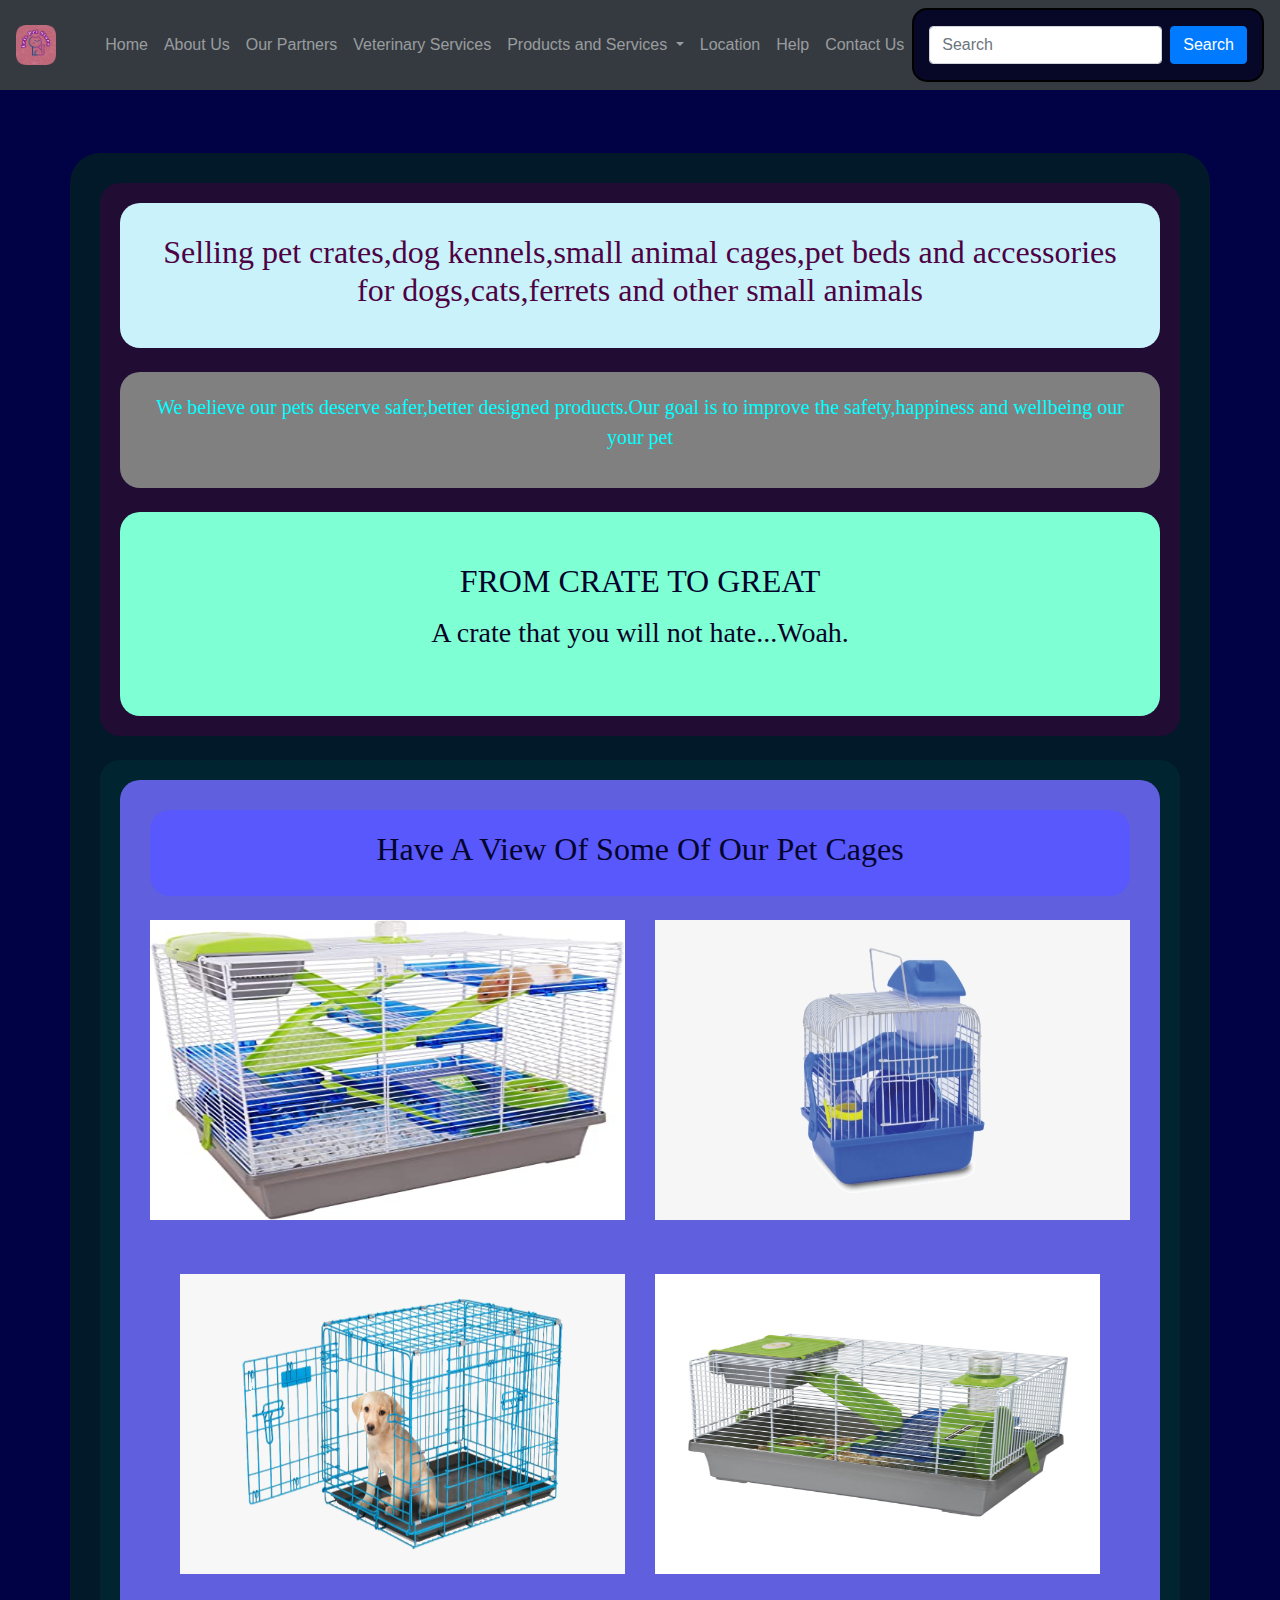
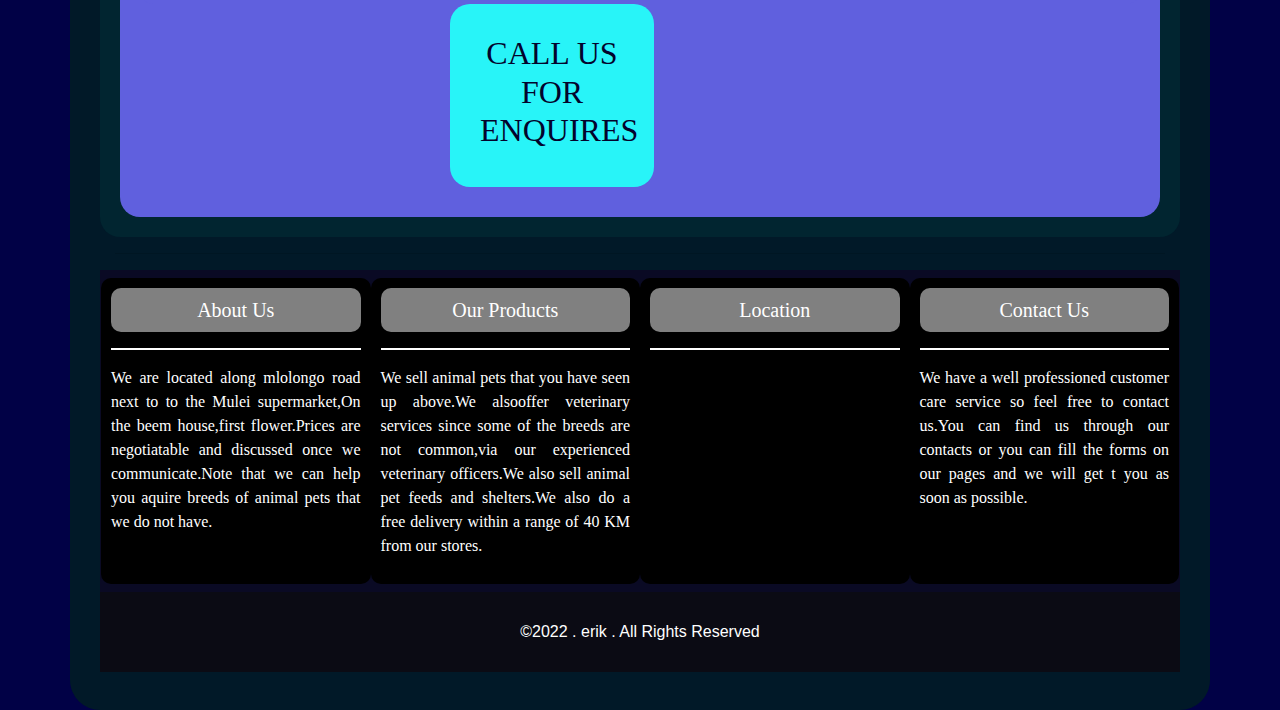
<file: petcagess.html>
<!DOCTYPE html>
<html lang="en">
<head>
    <meta charset="UTF-8">
    <meta http-equiv="X-UA-Compatible" content="IE=edge">
    <meta name="viewport" content="width=device-width, initial-scale=1.0">
    <title>Pet shelters</title>
    <link rel="stylesheet" href="bootstrap/css/bootstrap.css">
    <link rel="stylesheet" href="css/index.css">
    <script src="bootstrap/js/jquery-3.6.0.js"></script>
    <script src="bootstrap/js/popper.min.js"></script>
    <script src="bootstrap/js/bootstrap.js"></script>
</head>
<body style="background-color: rgb(1, 1, 70);">
    <nav class="navbar navbar-expand-sm menu bg-dark navbar-dark fixed-top">
        <!-- Brand -->
        <a class="navbar-brand" href="index.html">
            <img src="images2/hotel logo.jpg" alt="Logo" width="40" height="40">
        </a>
        <!-- Toggler/collapsibe Button -->
  <button class="navbar-toggler" type="button" data-toggle="collapse" data-target="#collapsibleNavbar">
    <span class="navbar-toggler-icon"></span>
  </button>
      
        <!-- Links -->
        <div class="collapse navbar-collapse" id="collapsibleNavbar">
        <ul class="navbar-nav ml-auto">
          <li class="nav-item">
            <a class="nav-link" href="index.html">Home</a>
          </li>
          <li class="nav-item">
            <a class="nav-link" href="about.html">About Us</a>
          </li>
          <li class="nav-item">
            <a class="nav-link" href="partners.html">Our Partners</a>
          </li>
          <li class="nav-item">
            <a class="nav-link" href="veterinaryservices.html"> Veterinary Services</a>
          </li>
          
      
          <!-- Dropdown -->
          <li class="nav-item dropdown">
            <a class="nav-link dropdown-toggle" href="#" id="navbardrop" data-toggle="dropdown">
              Products and Services
            </a>
            <div class="dropdown-menu">
              <a class="dropdown-item" href="petfood.html">Pet food for sale</a>
              <a class="dropdown-item" href="petcagess.html">Pet cages for sale</a>
              <a class="dropdown-item" href="animalcontrol.html">Animal Control</a>
          
              <a class="dropdown-item" href="careforabandonedpets.html">Care for abandoned Pets</a>
             
            </div>
          </li>
          <li class="nav-item">
            <a class="nav-link" href="location.html">Location</a>
          </li>
      
      
          <li class="nav-item">
            <a class="nav-link" href="help.html">Help</a>
          </li>
          <li class="nav-item">
            <a class="nav-link" href="contactus.html">Contact Us</a>
          </li>
        </ul>
        <form class="form-inline" action="/action_page.php">
            <input class="form-control mr-sm-2" type="text" placeholder="Search">
            <button class="btn btn-primary" type="submit">Search</button>
          </form>
        </div>
      </nav>
&nbsp;
<hr><br>
<br>
<br>
<br>








<div style="background-color: rgb(1, 25, 40); padding: 30px; border: 2px;border-radius: 30px; " class="container">

<div style="border: 2px;border-radius: 20px; padding: 20px;background-color: rgb(33, 13, 52);" class="class654">
<div style="border: 2px;border-radius: 20px;text-align: center; background-color: rgb(201, 242, 251);font-family: cursive; color: coral; padding: 30px; font-size: 20px;" class="class798"><h2 style="color: rgb(78, 2, 67);" >Selling pet crates,dog kennels,small animal cages,pet beds and accessories for dogs,cats,ferrets and other small animals</h2></div>
<br>
<div style="border: 2px;border-radius: 20px;padding: 20px;text-align: center;font-size: 20px;background-color: gray;font-family: cursive;color: aqua;" class="class908"><p>We believe our pets deserve safer,better designed products.Our goal is to improve the safety,happiness and wellbeing our your pet</p></div>
<br>
<div style="font-size: 40px;border: 2px;border-radius: 20px; font-family: cursive;padding: 50px;background-color: aquamarine; color: rgb(10, 3, 39);text-align: center;" class="class664"><h2>FROM CRATE TO GREAT</h2><p><h3>A crate that you will not hate...Woah.</h3></p></div>

<div class="class009">

</div>


</div>
<br>
<div style="border: 2px;border-radius: 20px;padding: 20px;background-color: rgb(1, 37, 48);" class="calss777">



<div style=" border: 2px;border-radius: 20px;padding: 30px; background-color: rgb(96, 96, 222);" class="class323">


<div style="border: 2px;border-radius: 20px;font-size: 10px;font-family: cursive;color: rgb(247, 252, 252);padding: 20px;text-align: center;background-color: rgb(88, 88, 252); "   class="class545"><h2>Have A View Of Some Of Our Pet Cages</h2></div>
<br>
<div class="row">

  <div style="border: 2px; " class="col-md-6"><img src="images2/1.jpg" alt="cage" width="100%" height="300" ></div>
  
  <div class="col-md-6"><img src="images2/2.png" alt="2" width="100%" height="300" ></div></div>

<br>
<div class="containter">

<div style=" border: 2px;border-radius: 20px;padding: 30px; background-color: rgb(96, 96, 222);" class="row">
  <div class="col-md-6"><img src="images2/3.png" alt="er" width="100%" height="300"  ></div>

  <div class="col-md-6"><img src="images2/5.jpg" alt="gf" width="100%" height="300" ></div>
</div>

<div style=" padding-left: 300px; align-items: center; align-content: center;" class="class360"><div style="border: 2px;  border-radius: 20px;font-size: 30px;font-family: cursive;width: 30%; padding: 30px; background-color: rgb(40, 244, 248); text-align: center; font-weight: bold;color: aliceblue;" class="clas220"><h2>CALL US FOR ENQUIRES</h2></div></div>


</div>

</div>
</div>
  










  <div class="container">
       
    <hr>
  
  </div>
  <nav class="navbar navbar-expand-sm footer">
    <div class="row">
      <div style="border: 2px;border-radius: 10px;padding: 10px;background-color: black;text-align: center;font-family: cursive;color: white;" class="col-md-3">
        <h5 style="border: 2px;border-radius: 10px;background-color: gray;padding: 10px;text-align: center;"  class="footer-heading">About Us</h5>
        <hr class="footer-hr">
        <p class="footer-paragraph text-justify"> We are located along mlolongo road next to to the Mulei supermarket,On the beem house,first flower.Prices are negotiatable and discussed once we communicate.Note that we can help you aquire breeds of animal pets that we do not have.</p>
      </div>
      <div style="border: 2px;border-radius: 10px;padding: 10px;background-color: black;text-align: center;font-family: cursive;color: white;" class="col-md-3">
        <h5 style="border: 2px;border-radius: 10px;background-color: gray;padding: 10px;text-align: center;"  class="footer-heading">Our Products</h5>
        <hr class="footer-hr">
        <p class="footer-paragraph text-justify">  We sell animal pets that you have seen up above.We alsooffer veterinary services since some of the breeds are not common,via our experienced veterinary officers.We also sell animal pet feeds and shelters.We also do a free delivery within a range of 40 KM from our stores.</p>
      </div>
      <div style="border: 2px;border-radius: 10px;padding: 10px;background-color: black;text-align: center;font-family: cursive;color: white;" class="col-md-3">
        <h5 style="border: 2px;border-radius: 10px;background-color: gray;padding: 10px;text-align: center;" class="footer-heading">Location</h5>
        <hr class="footer-hr">
      <p><iframe src="https://www.google.com/maps/embed?pb=!1m18!1m12!1m3!1d3988.64103092365!2d36.938945!3d-1.3919171!2m3!1f0!2f0!3f0!3m2!1i1024!2i768!4f13.1!3m3!1m2!1s0x182f0cbb9bce74b5%3A0x193cec4742c7fe6!2sBeems%20Lodging!5e0!3m2!1ssw!2ske!4v1651643853970!5m2!1ssw!2ske" width="100%" height="150" style="border:0;" allowfullscreen="" loading="lazy" referrerpolicy="no-referrer-when-downgrade"></iframe></p>
      </div>
      <div style="border: 2px;border-radius: 10px;padding: 10px;background-color: black;text-align: center;font-family: cursive;color: white;" class="col-md-3">
        <h5 style="border: 2px;border-radius: 10px;background-color: gray;padding: 10px;text-align: center;"  class="footer-heading">Contact Us</h5>
        <hr class="footer-hr">
        <p class="footer-paragraph text-justify">We have a well professioned customer care service so feel free to contact us.You can find us through our contacts or you can fill the forms on our pages and we will get t you as soon as possible.</p>
      </div>
    </div>
  </nav>
  <div class="lower-footer">       
    <h6 class="text-center text-white">&copy;2022 . erik . All Rights Reserved</h6>
    
  </div>








</div>





















</body>
</html>
</file>
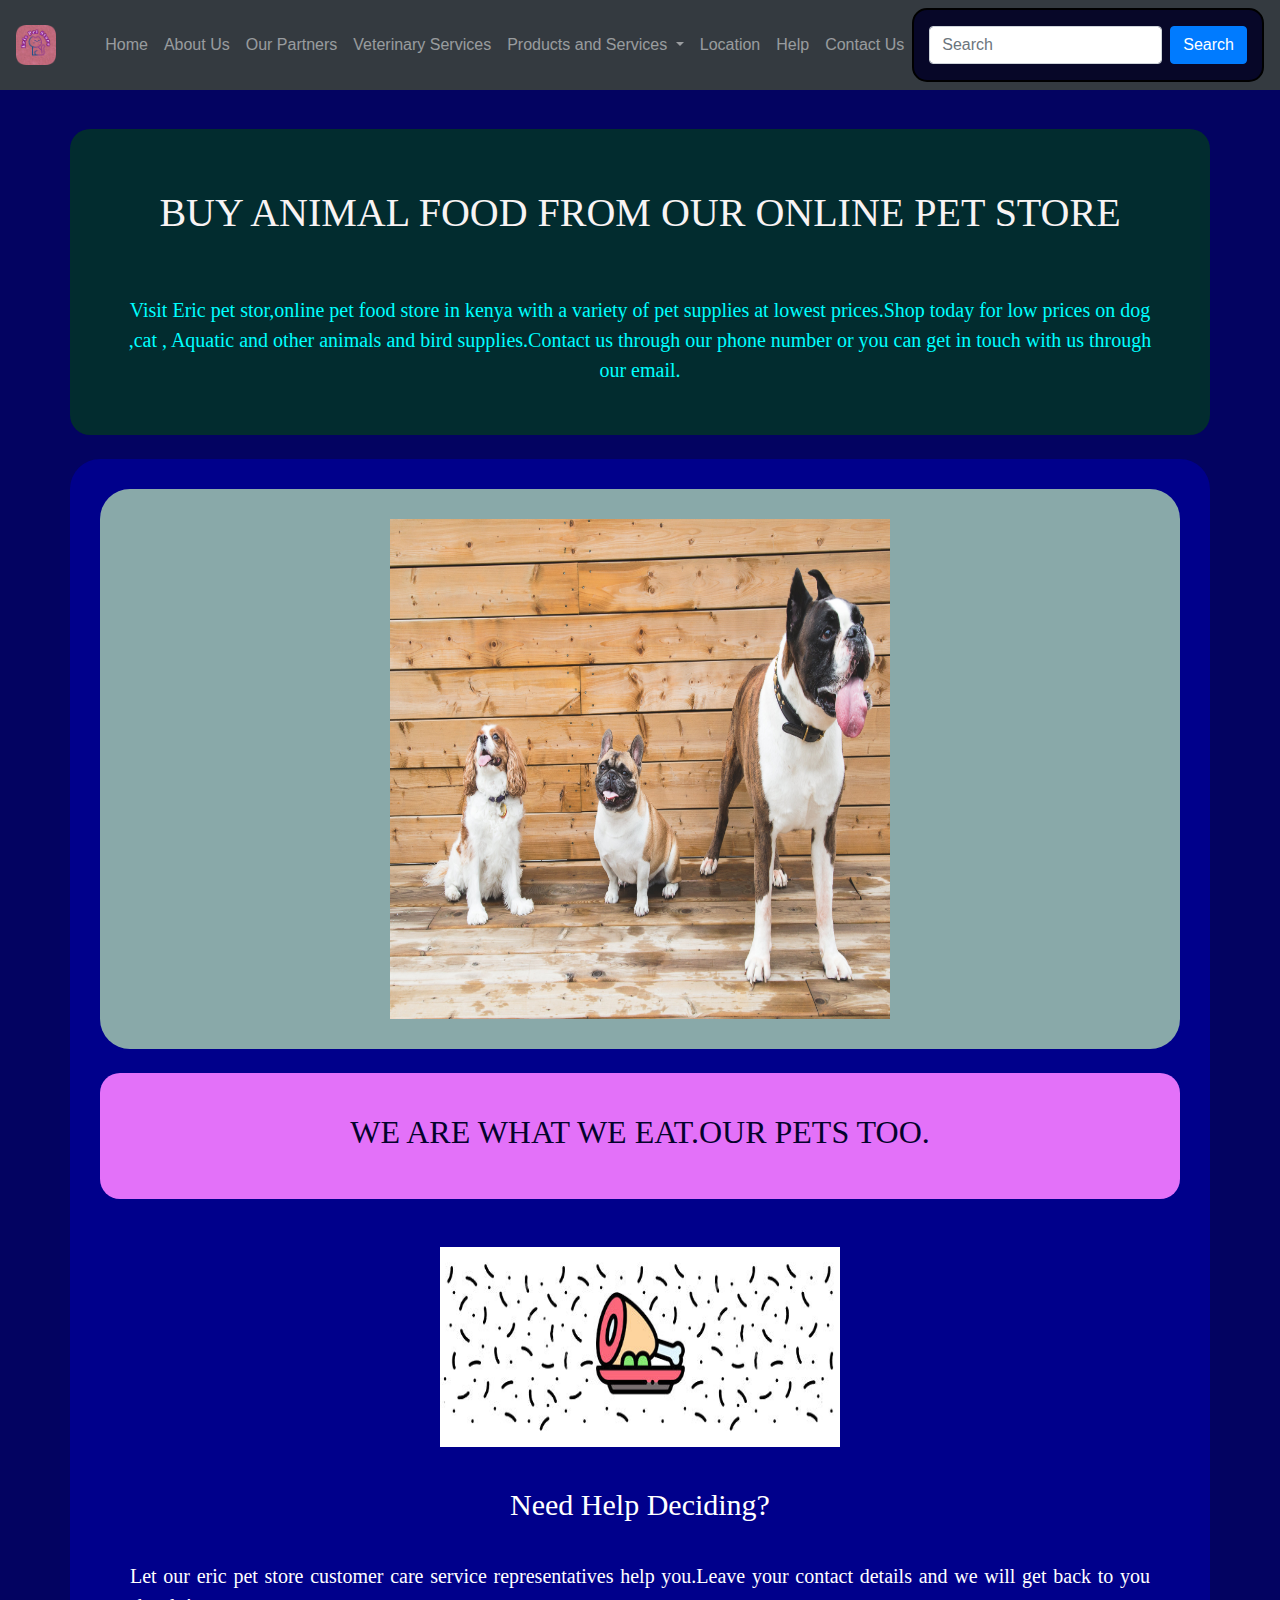
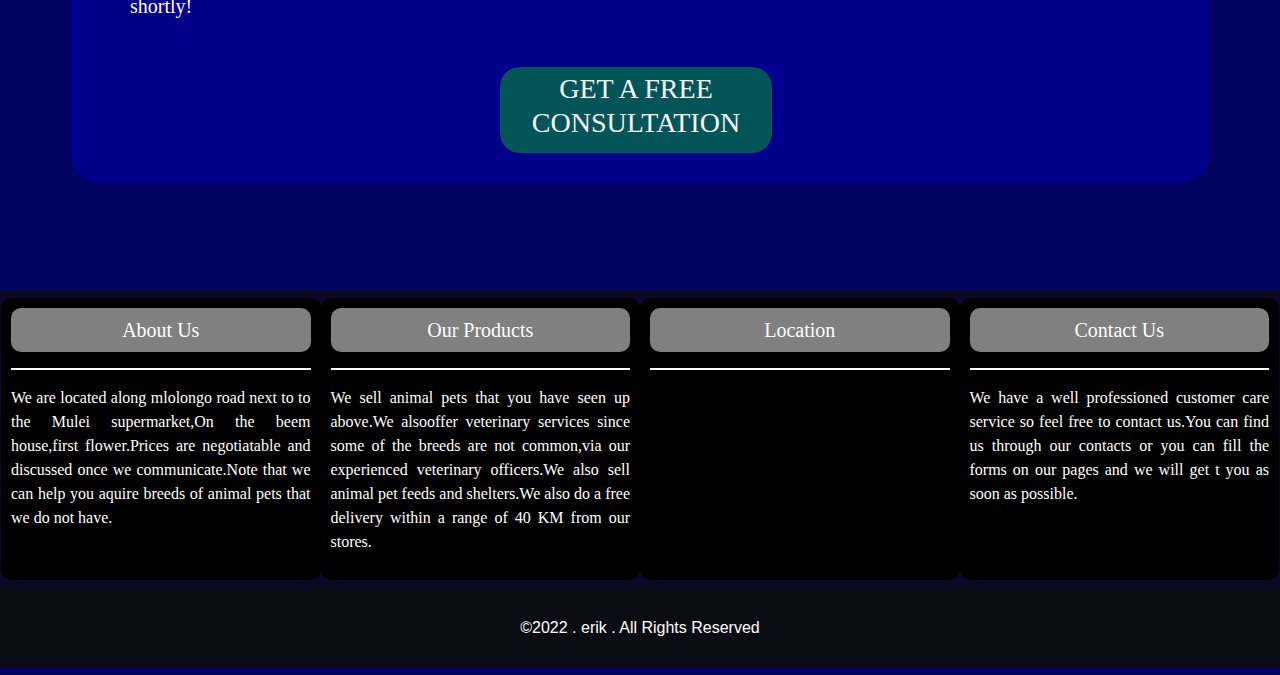
<file: petfood.html>
<!DOCTYPE html>
<html lang="en">
<head>
    <meta charset="UTF-8">
    <meta http-equiv="X-UA-Compatible" content="IE=edge">
    <meta name="viewport" content="width=device-width, initial-scale=1.0">
    <title>Our Partners</title>
    <link rel="stylesheet" href="bootstrap/css/bootstrap.css">
    <link rel="stylesheet" href="css/index.css">
    <script src="bootstrap/js/jquery-3.6.0.js"></script>
    <script src="bootstrap/js/popper.min.js"></script>
    <script src="bootstrap/js/bootstrap.js"></script>
</head>
<body style="background-color: rgb(3, 3, 97);">
    <nav class="navbar navbar-expand-sm menu bg-dark navbar-dark fixed-top">
        <!-- Brand -->
        <a class="navbar-brand" href="index.html">
            <img src="images2/hotel logo.jpg" alt="Logo" width="40" height="40">
        </a>
        <!-- Toggler/collapsibe Button -->
  <button class="navbar-toggler" type="button" data-toggle="collapse" data-target="#collapsibleNavbar">
    <span class="navbar-toggler-icon"></span>
  </button>
      
        <!-- Links -->
        <div class="collapse navbar-collapse" id="collapsibleNavbar">
        <ul class="navbar-nav ml-auto">
          <li class="nav-item">
            <a class="nav-link" href="index.html">Home</a>
          </li>
          <li class="nav-item">
            <a class="nav-link" href="about.html">About Us</a>
          </li>
          <li class="nav-item">
            <a class="nav-link" href="partners.html">Our Partners</a>
          </li>
          <li class="nav-item">
            <a class="nav-link" href="veterinaryservices.html"> Veterinary Services</a>
          </li>
       
          
      
      
          <!-- Dropdown -->
          <li class="nav-item dropdown">
            <a class="nav-link dropdown-toggle" href="#" id="navbardrop" data-toggle="dropdown">
              Products and Services
            </a>
            <div class="dropdown-menu">
              <a class="dropdown-item" href="petfood.html">Pet food for sale</a>
              <a class="dropdown-item" href="petcagess.html">Pet cages for sale</a>
              <a class="dropdown-item"href="animalcontrol.html">Animal Control</a>
              <a class="dropdown-item" href="careforabandonedpets.html">Care for abandoned Pets</a>
             
            </div>
          </li>
          <li class="nav-item">
            <a class="nav-link" href="location.html">Location</a>
          </li>
      
          <li class="nav-item">
            <a class="nav-link" href="help.html">Help</a>
          </li>
          <li class="nav-item">
            <a class="nav-link" href="contactus.html">Contact Us</a>
          </li>
        </ul>
        <form class="form-inline" action="/action_page.php">
            <input class="form-control mr-sm-2" type="text" placeholder="Search">
            <button class="btn btn-primary" type="submit">Search</button>
          </form>
        </div>
      </nav>
&nbsp;
<hr>

<br>

<br>
<br>



<div style="border: 2px; border-radius: 20px;  background-color: rgb(2, 44, 47);padding: 30px;" class="container">




<div style="border: 2px;border-radius: 20px;font-size: 30px;font-family: cursive;color: rgb(248, 243, 243);padding: 30px;text-align: center;"  class="class94"><h1>BUY ANIMAL FOOD FROM OUR ONLINE PET STORE</h1></div>



<div style="border: 2px;border-radius: 20px;font-size: 20px;font-family: cursive;color: aqua;padding: 20px;text-align: center;"    class="class59">Visit Eric pet stor,online pet food store in kenya with a variety of pet supplies at lowest prices.Shop today for low prices on dog ,cat , Aquatic and other animals and bird supplies.Contact us through our phone number or you can get in touch with us through our email.</div>





</div>

<br>



<div style="border: 2px;border-radius: 30px;padding: 30px;background-color: darkblue;" class="container">


<div style="border: 2px;border-radius: 30px;padding: 30px;background-color: rgb(137, 169, 169); " class="class459">

<div style="width: 100%;display: flex;justify-content: center;align-content: center;" class="classs091"><img src="images2/pet1.jpg" alt="imager" width="500" height="500" ></div>

</div><br>

<div style="border: 2px;border-radius: 20px;font-size: 40px;font-family: cursive;color: rgb(248, 252, 251);padding: 40px;text-align: center; background-color: rgb(227, 113, 249); "   class="class320"><h2>WE ARE WHAT WE EAT.OUR PETS TOO.</h2></div>
<br>

<br>
<div class="class209">

<div style="width: 100%;display: flex;justify-content: center;align-content: center;" class="class314"><img src="images2/pet2.jpg" alt="food" width="400" height="200"  ></div>

<div style="font-family: cursive;font-size: 20px;color: white;padding: 20px; " class="class576">
<h3 style="font-size: 30px;padding: 20px;text-align: center;" >Need Help Deciding?</h3>
<div style="text-align: justify;padding: 10px;" class="class222"><p>Let our eric pet store customer care service representatives help you.Leave your contact details and we will get back to you shortly!</p></div>
</div>

<div style=" padding-left: 400px; align-items: center;align-content: center;display: flex; " class="class777"><div style="border: 10px;border-radius: 20px;padding: 5px;text-align: center; align-items: center;align-content: center; width: 40%;font-family: cursive;font-size: 40px;color: rgb(244, 244, 249);background-color: rgb(4, 85, 87);" class="class293"><h3>GET A FREE CONSULTATION</h3></div></div>


</div>




</div>






<hr>

  <br>
  <hr>
    
  
  
  
       
        <hr>
      
      </div>
      <nav class="navbar navbar-expand-sm footer">
        <div class="row">
          <div style="border: 2px;border-radius: 10px;padding: 10px;background-color: black;text-align: center;font-family: cursive;color: white;" class="col-md-3">
            <h5 style="border: 2px;border-radius: 10px;background-color: gray;padding: 10px;text-align: center;"  class="footer-heading">About Us</h5>
            <hr class="footer-hr">
            <p class="footer-paragraph text-justify"> We are located along mlolongo road next to to the Mulei supermarket,On the beem house,first flower.Prices are negotiatable and discussed once we communicate.Note that we can help you aquire breeds of animal pets that we do not have.</p>
          </div>
          <div style="border: 2px;border-radius: 10px;padding: 10px;background-color: black;text-align: center;font-family: cursive;color: white;" class="col-md-3">
            <h5 style="border: 2px;border-radius: 10px;background-color: gray;padding: 10px;text-align: center;"  class="footer-heading">Our Products</h5>
            <hr class="footer-hr">
            <p class="footer-paragraph text-justify">  We sell animal pets that you have seen up above.We alsooffer veterinary services since some of the breeds are not common,via our experienced veterinary officers.We also sell animal pet feeds and shelters.We also do a free delivery within a range of 40 KM from our stores.</p>
          </div>
          <div style="border: 2px;border-radius: 10px;padding: 10px;background-color: black;text-align: center;font-family: cursive;color: white;" class="col-md-3">
            <h5 style="border: 2px;border-radius: 10px;background-color: gray;padding: 10px;text-align: center;" class="footer-heading">Location</h5>
            <hr class="footer-hr">
          <p><iframe src="https://www.google.com/maps/embed?pb=!1m18!1m12!1m3!1d3988.64103092365!2d36.938945!3d-1.3919171!2m3!1f0!2f0!3f0!3m2!1i1024!2i768!4f13.1!3m3!1m2!1s0x182f0cbb9bce74b5%3A0x193cec4742c7fe6!2sBeems%20Lodging!5e0!3m2!1ssw!2ske!4v1651643853970!5m2!1ssw!2ske" width="100%" height="150" style="border:0;" allowfullscreen="" loading="lazy" referrerpolicy="no-referrer-when-downgrade"></iframe></p>
          </div>
          <div style="border: 2px;border-radius: 10px;padding: 10px;background-color: black;text-align: center;font-family: cursive;color: white;" class="col-md-3">
            <h5 style="border: 2px;border-radius: 10px;background-color: gray;padding: 10px;text-align: center;"  class="footer-heading">Contact Us</h5>
            <hr class="footer-hr">
            <p class="footer-paragraph text-justify">We have a well professioned customer care service so feel free to contact us.You can find us through our contacts or you can fill the forms on our pages and we will get t you as soon as possible.</p>
          </div>
        </div>
      </nav>
      <div class="lower-footer">       
        <h6 class="text-center text-white">&copy;2022 . erik . All Rights Reserved</h6>
        
      </div>
</body>
</html>
</file>
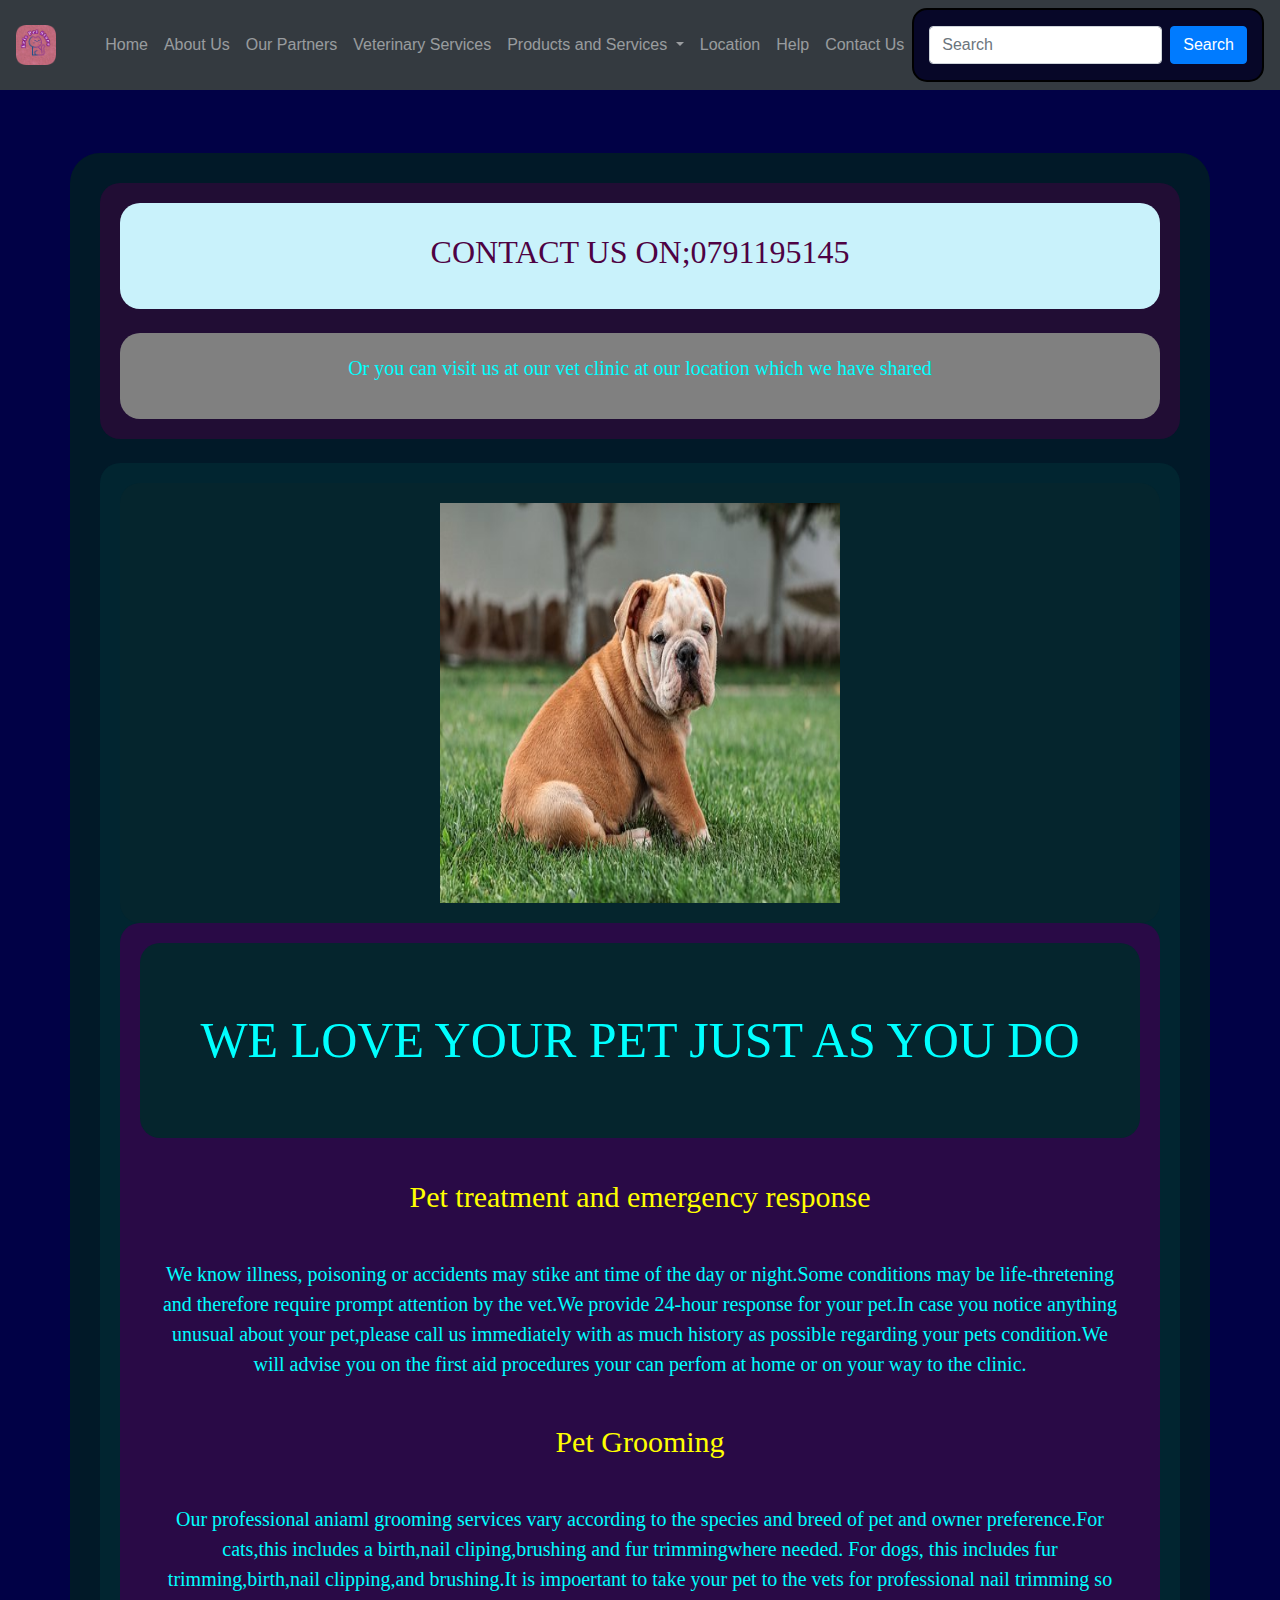
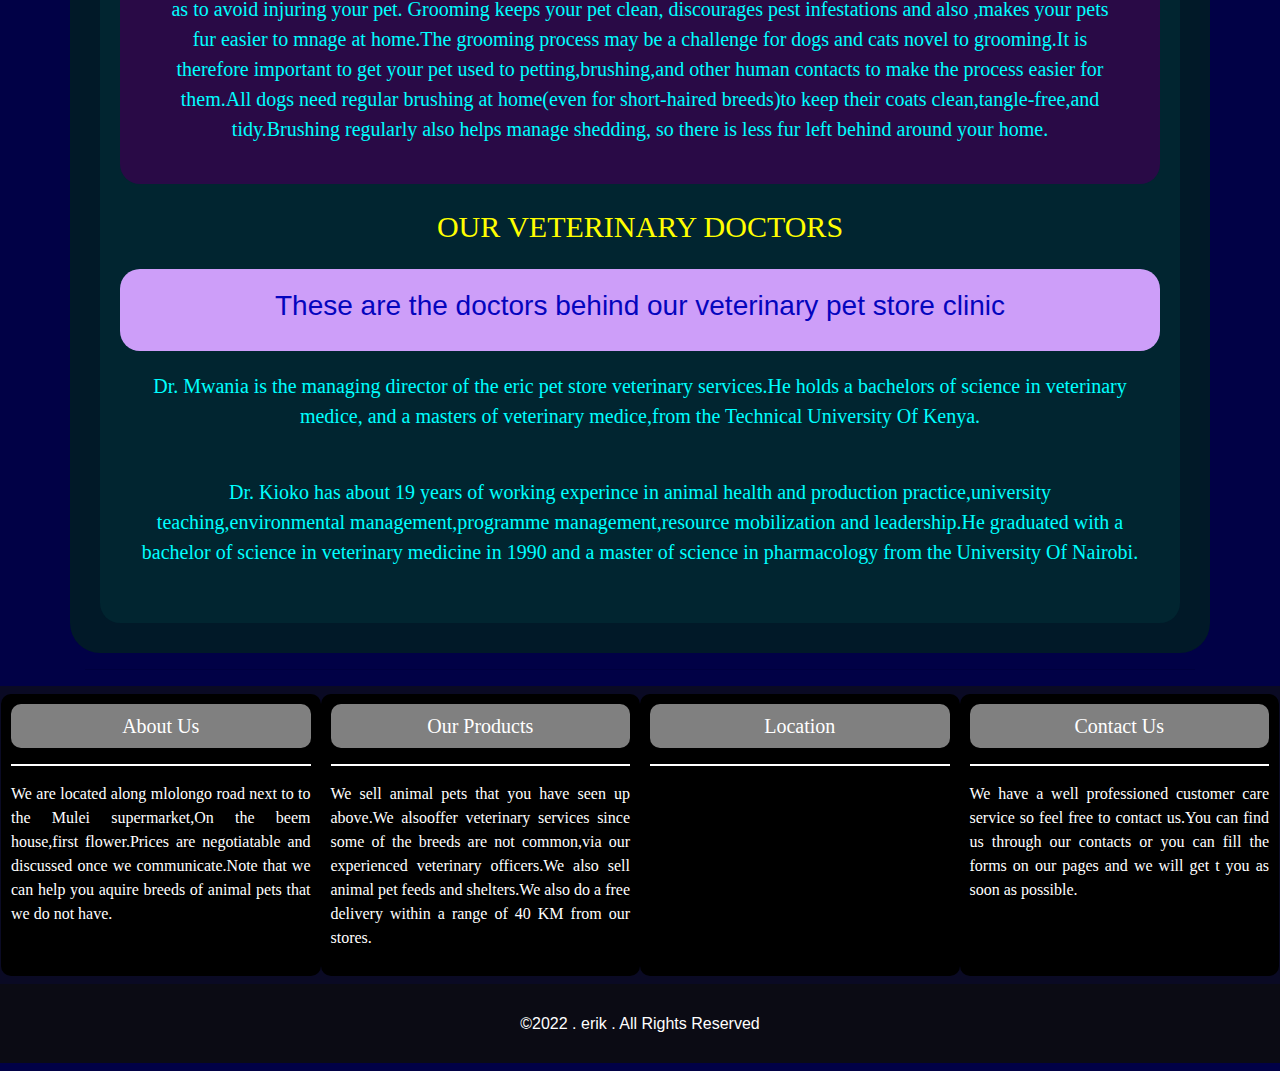
<file: veterinaryservices.html>
<!DOCTYPE html>
<html lang="en">
<head>
    <meta charset="UTF-8">
    <meta http-equiv="X-UA-Compatible" content="IE=edge">
    <meta name="viewport" content="width=device-width, initial-scale=1.0">
    <title>veterinaryservices</title>
    <link rel="stylesheet" href="bootstrap/css/bootstrap.css">
    <link rel="stylesheet" href="css/index.css">
    <script src="bootstrap/js/jquery-3.6.0.js"></script>
    <script src="bootstrap/js/popper.min.js"></script>
    <script src="bootstrap/js/bootstrap.js"></script>
</head>
<body style="background-color: rgb(1, 1, 70);">
    <nav class="navbar navbar-expand-sm menu bg-dark navbar-dark fixed-top">
        <!-- Brand -->
        <a class="navbar-brand" href="index.html">
            <img src="images2/hotel logo.jpg" alt="Logo" width="40" height="40">
        </a>
        <!-- Toggler/collapsibe Button -->
  <button class="navbar-toggler" type="button" data-toggle="collapse" data-target="#collapsibleNavbar">
    <span class="navbar-toggler-icon"></span>
  </button>
      
        <!-- Links -->
        <div class="collapse navbar-collapse" id="collapsibleNavbar">
        <ul class="navbar-nav ml-auto">
          <li class="nav-item">
            <a class="nav-link" href="index.html">Home</a>
          </li>
          <li class="nav-item">
            <a class="nav-link" href="about.html">About Us</a>
          </li>
          <li class="nav-item">
            <a class="nav-link" href="partners.html">Our Partners</a>
          </li>
          <li class="nav-item">
            <a class="nav-link" href="veterinaryservices.html"> Veterinary Services</a>
          </li>
        
      
          <!-- Dropdown -->
          <li class="nav-item dropdown">
            <a class="nav-link dropdown-toggle" href="#" id="navbardrop" data-toggle="dropdown">
              Products and Services
            </a>
            <div class="dropdown-menu">
              <a class="dropdown-item" href="petfood.html">Pet food for sale</a>
              <a class="dropdown-item" href="petcagess.html">Pet cages for sale</a>
              <a class="dropdown-item" href="animalcontrol.html">Animal Control</a>
          
              <a class="dropdown-item" href="careforabandonedpets.html">Care for abandoned Pets</a>
             
            </div>
          </li>
          <li class="nav-item">
            <a class="nav-link" href="location.html">Location</a>
          </li>
          
     
          <li class="nav-item">
            <a class="nav-link" href="help.html">Help</a>
          </li>
          <li class="nav-item">
            <a class="nav-link" href="contactus.html">Contact Us</a>
          </li>
        </ul>
        <form class="form-inline" action="/action_page.php">
            <input class="form-control mr-sm-2" type="text" placeholder="Search">
            <button class="btn btn-primary" type="submit">Search</button>
          </form>
        </div>
      </nav>
&nbsp;
<hr><br>
<br>
<br>
<br>








<div style="background-color: rgb(1, 25, 40); padding: 30px; border: 2px;border-radius: 30px; " class="container">

<div style="border: 2px;border-radius: 20px; padding: 20px;background-color: rgb(33, 13, 52);" class="class654">
<div style="border: 2px;border-radius: 20px;text-align: center; background-color: rgb(201, 242, 251);font-family: cursive; color: coral; padding: 30px; font-size: 20px;" class="class798"><h2 style="color: rgb(78, 2, 67);" >CONTACT US ON;0791195145</h2></div>
<br>
<div style="border: 2px;border-radius: 20px;padding: 20px;text-align: center;font-size: 20px;background-color: gray;font-family: cursive;color: aqua;" class="class908"><p>Or you can visit us at our vet clinic at our location which we have shared</p></div>



<div class="class009">

</div>


</div>
<br>
<div style="border: 2px;border-radius: 20px;padding: 20px;background-color: rgb(1, 37, 48);" class="calss777">




  <div style="display: flex;justify-content: center;width: 100%;background-color: rgb(5, 37, 45);  border-radius: 20px;padding: 20px; " class="class400"><img src="images2/bulldog.jpg" alt="bulldog" width="400" height="400" >



  </div>
  
  
  
  <div style="border: 2px;border-radius: 20px;font-size: 50px;font-family: cursive;color: aqua;  background-color: rgb(41, 10, 70); padding: 20px;text-align: center;" class="class612"><p style="border: 2px;border-radius: 20px;padding: 60px;background-color: rgb(5, 37, 45);" >WE LOVE YOUR PET JUST AS YOU DO</p>
  
  <div style="border: 2px;border-radius: 20px;font-size: 30px;font-family: cursive;color: rgb(255, 255, 0);padding: 20px;text-align: center;" class="clas306">Pet treatment and emergency response</div>
  
  <div  style="border: 2px;border-radius: 20px;font-size: 20px;font-family: cursive;color: aqua;padding: 20px;text-align: center;"  class="class121">We know illness, poisoning or accidents may stike ant time of the day or night.Some conditions may be life-thretening and therefore require prompt attention by the vet.We provide 24-hour response for your pet.In case you notice anything unusual about your pet,please call us immediately with as much history as possible regarding your pets condition.We will advise you on the first aid procedures your can perfom at home or on your way to the clinic.</div>
 

<div style="border: 2px;border-radius: 20px;font-size: 30px;font-family: cursive;color: rgb(255, 255, 0);padding: 20px;text-align: center;"  class="class320">Pet Grooming</div>
<div style="border: 2px;border-radius: 20px;font-size: 20px;font-family: cursive;color: aqua;padding: 20px;text-align: center;"   class="clas491">Our professional aniaml grooming services vary according to the species and breed of pet and owner preference.For cats,this includes a birth,nail cliping,brushing and fur trimmingwhere needed. For dogs, this includes fur trimming,birth,nail clipping,and brushing.It is impoertant to take your pet to the vets for professional nail trimming so as to avoid injuring your pet.&nbsp;Grooming keeps your pet clean, discourages pest infestations and also ,makes your pets fur easier to mnage at home.The grooming process may be a challenge for dogs and cats novel to grooming.It is therefore important to get your pet used to petting,brushing,and other human contacts to make the process easier for them.All dogs need regular brushing at home(even for short-haired breeds)to keep their coats clean,tangle-free,and tidy.Brushing regularly also helps manage shedding, so there is less fur left behind around your home.</div>

</div>
  
  
  <div style="border: 2px;border-radius: 20px;font-size: 30px;font-family: cursive;color: rgb(255, 255, 0);padding: 20px;text-align: center;" class="class98">
    OUR VETERINARY DOCTORS</div>
<div class="class47">
<div style="border: 2px;border-radius: 20px;text-align: center;padding: 20px;background-color: rgb(205, 158, 249);font-size: 20px;color: rgb(5, 5, 190);" class="class73"> <h3>These are the doctors behind our veterinary pet store clinic</h3>
</div>
  <div style="border: 2px;border-radius: 20px;font-size: 20px;font-family: cursive;color: aqua;padding: 20px;text-align: center;"    class="class39"><p>Dr. Mwania is the managing director of the eric pet store veterinary services.He holds a bachelors of science in veterinary medice, and a masters of veterinary medice,from the Technical University Of Kenya.</p>
  <br>
  <p>Dr. Kioko has about 19 years of working experince in animal health and production practice,university teaching,environmental management,programme management,resource mobilization and leadership.He graduated with a bachelor of science in veterinary medicine in 1990 and a master of science in pharmacology from the University Of Nairobi.</p>
  </div>
</div>

  </div>
  
  </div>
  <div class="container">
       
    <hr>
  
  </div>
  <nav class="navbar navbar-expand-sm footer">
    <div class="row">
      <div style="border: 2px;border-radius: 10px;padding: 10px;background-color: black;text-align: center;font-family: cursive;color: white;" class="col-md-3">
        <h5 style="border: 2px;border-radius: 10px;background-color: gray;padding: 10px;text-align: center;"  class="footer-heading">About Us</h5>
        <hr class="footer-hr">
        <p class="footer-paragraph text-justify"> We are located along mlolongo road next to to the Mulei supermarket,On the beem house,first flower.Prices are negotiatable and discussed once we communicate.Note that we can help you aquire breeds of animal pets that we do not have.</p>
      </div>
      <div style="border: 2px;border-radius: 10px;padding: 10px;background-color: black;text-align: center;font-family: cursive;color: white;" class="col-md-3">
        <h5 style="border: 2px;border-radius: 10px;background-color: gray;padding: 10px;text-align: center;"  class="footer-heading">Our Products</h5>
        <hr class="footer-hr">
        <p class="footer-paragraph text-justify">  We sell animal pets that you have seen up above.We alsooffer veterinary services since some of the breeds are not common,via our experienced veterinary officers.We also sell animal pet feeds and shelters.We also do a free delivery within a range of 40 KM from our stores.</p>
      </div>
      <div style="border: 2px;border-radius: 10px;padding: 10px;background-color: black;text-align: center;font-family: cursive;color: white;" class="col-md-3">
        <h5 style="border: 2px;border-radius: 10px;background-color: gray;padding: 10px;text-align: center;" class="footer-heading">Location</h5>
        <hr class="footer-hr">
      <p><iframe src="https://www.google.com/maps/embed?pb=!1m18!1m12!1m3!1d3988.64103092365!2d36.938945!3d-1.3919171!2m3!1f0!2f0!3f0!3m2!1i1024!2i768!4f13.1!3m3!1m2!1s0x182f0cbb9bce74b5%3A0x193cec4742c7fe6!2sBeems%20Lodging!5e0!3m2!1ssw!2ske!4v1651643853970!5m2!1ssw!2ske" width="100%" height="150" style="border:0;" allowfullscreen="" loading="lazy" referrerpolicy="no-referrer-when-downgrade"></iframe></p>
      </div>
      <div style="border: 2px;border-radius: 10px;padding: 10px;background-color: black;text-align: center;font-family: cursive;color: white;" class="col-md-3">
        <h5 style="border: 2px;border-radius: 10px;background-color: gray;padding: 10px;text-align: center;"  class="footer-heading">Contact Us</h5>
        <hr class="footer-hr">
        <p class="footer-paragraph text-justify">We have a well professioned customer care service so feel free to contact us.You can find us through our contacts or you can fill the forms on our pages and we will get t you as soon as possible.</p>
      </div>
    </div>
  </nav>
  <div class="lower-footer">       
    <h6 class="text-center text-white">&copy;2022 . erik . All Rights Reserved</h6>
    
  </div>








</div>





















</body>
</html>
</file>
<file: css/index.css>
.menu,.footer{
    background-color: rgb(10, 10, 36);
}
.footer-heading,.footer-paragraph{
    color: white;
}
.footer-hr{
    border: 1px solid white;
}
.lower-footer{
    background-color: rgb(11, 11, 20);
}
h6{
    padding-top: 30px;
    padding-bottom: 30px;
}
form{
    background-color: rgb(7, 7, 40);
    padding: 15px;
    border-radius: 15px;
    border: 2px solid black;
}
label{
    font-weight: bold;
    color: white;
    font-size: 18px;
}
input,textarea,button{
    margin: 1px 0;
}
.buttons{
    width: 100%;
    display: flex;
    align-items: center;
    justify-content: center;
}
h2{
    color: rgb(3, 3, 44);
}
body{
    background-color: lightblue;
}
</file>
